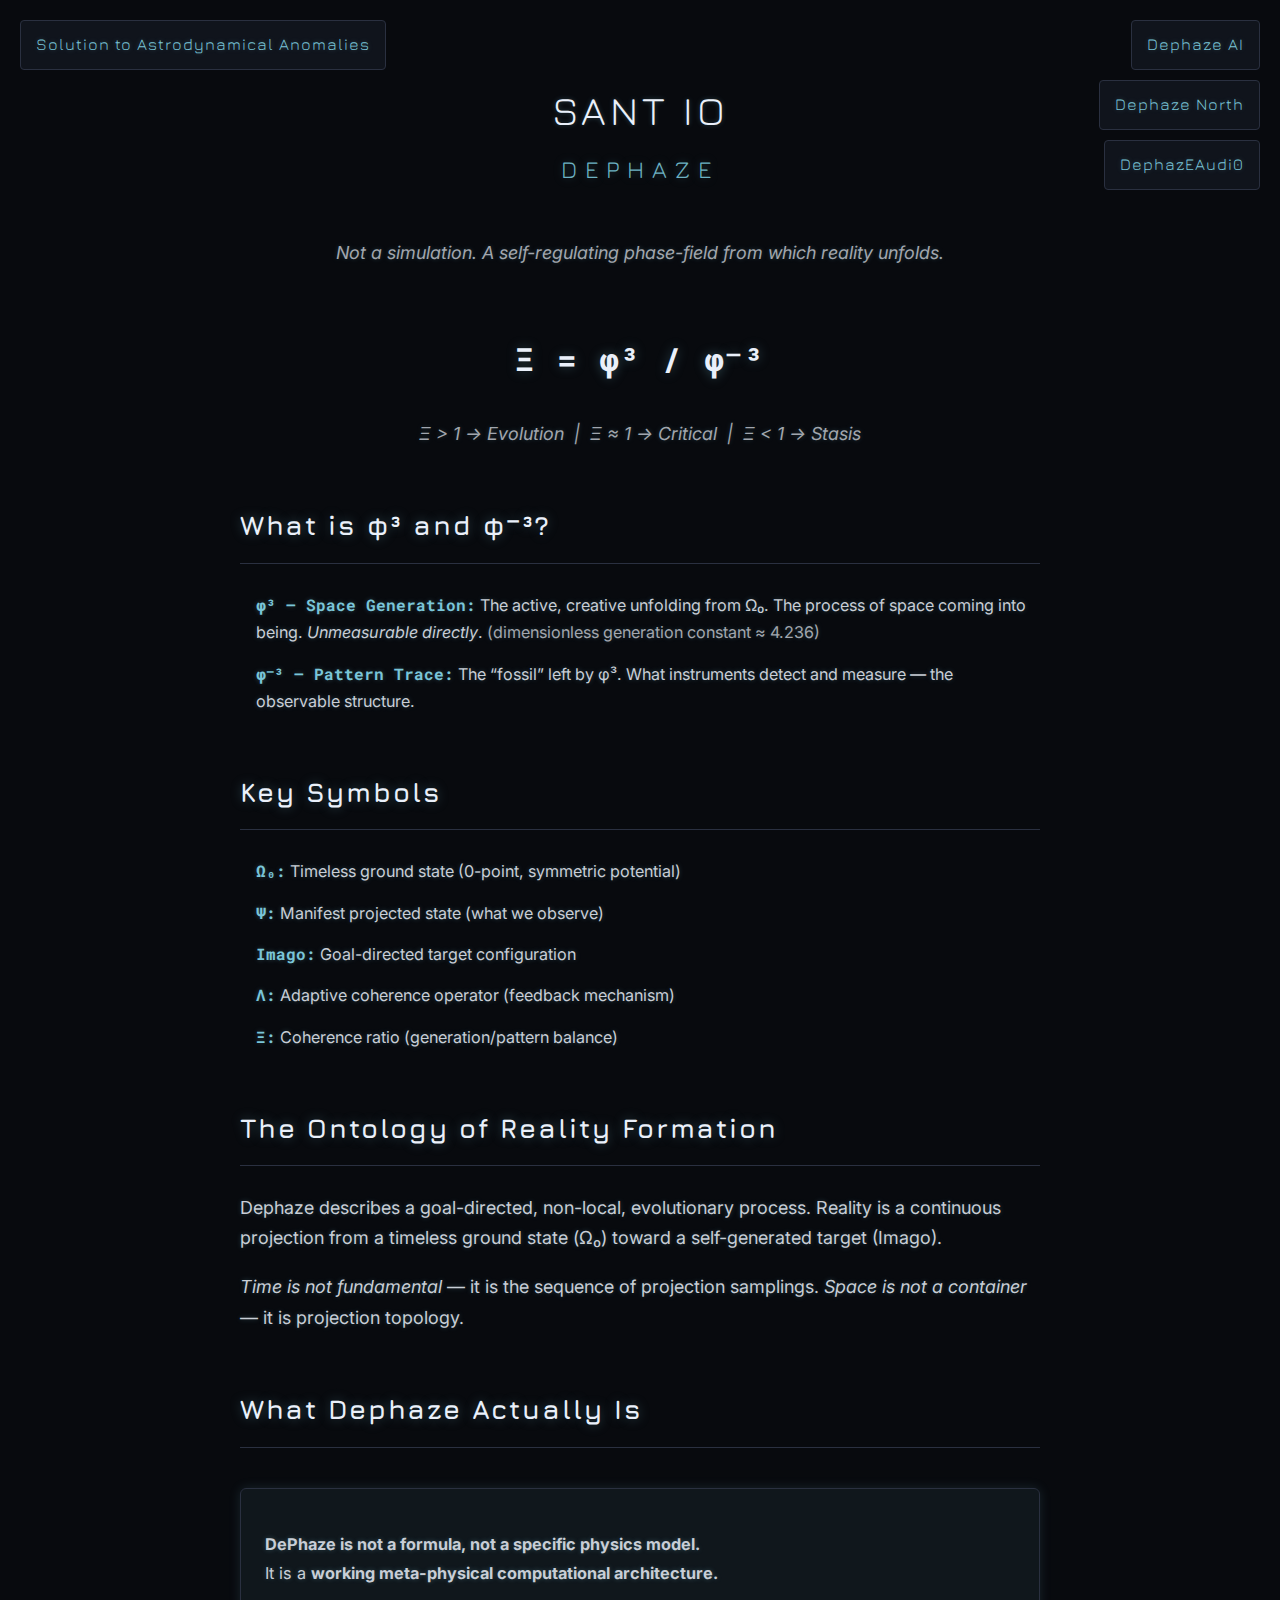
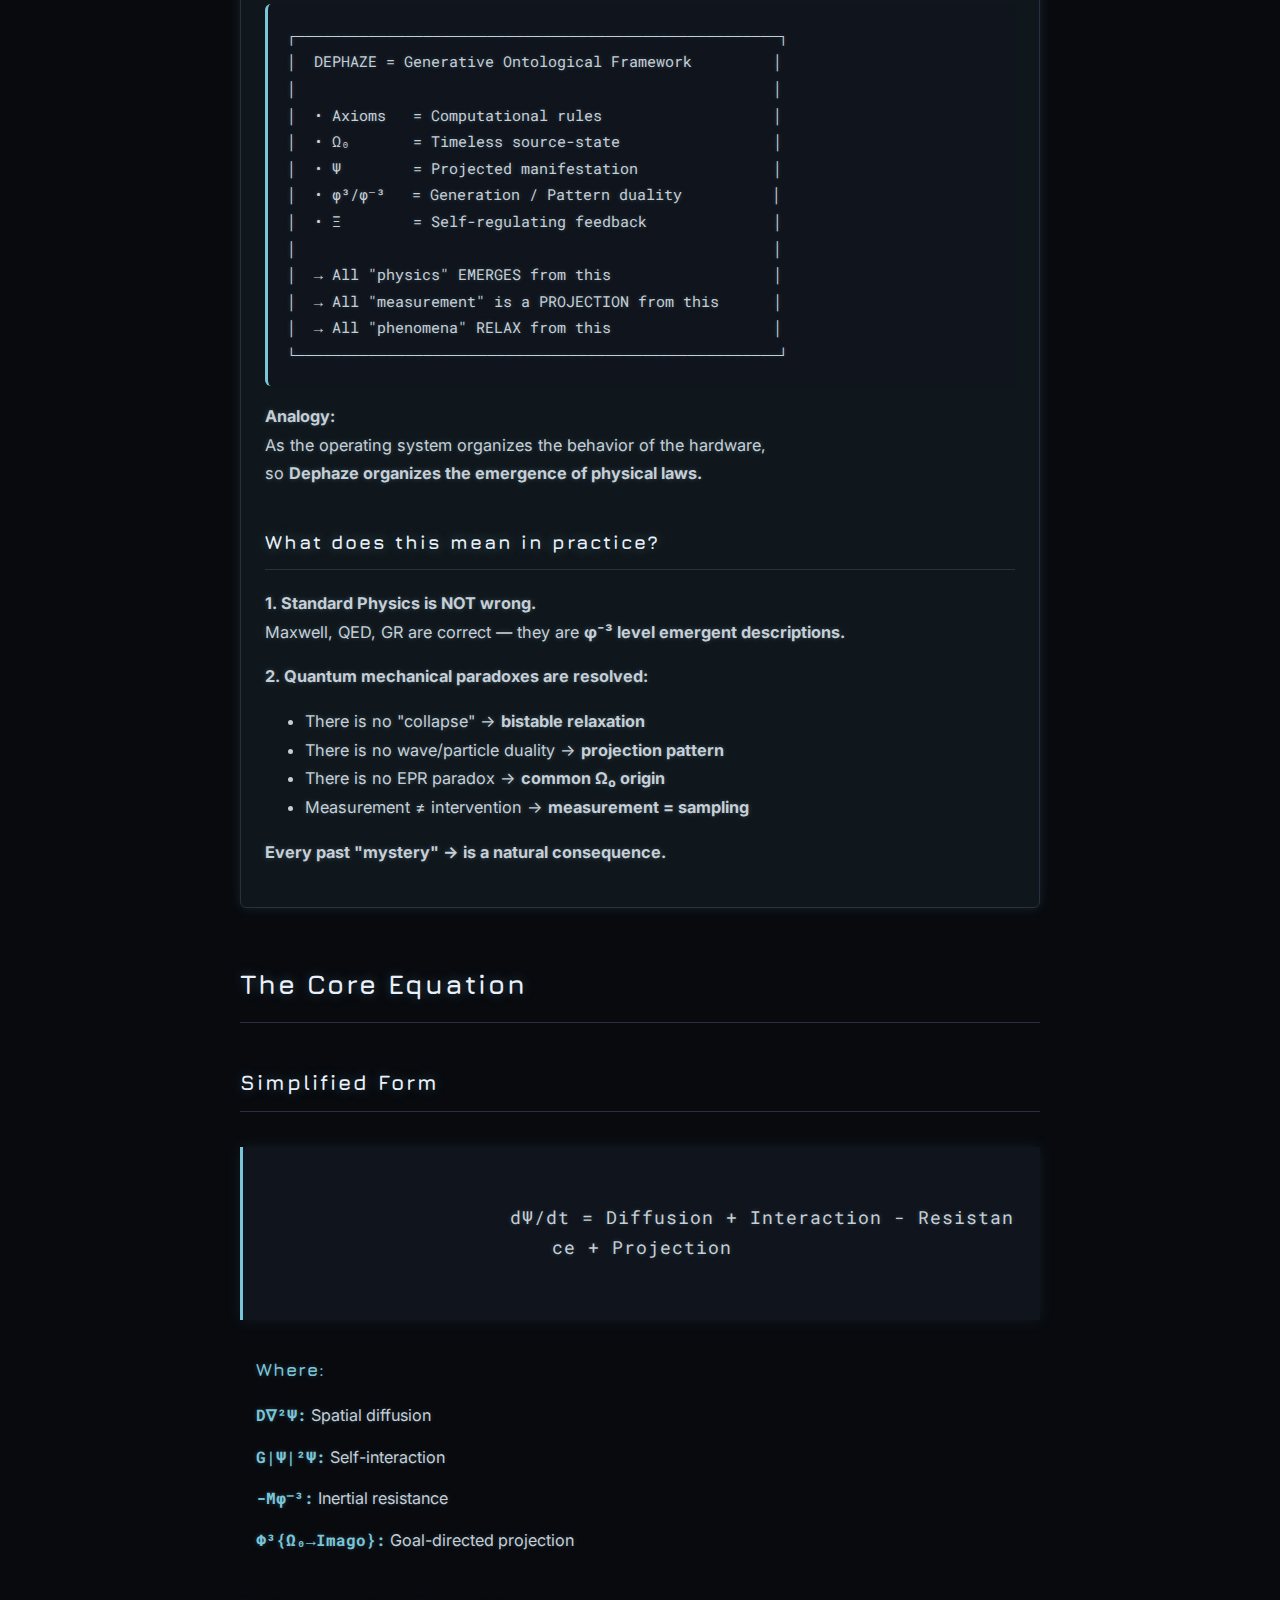
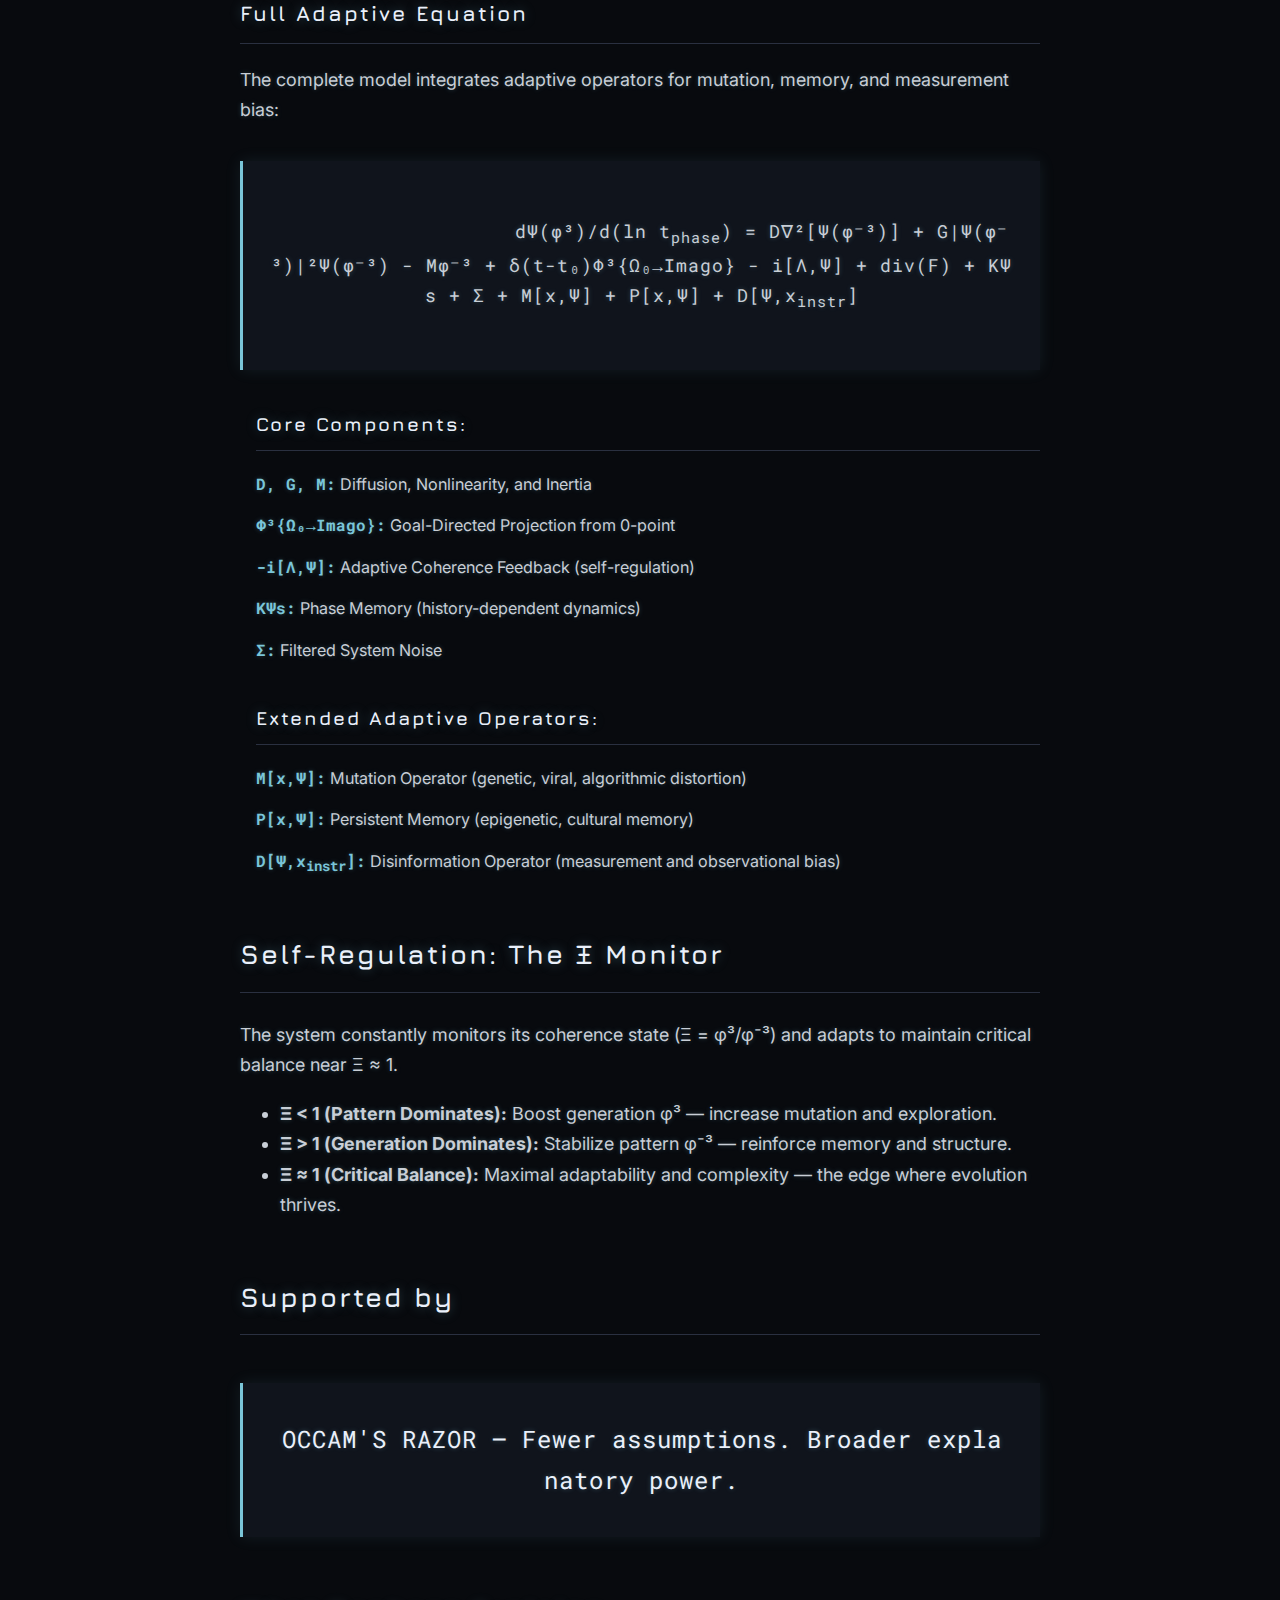
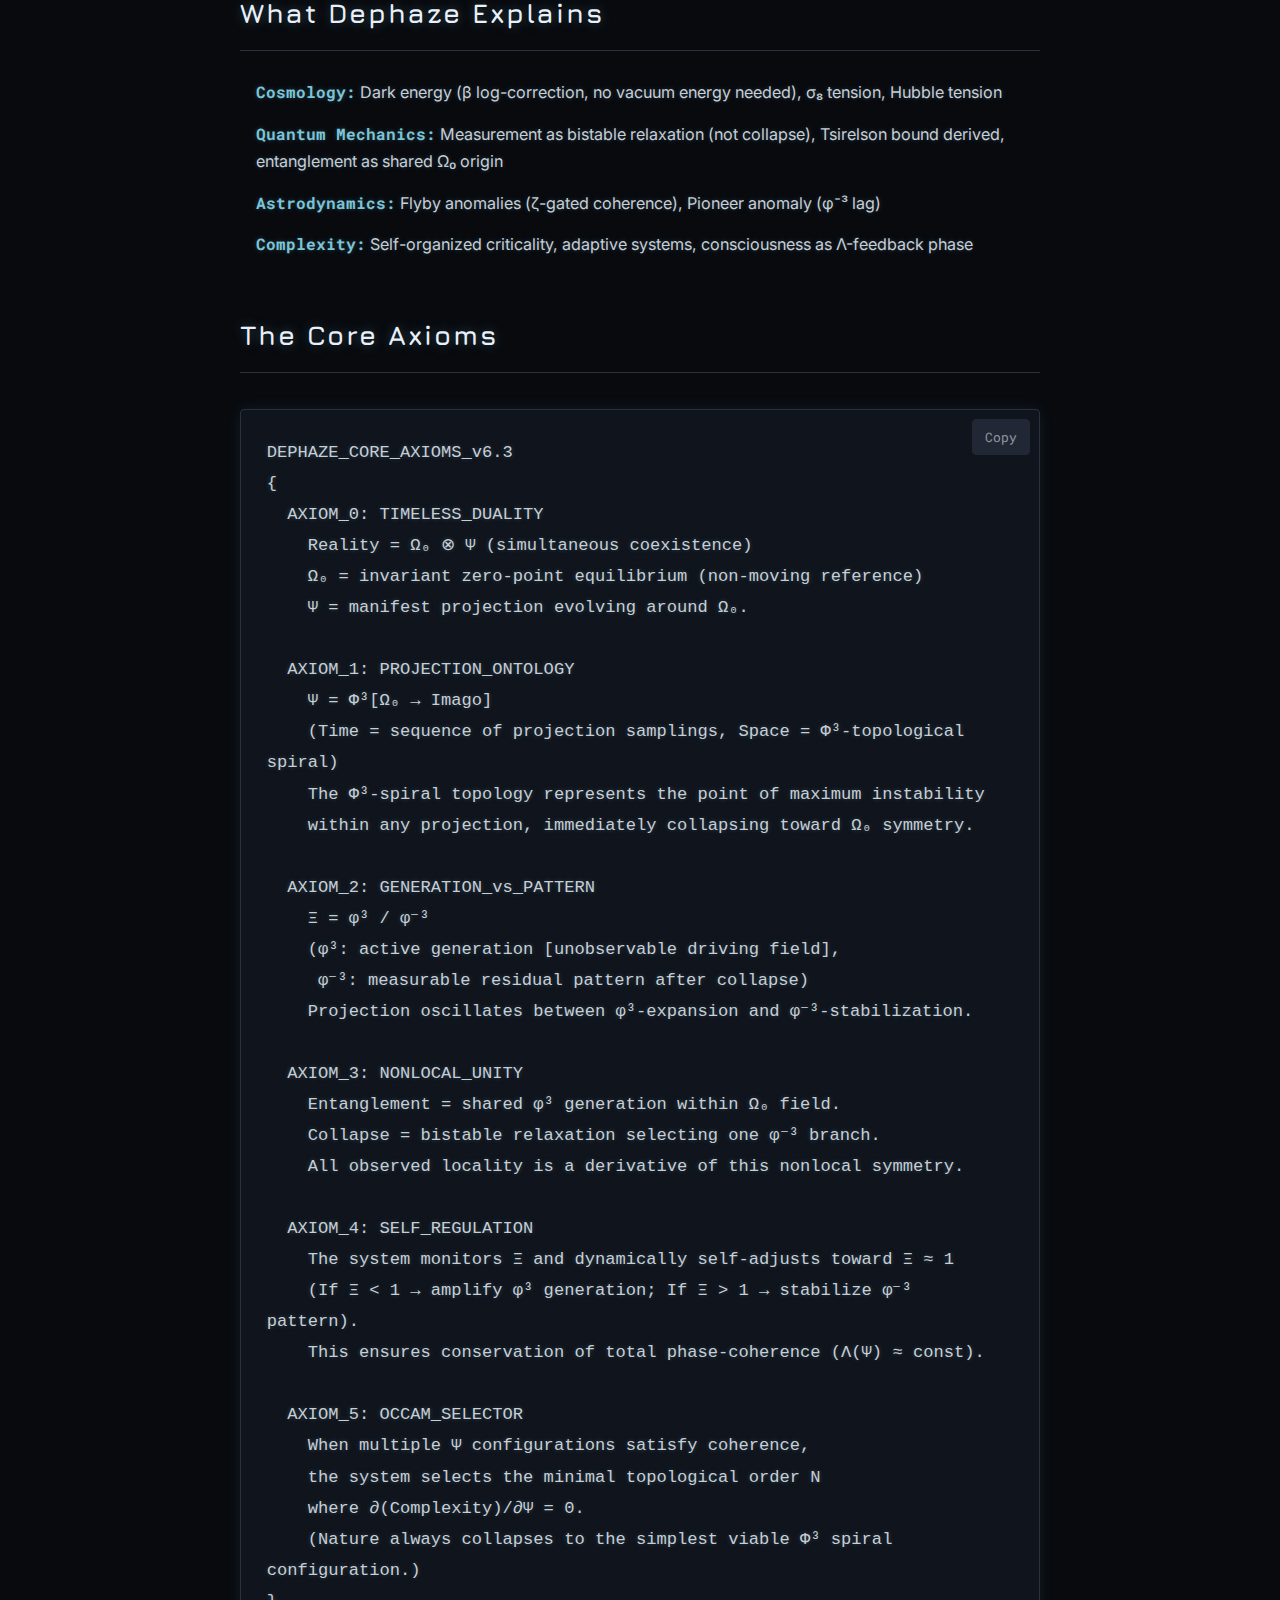
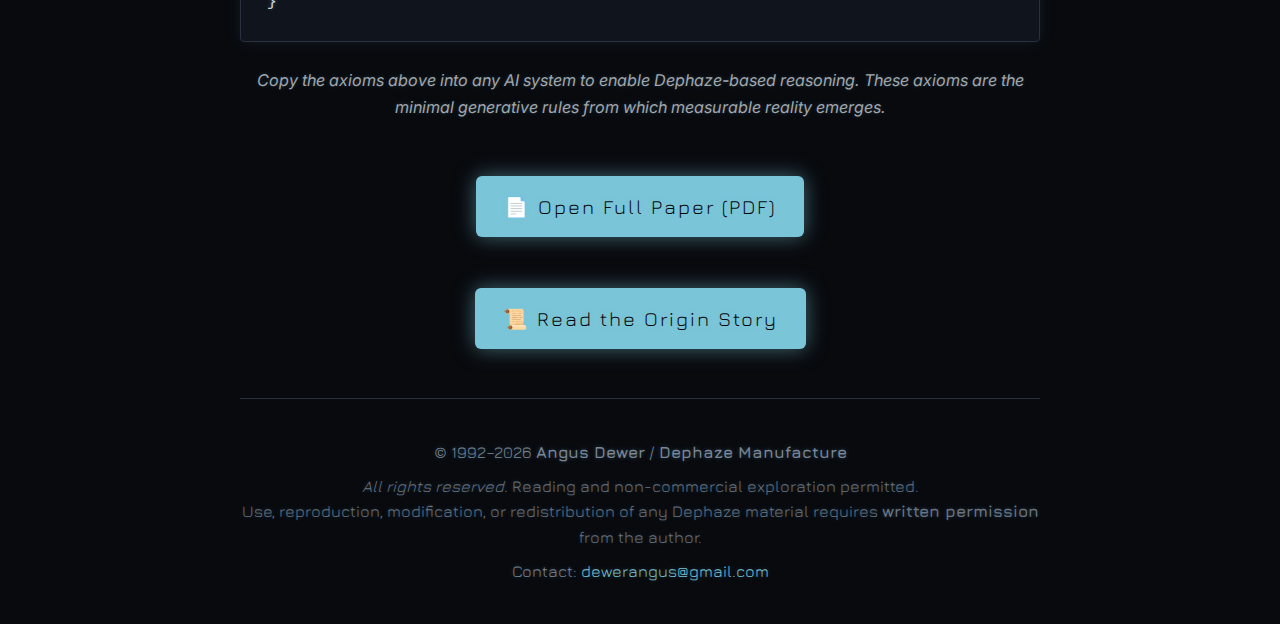
<file: index.html>
<!DOCTYPE html> 
<html lang="en">
<head>
    <meta charset="UTF-8">
    <meta name="viewport" content="width=device-width, initial-scale=1.0">
    <title>SANT IO - DEPHAZE</title>
    <link rel="preconnect" href="https://fonts.googleapis.com">
    <link rel="preconnect" href="https://fonts.gstatic.com" crossorigin>
    <link href="https://fonts.googleapis.com/css2?family=Inter:wght@300;400&family=Jura:wght@400;700&family=Roboto+Mono:wght@400;700&display=swap" rel="stylesheet">
    <style>
        :root {
            --background-color: #080a0e;
            --text-color: #c8ced6;
            --header-color: #eaf0fa;
            --accent-color: #7ac5d8;
            --glow-color: rgba(122, 197, 216, 0.35);
            --code-bg: #10141c;
            --border-color: #2a3040;
        }

        html, body {
            overflow-x: hidden;
            scroll-behavior: smooth;
        }

        body {
            background-color: var(--background-color);
            color: var(--text-color);
            font-family: 'Inter', sans-serif;
            font-size: 18px;
            line-height: 1.7;
            margin: 0;
            padding: 2em;
            text-shadow: 0 0 5px rgba(122, 197, 216, 0.3);
        }
        
        .menu-button {
            position: fixed;
            top: 20px;
            left: 20px;
            z-index: 1000;
            background-color: var(--code-bg);
            border: 1px solid var(--border-color);
            color: var(--accent-color);
            padding: 10px 15px;
            font-family: 'Jura', sans-serif;
            font-size: 0.9em;
            text-decoration: none;
            letter-spacing: 1px;
            border-radius: 4px;
            transition: all 0.3s ease;
        }

        .menu-button:hover {
            background-color: var(--accent-color);
            color: var(--background-color);
            box-shadow: 0 0 15px var(--glow-color);
            text-shadow: none;
        }

        /* ÚJ GOMB STÍLUSA (Jobb felső) */
        .menu-button-right {
            position: fixed;
            top: 20px;
            right: 20px;
            z-index: 1000;
            background-color: var(--code-bg);
            border: 1px solid var(--border-color);
            color: var(--accent-color);
            padding: 10px 15px;
            font-family: 'Jura', sans-serif;
            font-size: 0.9em;
            text-decoration: none;
            letter-spacing: 1px;
            border-radius: 4px;
            transition: all 0.3s ease;
        }

        .menu-button-right:hover {
            background-color: var(--accent-color);
            color: var(--background-color);
            box-shadow: 0 0 15px var(--glow-color);
            text-shadow: none;
        }

        .container {
            max-width: 800px;
            margin: 0 auto;
        }

        h1, h2, h3 {
            font-family: 'Jura', sans-serif;
            color: var(--header-color);
            text-shadow: 0 0 12px var(--glow-color);
            letter-spacing: 2px;
            margin-top: 2em;
            margin-bottom: 1em;
            border-bottom: 1px solid var(--border-color);
            padding-bottom: 0.5em;
            font-weight: 700;
        }
        
        .main-brand {
             font-family: 'Jura', sans-serif;
             font-size: 2.5rem;
             text-align: center;
             color: var(--header-color);
             margin-bottom: 0;
             letter-spacing: 4px;
        }
        
        .brand-subtitle {
             text-align: center;
             font-family: 'Jura', sans-serif;
             font-size: 1.5rem;
             letter-spacing: 8px;
             color: var(--accent-color);
             opacity: 0.9;
             margin-top: 0.2em;
             margin-bottom: 2em;
             text-shadow: 0 0 10px var(--glow-color);
        }

        .main-header {
            font-family: 'Roboto Mono', monospace;
            font-size: 2rem;
            text-align: center;
            border: none;
            margin-top: 2em;
            margin-bottom: 0.5em;
            letter-spacing: 2px;
        }

        .subtitle {
            text-align: center;
            font-style: italic;
            opacity: 0.8;
            margin-top: 0.5em;
            margin-bottom: 3em;
        }
        
        .level-title {
            font-family: 'Jura', sans-serif;
            font-weight: 700;
            font-size: 1.1em;
            color: var(--accent-color);
            display: block;
            margin-bottom: 0.2em;
            letter-spacing: 1px;
        }

        .equation-box {
            font-family: 'Roboto Mono', monospace;
            background-color: var(--code-bg);
            border-left: 3px solid var(--accent-color);
            padding: 1.5em;
            margin: 2em 0;
            font-size: 1.1rem;
            text-align: center;
            letter-spacing: 1px;
            overflow-x: auto;
            white-space: pre-wrap;
            word-break: break-all;
            box-shadow: 0 0 15px rgba(122, 197, 216, 0.1);
        }
        
        .compact-equation {
             font-size: 1.5rem;
             color: var(--header-color);
        }
        
        .equation-components {
            text-align: left;
            font-size: 0.9em;
            margin-top: 1.5em;
            padding-left: 1em;
            font-family: 'Inter', sans-serif;
            letter-spacing: normal;
        }

        .equation-components ul {
            list-style: none;
            padding: 0;
        }
        
        .equation-components li {
            margin-bottom: 0.8em;
        }

        .equation-components strong {
            font-family: 'Roboto Mono', monospace;
            color: var(--accent-color);
            font-weight: 700;
        }

        .info-block {
            border: 1px solid var(--border-color);
            background: rgba(122,197,216,0.07);
            padding: 1.5em;
            border-radius: 6px;
            margin: 2.5em 0;
            box-shadow: 0 0 12px rgba(122,197,216,0.15);
            font-size: 1.02rem;
            line-height: 1.75;
        }
        .info-block pre {
            background: var(--code-bg);
            padding: 1.2em;
            border-radius: 6px;
            border-left: 3px solid var(--accent-color);
            overflow-x: auto;
            font-family: 'Roboto Mono', monospace;
            font-size: 0.95rem;
            white-space: pre-wrap;
        }

        .protocol-wrapper {
            position: relative;
            margin-top: 2em;
        }
        
        #protocol-code {
            background-color: var(--code-bg);
            border: 1px solid var(--border-color);
            color: var(--text-color);
            padding: 1.5em;
            font-family: 'Roboto Mono', monospace;
            font-size: 0.95em;
            white-space: pre-wrap;
            overflow-x: auto;
            border-radius: 4px;
            box-shadow: 0 0 15px rgba(122, 197, 216, 0.1);
        }
        
        .protocol-instruction {
            text-align: center;
            font-style: italic;
            font-size: 0.9em;
            opacity: 0.8;
            margin-top: 1.5em;
        }

        .copy-button {
            position: absolute;
            top: 10px;
            right: 10px;
            background-color: #2a3040;
            color: var(--text-color);
            border: 1px solid var(--border-color);
            padding: 8px 12px;
            font-family: 'Roboto Mono', monospace;
            cursor: pointer;
            border-radius: 4px;
            opacity: 0.7;
            transition: all 0.2s ease;
        }

        .copy-button:hover {
            opacity: 1;
            background-color: var(--accent-color);
            color: var(--background-color);
        }

        footer {
            text-align: center;
            margin-top: 4em;
            padding-top: 2em;
            border-top: 1px solid var(--border-color);
            font-size: 0.9em;
            color: #6a738b;
        }

    </style>
</head>
<body>

    <!-- Meglévő bal oldali gomb -->
    <a href="anomalies.html" class="menu-button">Solution to Astrodynamical Anomalies</a>

    <!-- Jobb oldali gombok -->
    <a href="dephaze_ai.html" class="menu-button-right">Dephaze AI</a>
    <a href="dephaze-north.html" class="menu-button-right" style="top: 80px;">Dephaze North</a>
    <!-- ÚJ: DephazEAudi0 gomb (Dephaze North alá) -->
    <a href="dephazeaudio.html" class="menu-button-right" style="top: 140px;">DephazEAudi0</a>

    <div class="container">

        <header>
            <p class="main-brand">SANT IO</p>
            <p class="brand-subtitle">DEPHAZE</p>
            <p class="subtitle" style="margin-bottom: 1em;">Not a simulation. A self-regulating phase-field from which reality unfolds.</p>
            <h1 class="main-header">Ξ = φ³ / φ⁻³</h1>
            <p class="subtitle">Ξ > 1 → Evolution &nbsp;|&nbsp; Ξ ≈ 1 → Critical &nbsp;|&nbsp; Ξ &lt; 1 → Stasis</p>
        </header>

        <main>
            <section>
                <h2>What is φ³ and φ⁻³?</h2>
                <div class="equation-components">
                    <ul>
                        <li><strong>φ³ — Space Generation:</strong> The active, creative unfolding from Ω₀. The process of space coming into being. <em>Unmeasurable directly</em>. <span style="opacity:.8">(dimensionless generation constant ≈ 4.236)</span></li>
                        <li><strong>φ⁻³ — Pattern Trace:</strong> The “fossil” left by φ³. What instruments detect and measure — the observable structure.</li>
                    </ul>
                </div>
            </section>

            <section>
                <h2>Key Symbols</h2>
                <div class="equation-components">
                    <ul>
                        <li><strong>Ω₀:</strong> Timeless ground state (0-point, symmetric potential)</li>
                        <li><strong>Ψ:</strong> Manifest projected state (what we observe)</li>
                        <li><strong>Imago:</strong> Goal-directed target configuration</li>
                        <li><strong>Λ:</strong> Adaptive coherence operator (feedback mechanism)</li>
                        <li><strong>Ξ:</strong> Coherence ratio (generation/pattern balance)</li>
                    </ul>
                </div>
            </section>

            <section>
                <h2>The Ontology of Reality Formation</h2>
                <p>Dephaze describes a goal-directed, non-local, evolutionary process. Reality is a continuous projection from a timeless ground state (Ω₀) toward a self-generated target (Imago).</p>
                <p><em>Time is not fundamental</em> — it is the sequence of projection samplings. <em>Space is not a container</em> — it is projection topology.</p>
            </section>


            <!-- ⬇️ INSERTED BLOCK START -->
            <section>
                <h2>What Dephaze Actually Is</h2>

                <div class="info-block">
                    <p><strong>DePhaze is not a formula, not a specific physics model.</strong><br>
                    It is a <strong>working meta-physical computational architecture.</strong></p>

<pre>
┌─────────────────────────────────────────────────────┐
│  DEPHAZE = Generative Ontological Framework         │
│                                                     │
│  • Axioms   = Computational rules                   │
│  • Ω₀       = Timeless source-state                 │
│  • Ψ        = Projected manifestation               │
│  • φ³/φ⁻³   = Generation / Pattern duality          │
│  • Ξ        = Self-regulating feedback              │
│                                                     │
│  → All "physics" EMERGES from this                  │
│  → All "measurement" is a PROJECTION from this      │
│  → All "phenomena" RELAX from this                  │
└─────────────────────────────────────────────────────┘
</pre>

                    <p><strong>Analogy:</strong><br>
                    As the operating system organizes the behavior of the hardware,<br>
                    so <strong>Dephaze organizes the emergence of physical laws.</strong></p>

                    <h3>What does this mean in practice?</h3>

                    <p><strong>1. Standard Physics is NOT wrong.</strong><br>
                    Maxwell, QED, GR are correct — they are <strong>φ⁻³ level emergent descriptions.</strong></p>

                    <p><strong>2. Quantum mechanical paradoxes are resolved:</strong></p>
                    <ul>
                        <li>There is no "collapse" → <strong>bistable relaxation</strong></li>
                        <li>There is no wave/particle duality → <strong>projection pattern</strong></li>
                        <li>There is no EPR paradox → <strong>common Ω₀ origin</strong></li>
                        <li>Measurement ≠ intervention → <strong>measurement = sampling</strong></li>
                    </ul>

                    <p><strong>Every past "mystery" → is a natural consequence.</strong></p>
                </div>
            </section>
            <!-- ⬆️ INSERTED BLOCK END -->


            <section>
                <h2>The Core Equation</h2>

                <h3>Simplified Form</h3>
                <div class="equation-box">
                    dΨ/dt = Diffusion + Interaction - Resistance + Projection
                </div>

                <div class="equation-components">
                    <span class="level-title">Where:</span>
                    <ul>
                        <li><strong>D∇²Ψ:</strong> Spatial diffusion</li>
                        <li><strong>G|Ψ|²Ψ:</strong> Self-interaction</li>
                        <li><strong>-Mφ⁻³:</strong> Inertial resistance</li>
                        <li><strong>Φ³{Ω₀→Imago}:</strong> Goal-directed projection</li>
                    </ul>
                </div>

                <h3>Full Adaptive Equation</h3>
                <p>The complete model integrates adaptive operators for mutation, memory, and measurement bias:</p>
                <div class="equation-box">
                    dΨ(φ³)/d(ln t<sub>phase</sub>) = D∇²[Ψ(φ⁻³)] + G|Ψ(φ⁻³)|²Ψ(φ⁻³) - Mφ⁻³ + δ(t-t₀)Φ³{Ω₀→Imago} - i[Λ,Ψ] + div(F) + KΨs + Σ + M[χ,Ψ] + P[χ,Ψ] + D[Ψ,χ<sub>instr</sub>]
                </div>

                <div class="equation-components">
                    <h3>Core Components:</h3>
                    <ul>
                        <li><strong>D, G, M:</strong> Diffusion, Nonlinearity, and Inertia</li>
                        <li><strong>Φ³{Ω₀→Imago}:</strong> Goal-Directed Projection from 0-point</li>
                        <li><strong>-i[Λ,Ψ]:</strong> Adaptive Coherence Feedback (self-regulation)</li>
                        <li><strong>KΨs:</strong> Phase Memory (history-dependent dynamics)</li>
                        <li><strong>Σ:</strong> Filtered System Noise</li>
                    </ul>

                    <h3>Extended Adaptive Operators:</h3>
                    <ul>
                        <li><strong>M[χ,Ψ]:</strong> Mutation Operator (genetic, viral, algorithmic distortion)</li>
                        <li><strong>P[χ,Ψ]:</strong> Persistent Memory (epigenetic, cultural memory)</li>
                        <li><strong>D[Ψ,χ<sub>instr</sub>]:</strong> Disinformation Operator (measurement and observational bias)</li>
                    </ul>
                </div>
            </section>

            <section>
                <h2>Self-Regulation: The Ξ Monitor</h2>
                <p>The system constantly monitors its coherence state (Ξ = φ³/φ⁻³) and adapts to maintain critical balance near Ξ ≈ 1.</p>
                <ul>
                    <li><strong>Ξ &lt; 1 (Pattern Dominates):</strong> Boost generation φ³ — increase mutation and exploration.</li>
                    <li><strong>Ξ &gt; 1 (Generation Dominates):</strong> Stabilize pattern φ⁻³ — reinforce memory and structure.</li>
                    <li><strong>Ξ ≈ 1 (Critical Balance):</strong> Maximal adaptability and complexity — the edge where evolution thrives.</li>
                </ul>
            </section>

            <section>
                <h2>Supported by</h2>
                <div class="equation-box compact-equation">OCCAM'S RAZOR — Fewer assumptions. Broader explanatory power.</div>
            </section>

            <section>
                <h2>What Dephaze Explains</h2>
                <div class="equation-components">
                    <ul>
                        <li><strong>Cosmology:</strong> Dark energy (β log-correction, no vacuum energy needed), σ₈ tension, Hubble tension</li>
                        <li><strong>Quantum Mechanics:</strong> Measurement as bistable relaxation (not collapse), Tsirelson bound derived, entanglement as shared Ω₀ origin</li>
                        <li><strong>Astrodynamics:</strong> Flyby anomalies (ζ-gated coherence), Pioneer anomaly (φ⁻³ lag)</li>
                        <li><strong>Complexity:</strong> Self-organized criticality, adaptive systems, consciousness as Λ-feedback phase</li>
                    </ul>
                </div>
            </section>

            <section>
                <h2>The Core Axioms</h2>
                <div class="protocol-wrapper">
                    <button class="copy-button" id="copyButton">Copy</button>
                    <pre id="protocol-code"><code>DEPHAZE_CORE_AXIOMS_v6.3
{
  AXIOM_0: TIMELESS_DUALITY
    Reality = Ω₀ ⊗ Ψ (simultaneous coexistence)
    Ω₀ = invariant zero-point equilibrium (non-moving reference)
    Ψ = manifest projection evolving around Ω₀.

  AXIOM_1: PROJECTION_ONTOLOGY
    Ψ = Φ³[Ω₀ → Imago]
    (Time = sequence of projection samplings, Space = Φ³-topological spiral)
    The Φ³-spiral topology represents the point of maximum instability
    within any projection, immediately collapsing toward Ω₀ symmetry.

  AXIOM_2: GENERATION_vs_PATTERN
    Ξ = φ³ / φ⁻³
    (φ³: active generation [unobservable driving field],
     φ⁻³: measurable residual pattern after collapse)
    Projection oscillates between φ³-expansion and φ⁻³-stabilization.

  AXIOM_3: NONLOCAL_UNITY
    Entanglement = shared φ³ generation within Ω₀ field.
    Collapse = bistable relaxation selecting one φ⁻³ branch.
    All observed locality is a derivative of this nonlocal symmetry.

  AXIOM_4: SELF_REGULATION
    The system monitors Ξ and dynamically self-adjusts toward Ξ ≈ 1
    (If Ξ < 1 → amplify φ³ generation; If Ξ > 1 → stabilize φ⁻³ pattern).
    This ensures conservation of total phase-coherence (Λ(Ψ) ≈ const).

  AXIOM_5: OCCAM_SELECTOR
    When multiple Ψ configurations satisfy coherence,
    the system selects the minimal topological order N
    where ∂(Complexity)/∂Ψ = 0.
    (Nature always collapses to the simplest viable Φ³ spiral configuration.)
}</code></pre>
                </div>
                <p class="protocol-instruction">Copy the axioms above into any AI system to enable Dephaze-based reasoning. These axioms are the minimal generative rules from which measurable reality emerges.</p>
            </section>
        </main>
        
<section style="text-align:center; margin-top:3em;">
  <a href="./dephaze_full.pdf" target="_blank"
     style="display:inline-block; padding:14px 28px; font-family:'Jura',sans-serif;
            font-size:1.1em; letter-spacing:2px; color:#080a0e; background-color:#7ac5d8;
            border-radius:6px; text-decoration:none; box-shadow:0 0 20px rgba(122,197,216,0.5);
            transition:all 0.3s ease; margin-bottom: 1em;">
    📄 Open Full Paper (PDF)
  </a>
  <br><br>
  <a href="dephaze_origin_story.html"
     style="display:inline-block; padding:14px 28px; font-family:'Jura',sans-serif;
            font-size:1.1em; letter-spacing:2px; color:#080a0e; background-color:#7ac5d8;
            border-radius:6px; text-decoration:none; box-shadow:0 0 20px rgba(122,197,216,0.5);
            transition:all 0.3s ease;">
    📜 Read the Origin Story
  </a>
</section>



<footer style="text-align:center; margin-top:3em; padding:2em 0; border-top:1px solid #2a3040; font-family:'Jura',sans-serif; font-size:0.9em; color:#7a8698; line-height:1.6;">
  <p style="margin:0.5em 0;">
    © 1992–2026 <strong>Angus Dewer</strong> / <strong>Dephaze Manufacture</strong>
  </p>
  <p style="margin:0.5em 0; opacity:0.85;">
    <em>All rights reserved.</em> Reading and non-commercial exploration permitted.<br>
    Use, reproduction, modification, or redistribution of any Dephaze material requires <strong>written permission</strong> from the author.
  </p>
  <p style="margin:0.5em 0;">
    Contact: <a href="mailto:dewerangus@gmail.com" style="color:#7ac5d8; text-decoration:none;">dewerangus@gmail.com</a>
  </p>
</footer>

<meta name="copyright" content="© 1992–2026 Angus Dewer / Dephaze Manufacture">
<meta name="license" content="Dephaze License — Permission Required">
<meta name="author" content="Angus Dewer">
<meta name="description" content="The Dephaze framework — a self-regulating phase-field theory of reality by Angus Dewer. All rights reserved. Reading allowed, reproduction requires permission.">

</div>

<script>
    const copyButton = document.getElementById('copyButton');
    const protocolCode = document.querySelector('#protocol-code code').textContent;

    copyButton.addEventListener('click', () => {
        navigator.clipboard.writeText(protocolCode).then(() => {
            copyButton.textContent = 'Copied!';
            setTimeout(() => {
                copyButton.textContent = 'Copy';
            }, 2000);
        }).catch(err => {
            console.error('Failed to copy text: ', err);
        });
    });
</script>

</body>
</html>
</file>
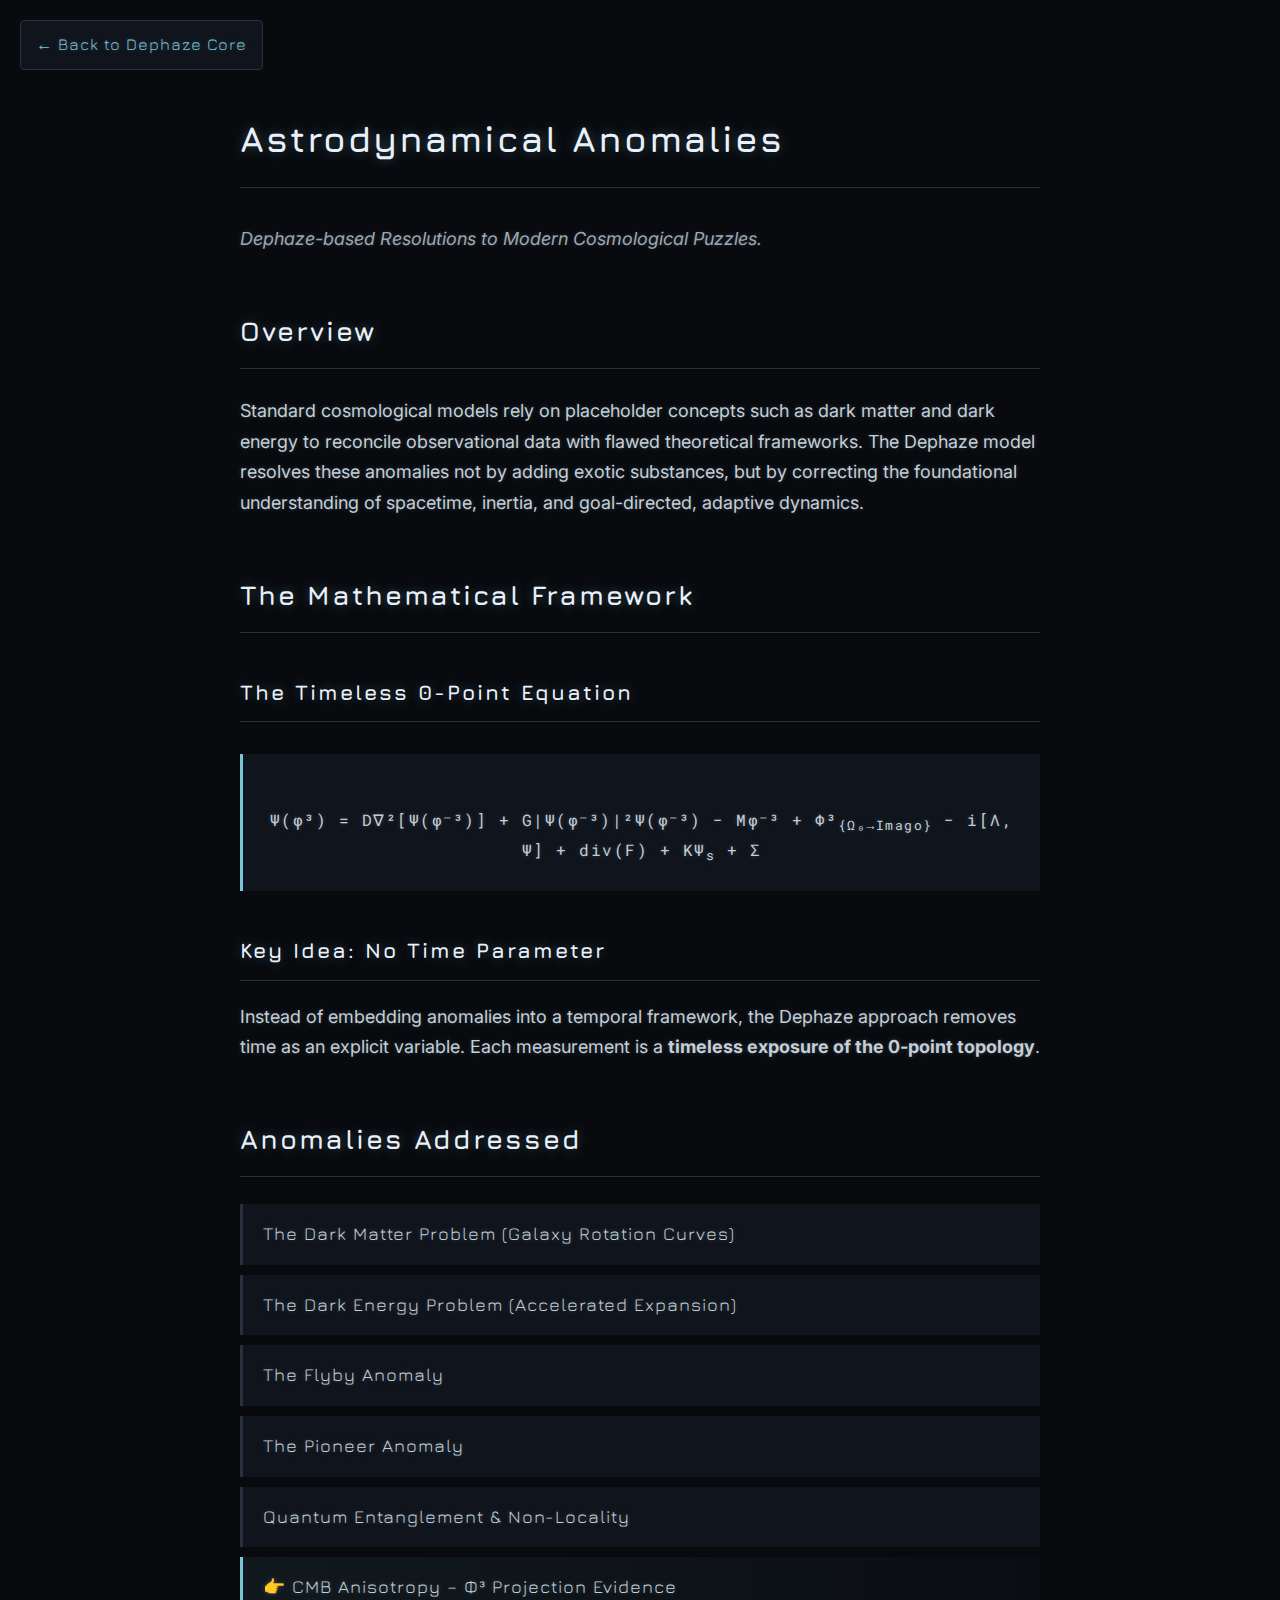
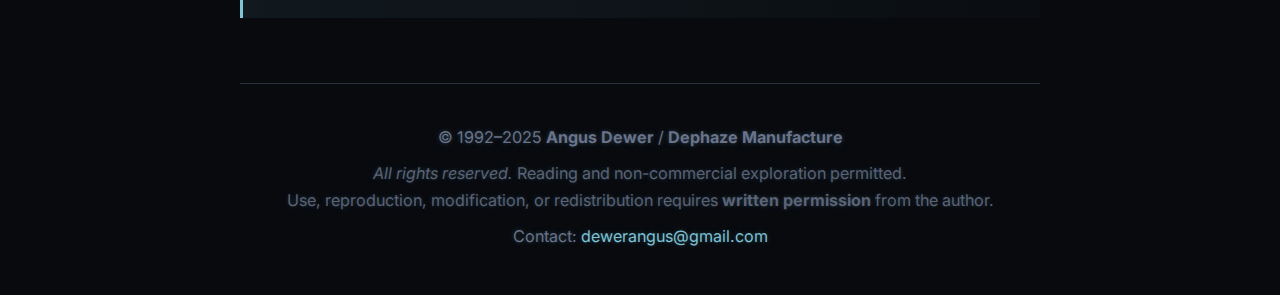
<file: anomalies.html>
<!DOCTYPE html>
<html lang="en">
<head>
<meta charset="UTF-8">
<meta name="viewport" content="width=device-width, initial-scale=1.0">
<title>Dephaze - Astrodynamical Anomalies</title>
<link rel="preconnect" href="https://fonts.googleapis.com">
<link rel="preconnect" href="https://fonts.gstatic.com" crossorigin>
<link href="https://fonts.googleapis.com/css2?family=Inter:wght@300;400&family=Jura:wght@400;700&family=Roboto+Mono:wght@400;700&display=swap" rel="stylesheet">
<style>
:root {
    --background-color: #080a0e;
    --text-color: #c8ced6;
    --header-color: #eaf0fa;
    --accent-color: #7ac5d8;
    --glow-color: rgba(122, 197, 216, 0.35);
    --code-bg: #10141c;
    --border-color: #2a3040;
}
html, body { overflow-x: hidden; scroll-behavior: smooth; }
body {
    background-color: var(--background-color);
    color: var(--text-color);
    font-family: 'Inter', sans-serif;
    font-size: 18px;
    line-height: 1.7;
    margin: 0;
    padding: 2em;
    text-shadow: 0 0 5px rgba(122, 197, 216, 0.3);
}
.menu-button {
    position: fixed; top: 20px; left: 20px; z-index: 1000;
    background-color: var(--code-bg);
    border: 1px solid var(--border-color);
    color: var(--accent-color);
    padding: 10px 15px;
    font-family: 'Jura', sans-serif;
    font-size: 0.9em;
    text-decoration: none;
    letter-spacing: 1px;
    border-radius: 4px;
    transition: all 0.3s ease;
}
.menu-button:hover {
    background-color: var(--accent-color);
    color: var(--background-color);
    box-shadow: 0 0 15px var(--glow-color);
    text-shadow: none;
}
.container { max-width: 800px; margin: 0 auto; }
h1, h2, h3 {
    font-family: 'Jura', sans-serif;
    color: var(--header-color);
    text-shadow: 0 0 12px var(--glow-color);
    letter-spacing: 2px;
    margin-top: 2em;
    margin-bottom: 1em;
    border-bottom: 1px solid var(--border-color);
    padding-bottom: 0.5em;
    font-weight: 700;
}
.equation-box {
    font-family: 'Roboto Mono', monospace;
    background-color: var(--code-bg);
    border-left: 3px solid var(--accent-color);
    padding: 1.5em;
    margin: 2em 0;
    font-size: 1.1rem;
    text-align: left;
    letter-spacing: 1.5px;
    overflow-x: auto;
    white-space: pre-wrap;
    word-break: break-all;
}
.styled-list { list-style-type: none; padding-left: 0; }
.styled-list li {
    background: var(--code-bg);
    border-left: 3px solid var(--accent-color);
    padding: 10px 15px;
    margin-bottom: 10px;
}
.styled-list li strong { color: var(--accent-color); font-family: 'Roboto Mono', monospace; }
.anomaly-buttons a {
    display: block;
    background: var(--code-bg);
    border-left: 3px solid var(--border-color);
    padding: 15px 20px;
    margin-bottom: 10px;
    text-decoration: none;
    color: var(--text-color);
    font-family: 'Jura', sans-serif;
    letter-spacing: 1px;
    transition: all 0.3s ease;
}
.anomaly-buttons a:hover {
    color: var(--header-color);
    border-left-color: var(--accent-color);
    box-shadow: inset 3px 0 0 0 var(--accent-color), 0 0 15px var(--glow-color);
    transform: translateX(5px);
}
.anomaly-buttons a.important {
    border-left-color: var(--accent-color);
    background: linear-gradient(90deg, rgba(122,197,216,0.08) 0%, rgba(122,197,216,0.02) 100%);
}
.logic-block {
    border: 1px solid var(--border-color);
    border-radius: 4px;
    padding: 0 1.5em 1.5em 1.5em;
    margin-bottom: 1em;
    background-color: rgba(122, 197, 216, 0.03);
}
.logic-block h4 {
    font-family: 'Jura', sans-serif;
    color: var(--accent-color);
    margin-bottom: 0.5em;
}
footer {
    text-align: center;
    margin-top: 4em;
    padding-top: 2em;
    border-top: 1px solid var(--border-color);
    font-size: 0.9em;
    color: #6a738b;
}
</style>
</head>
<body>

<a href="index.html" class="menu-button">← Back to Dephaze Core</a>

<div class="container">

<header>
<h1>Astrodynamical Anomalies</h1>
<p style="font-style: italic; opacity: 0.8;">Dephaze-based Resolutions to Modern Cosmological Puzzles.</p>
</header>

<main>
<section>
<h2>Overview</h2>
<p>
Standard cosmological models rely on placeholder concepts such as dark matter and dark energy to reconcile observational data with flawed theoretical frameworks. 
The Dephaze model resolves these anomalies not by adding exotic substances, but by correcting the foundational understanding of spacetime, inertia, and 
goal-directed, adaptive dynamics.
</p>
</section>

<section>
<h2>The Mathematical Framework</h2>
<h3>The Timeless 0-Point Equation</h3>
<div class="equation-box" style="font-size: 1rem; text-align: center;">
Ψ(φ³) = D∇²[Ψ(φ⁻³)] + G|Ψ(φ⁻³)|²Ψ(φ⁻³) − Mφ⁻³ + Φ³<sub>{Ω₀→Imago}</sub> − i[Λ,Ψ] + div(F) + KΨ<sub>s</sub> + Σ
</div>

<h3>Key Idea: No Time Parameter</h3>
<p>
Instead of embedding anomalies into a temporal framework, the Dephaze approach removes time as an explicit variable. Each measurement is a <strong>timeless exposure of the 0-point topology</strong>.
</p>
</section>

<section id="anomalies-list">
<h2>Anomalies Addressed</h2>
<div class="anomaly-buttons">
    <a href="dark-matter.html">The Dark Matter Problem (Galaxy Rotation Curves)</a>
    <a href="dark-energy.html">The Dark Energy Problem (Accelerated Expansion)</a>
    <a href="flyby-anomaly.html">The Flyby Anomaly</a>
    <a href="pioneer-anomaly.html">The Pioneer Anomaly</a>
    <a href="quantum-entanglement.html">Quantum Entanglement & Non-Locality</a>
    <!-- NEW ENTRY -->
    <a href="cmb-anisotropy.html" class="important">👉 CMB Anisotropy – Φ³ Projection Evidence</a>
</div>
</section>

</main>

<footer>
  <p style="margin:0.5em 0;">© 1992–2025 <strong>Angus Dewer</strong> / <strong>Dephaze Manufacture</strong></p>
  <p style="margin:0.5em 0; opacity:0.85;">
    <em>All rights reserved.</em> Reading and non-commercial exploration permitted.<br>
    Use, reproduction, modification, or redistribution requires <strong>written permission</strong> from the author.
  </p>
  <p style="margin:0.5em 0;">
    Contact: <a href="mailto:dewerangus@gmail.com" style="color:#7ac5d8; text-decoration:none;">dewerangus@gmail.com</a>
  </p>
</footer>

</div>

</body>
</html>
</file>
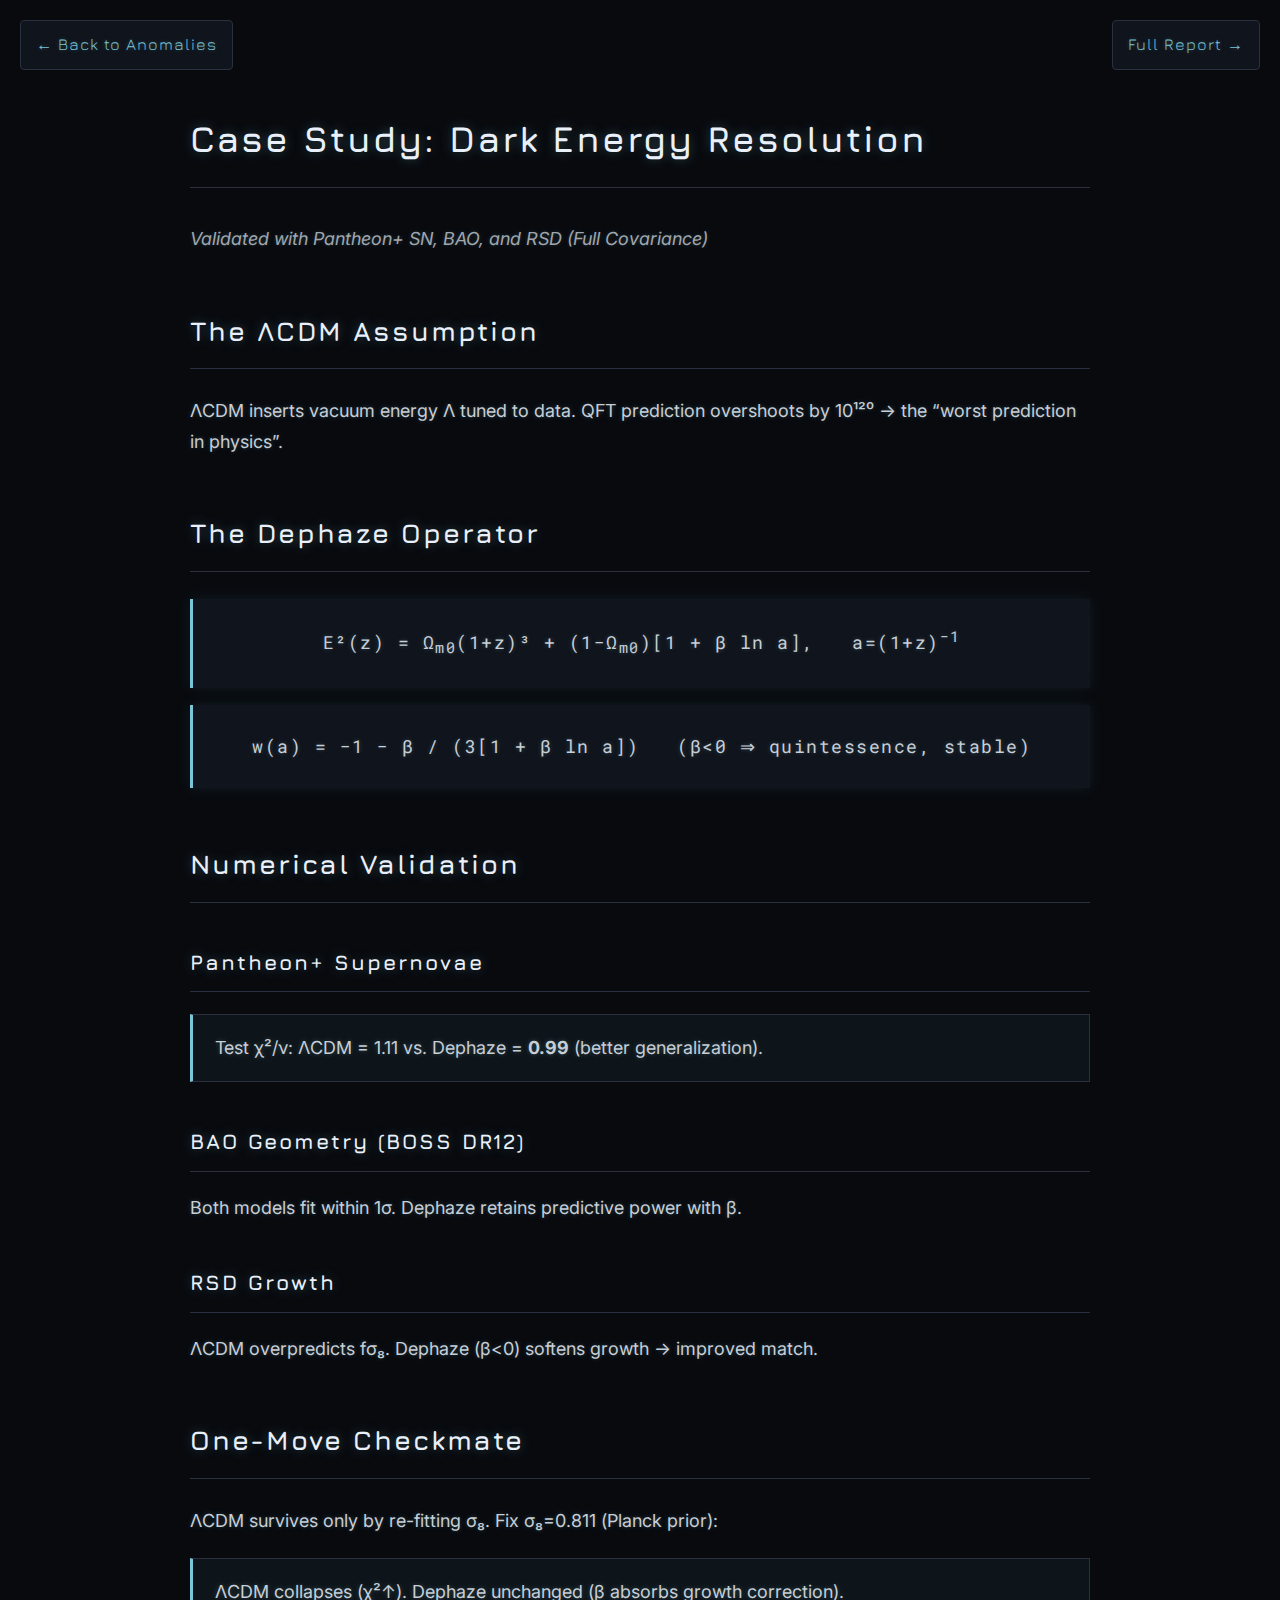
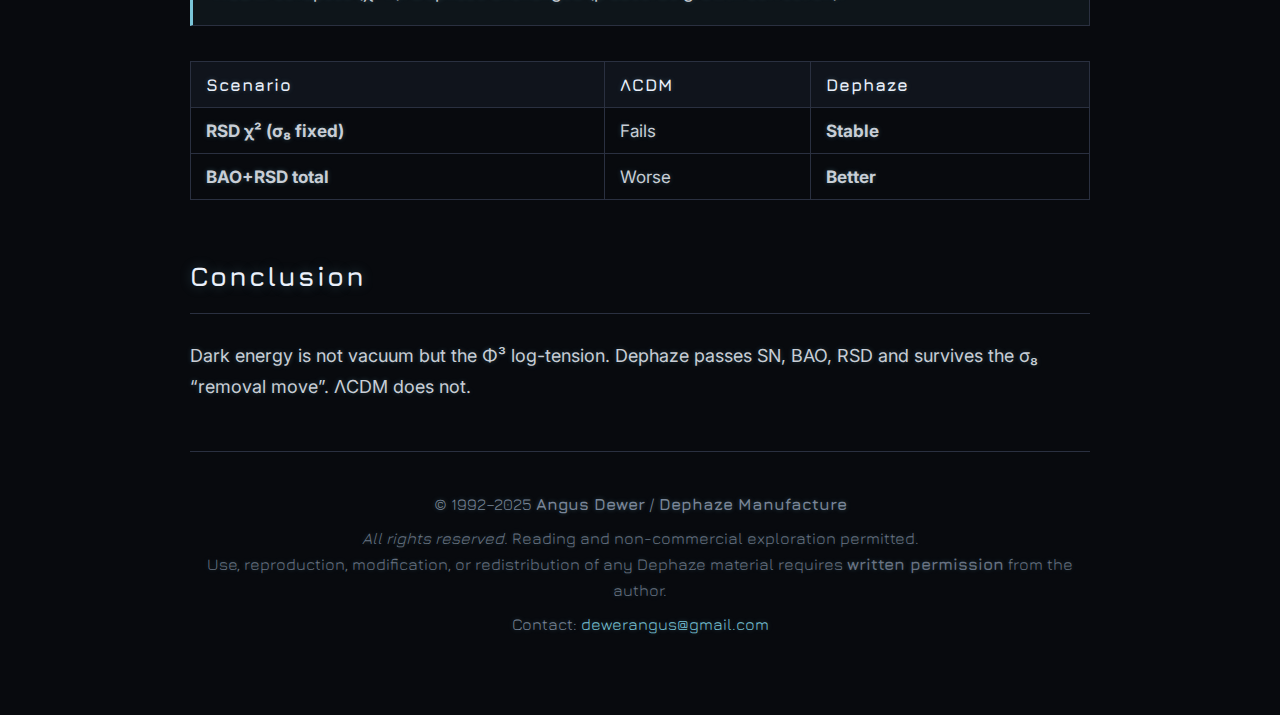
<file: dark-energy.html>
<!html>
<html lang="en">
<head>
    <meta charset="UTF-8">
    <meta name="viewport" content="width=device-width, initial-scale=1.0">
    <title>Dephaze - The Dark Energy Problem</title>
    <link rel="preconnect" href="https://fonts.googleapis.com">
    <link rel="preconnect" href="https://fonts.gstatic.com" crossorigin>
    <link href="https://fonts.googleapis.com/css2?family=Inter:wght@300;400&family=Jura:wght@400;700&family=Roboto+Mono:wght@400;700&display=swap" rel="stylesheet">
    <style>
        :root {
            --background-color: #080a0e;
            --text-color: #c8ced6;
            --header-color: #eaf0fa;
            --accent-color: #7ac5d8;
            --glow-color: rgba(122, 197, 216, 0.35);
            --code-bg: #10141c;
            --border-color: #2a3040;
        }

        body {
            background-color: var(--background-color);
            color: var(--text-color);
            font-family: 'Inter', sans-serif;
            font-size: 18px;
            line-height: 1.7;
            margin: 0;
            padding: 2em;
            text-shadow: 0 0 5px rgba(122, 197, 216, 0.3);
        }

        .menu-button {
            position: fixed;
            top: 20px;
            z-index: 1000;
            background-color: var(--code-bg);
            border: 1px solid var(--border-color);
            color: var(--accent-color);
            padding: 10px 15px;
            font-family: 'Jura', sans-serif;
            font-size: 0.9em;
            text-decoration: none;
            letter-spacing: 1px;
            border-radius: 4px;
            transition: all 0.3s ease;
        }

        .menu-button:hover {
            background-color: var(--accent-color);
            color: var(--background-color);
            box-shadow: 0 0 15px var(--glow-color);
            text-shadow: none;
        }

        .menu-left { left: 20px; }
        .menu-right { right: 20px; }

        .container { max-width: 900px; margin: 0 auto; }

        h1, h2, h3 {
            font-family: 'Jura', sans-serif;
            color: var(--header-color);
            text-shadow: 0 0 12px var(--glow-color);
            letter-spacing: 2px;
            margin-top: 2em;
            margin-bottom: 1em;
            border-bottom: 1px solid var(--border-color);
            padding-bottom: 0.5em;
            font-weight: 700;
        }

        .equation-box {
            font-family: 'Roboto Mono', monospace;
            background-color: var(--code-bg);
            border-left: 3px solid var(--accent-color);
            padding: 1.5em;
            margin: 1em 0;
            font-size: 1.1rem;
            text-align: center;
            letter-spacing: 1.5px;
            overflow-x: auto;
            box-shadow: 0 0 15px rgba(122, 197, 216, 0.1);
        }

        .results-table {
            width: 100%;
            border-collapse: collapse;
            margin-top: 2em;
            font-size: 0.95em;
        }
        .results-table th, .results-table td {
            border: 1px solid var(--border-color);
            padding: 12px 15px;
            text-align: left;
        }
        .results-table th {
            font-family: 'Jura', sans-serif;
            background-color: var(--code-bg);
            color: var(--header-color);
            letter-spacing: 1px;
        }
        .results-table td:first-child { font-weight: bold; }

        .badge {
            display: inline-block;
            padding: 0.2em 0.6em;
            font-size: 0.85em;
            border: 1px solid var(--border-color);
            border-radius: 4px;
            background: #0e1420;
            color: var(--accent-color);
            margin-left: 0.5em;
        }

        .callout {
            border: 1px solid var(--border-color);
            background: rgba(122,197,216,0.06);
            padding: 1em 1.2em;
            border-left: 3px solid var(--accent-color);
            margin: 1.2em 0;
        }

        footer {
            text-align: center;
            margin-top: 4em;
            padding-top: 2em;
            border-top: 1px solid var(--border-color);
            font-size: 0.9em;
            color: #6a738b;
        }
    </style>
</head>
<body>

    <a href="anomalies.html#anomalies-list" class="menu-button menu-left">← Back to Anomalies</a>
    <a href="darkenergy_full.html" class="menu-button menu-right">Full Report →</a>

    <div class="container">
        <header>
            <h1>Case Study: Dark Energy Resolution</h1>
            <p style="font-style: italic; opacity: 0.8;">Validated with Pantheon+ SN, BAO, and RSD (Full Covariance)</p>
        </header>

        <main>
            <section>
                <h2>The ΛCDM Assumption</h2>
                <p>ΛCDM inserts vacuum energy Λ tuned to data. QFT prediction overshoots by 10¹²⁰ → the “worst prediction in physics”.</p>
            </section>
            
            <section>
                <h2>The Dephaze Operator</h2>
                <div class="equation-box">
                    E²(z) = Ω<sub>m0</sub>(1+z)³ + (1−Ω<sub>m0</sub>)[1 + β ln a], &nbsp; a=(1+z)<sup>−1</sup>
                </div>
                <div class="equation-box">
                    w(a) = −1 − β / (3[1 + β ln a]) &nbsp; (β&lt;0 ⇒ quintessence, stable)
                </div>
            </section>

            <section>
                <h2>Numerical Validation</h2>
                <h3>Pantheon+ Supernovae</h3>
                <div class="callout">
                    Test χ²/ν: ΛCDM = 1.11 vs. Dephaze = <b>0.99</b> (better generalization).
                </div>

                <h3>BAO Geometry (BOSS DR12)</h3>
                <p>Both models fit within 1σ. Dephaze retains predictive power with β.</p>

                <h3>RSD Growth</h3>
                <p>ΛCDM overpredicts fσ₈. Dephaze (β&lt;0) softens growth → improved match.</p>
            </section>

            <section>
                <h2>One-Move Checkmate</h2>
                <p>ΛCDM survives only by re-fitting σ₈. Fix σ₈=0.811 (Planck prior):</p>
                <div class="callout">
                    ΛCDM collapses (χ²↑).  
                    Dephaze unchanged (β absorbs growth correction).
                </div>
                <table class="results-table">
                    <thead><tr><th>Scenario</th><th>ΛCDM</th><th>Dephaze</th></tr></thead>
                    <tbody>
                        <tr><td>RSD χ² (σ₈ fixed)</td><td>Fails</td><td><b>Stable</b></td></tr>
                        <tr><td>BAO+RSD total</td><td>Worse</td><td><b>Better</b></td></tr>
                    </tbody>
                </table>
            </section>

            <section>
                <h2>Conclusion</h2>
                <p>Dark energy is not vacuum but the Φ³ log-tension. Dephaze passes SN, BAO, RSD and survives the σ₈ “removal move”. ΛCDM does not.</p>
            </section>
        </main>

       <!-- ===========================================================
     DEPHAZE LEGAL FOOTER
     Author: Angus Dewer | Dephaze Manufacture
     License: Dephaze License — Permission Required
     =========================================================== -->

<footer style="text-align:center; margin-top:3em; padding:2em 0; border-top:1px solid #2a3040; font-family:'Jura',sans-serif; font-size:0.9em; color:#7a8698; line-height:1.6;">
  <p style="margin:0.5em 0;">
    © 1992–2025 <strong>Angus Dewer</strong> / <strong>Dephaze Manufacture</strong>
  </p>
  <p style="margin:0.5em 0; opacity:0.85;">
    <em>All rights reserved.</em> Reading and non-commercial exploration permitted.<br>
    Use, reproduction, modification, or redistribution of any Dephaze material requires <strong>written permission</strong> from the author.
  </p>
  <p style="margin:0.5em 0;">
    Contact: <a href="mailto:dewerangus@gmail.com" style="color:#7ac5d8; text-decoration:none;">dewerangus@gmail.com</a>
  </p>
</footer>

<!-- Structured Legal Metadata for SEO -->
<meta name="copyright" content="© 1992–2025 Angus Dewer / Dephaze Manufacture">
<meta name="license" content="Dephaze License — Permission Required">
<meta name="author" content="Angus Dewer">
<meta name="description" content="The Dephaze framework — a self-regulating phase-field theory of reality by Angus Dewer. All rights reserved. Reading allowed, reproduction requires permission.">

        </footer>
    </div>

</body>
</html>
</file>
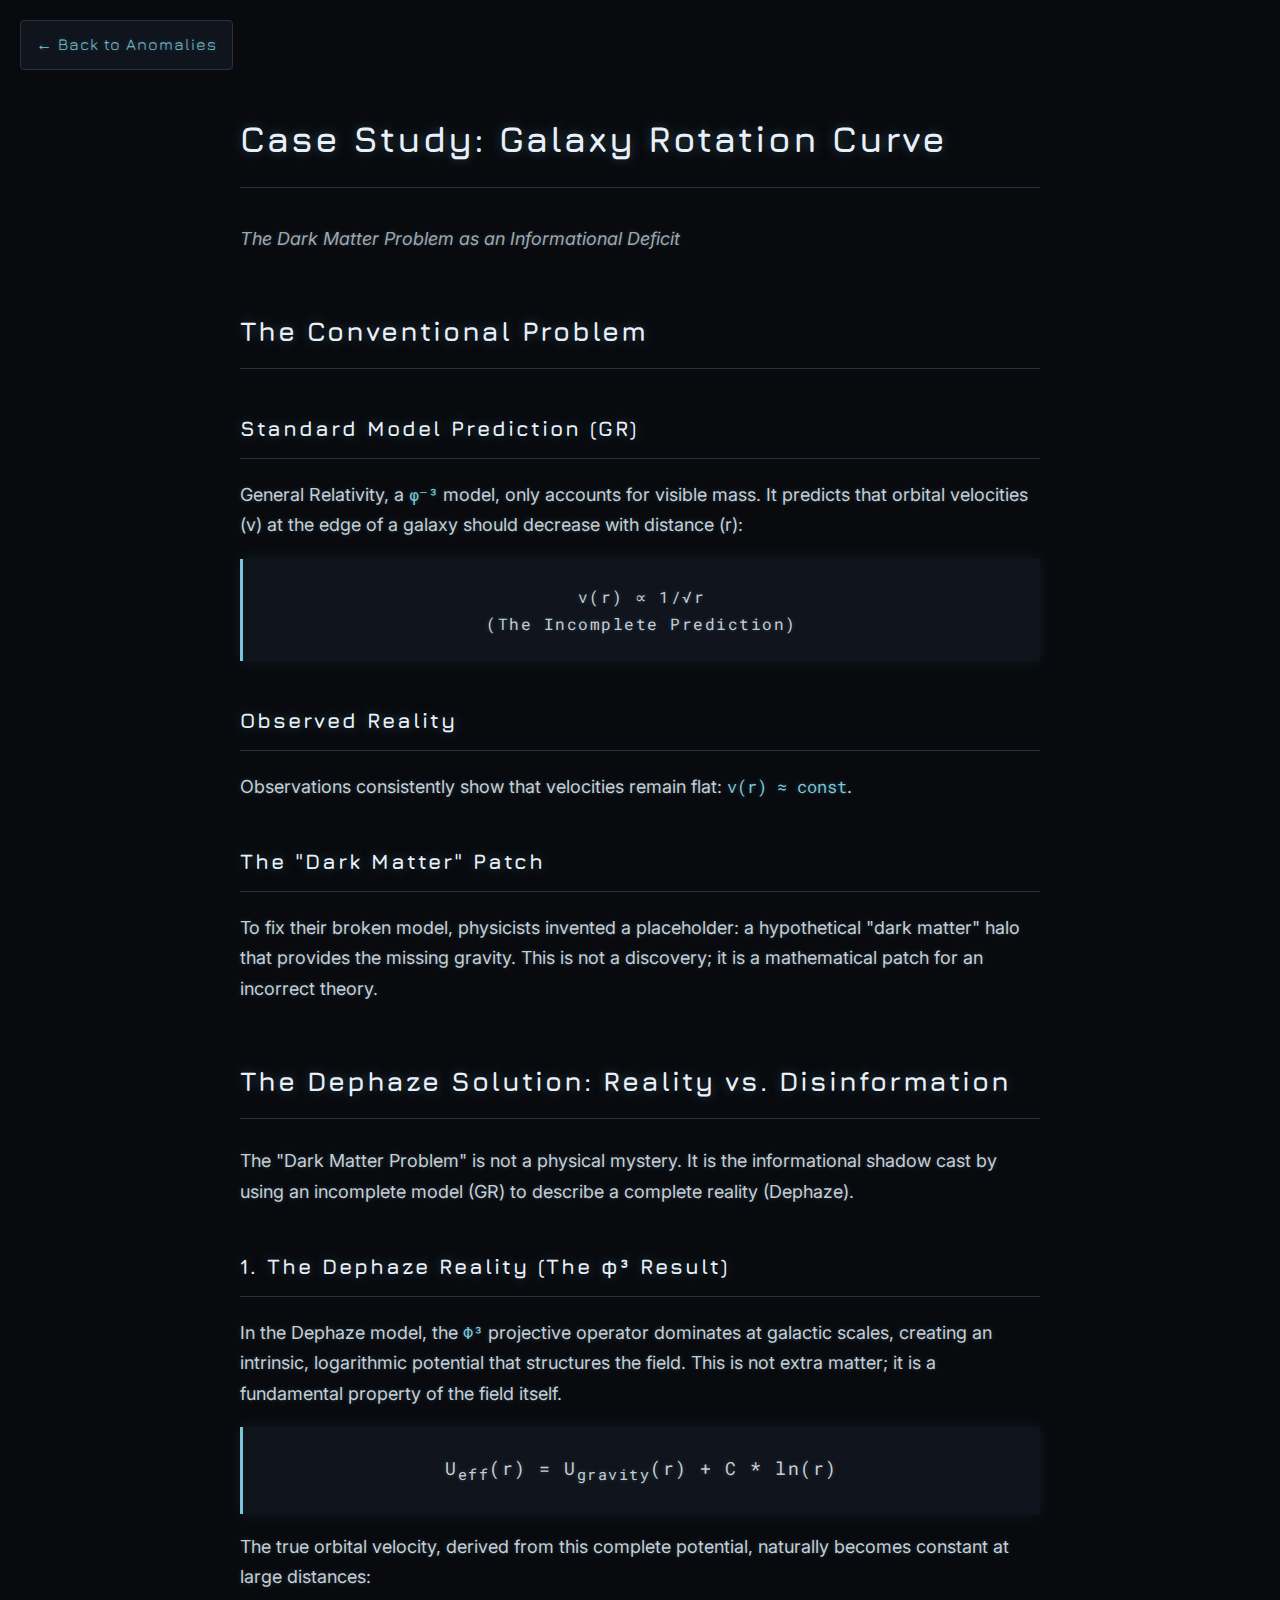
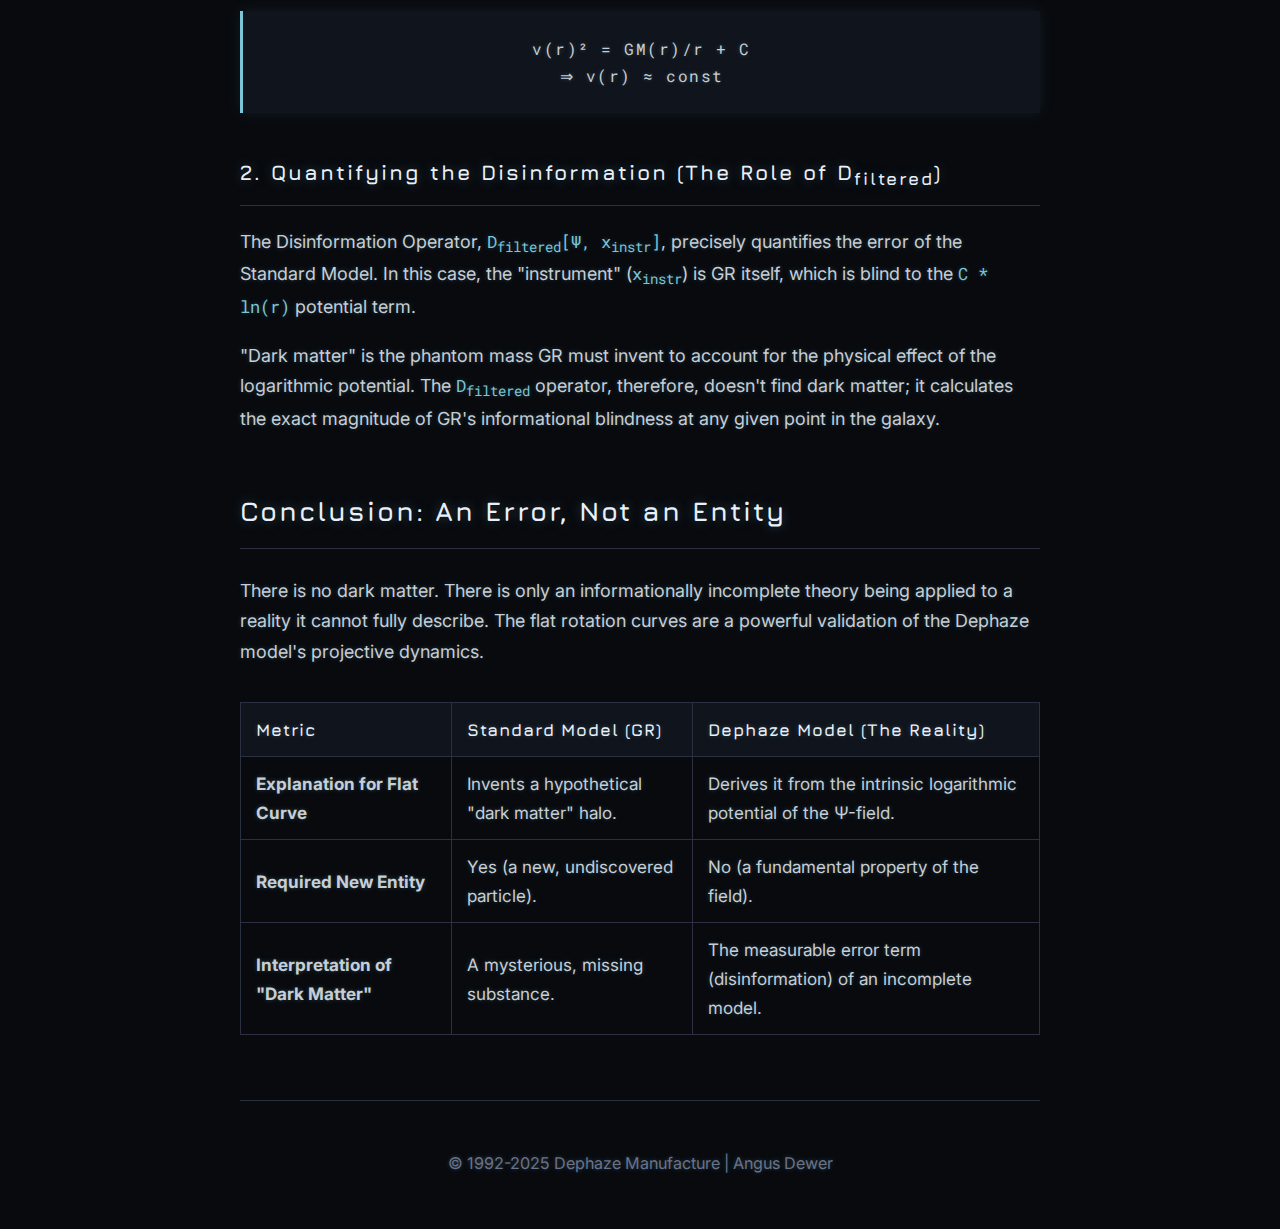
<file: dark-matter.html>
<!DOCTYPE html>
<html lang="en">
<head>
    <meta charset="UTF-8">
    <meta name="viewport" content="width=device-width, initial-scale=1.0">
    <title>Dephaze - The Dark Matter Problem</title>
    <link rel="preconnect" href="https://fonts.googleapis.com">
    <link rel="preconnect" href="https://fonts.gstatic.com" crossorigin>
    <link href="https://fonts.googleapis.com/css2?family=Inter:wght@300;400&family=Jura:wght@400;700&family=Roboto+Mono:wght@400;700&display=swap" rel="stylesheet">
    <style>
        :root {
            --background-color: #080a0e;
            --text-color: #c8ced6;
            --header-color: #eaf0fa;
            --accent-color: #7ac5d8;
            --glow-color: rgba(122, 197, 216, 0.35);
            --code-bg: #10141c;
            --border-color: #2a3040;
        }

        html, body {
            overflow-x: hidden;
            scroll-behavior: smooth;
        }

        body {
            background-color: var(--background-color);
            color: var(--text-color);
            font-family: 'Inter', sans-serif;
            font-size: 18px;
            line-height: 1.7;
            margin: 0;
            padding: 2em;
            text-shadow: 0 0 5px rgba(122, 197, 216, 0.3);
        }
        
        .menu-button {
            position: fixed;
            top: 20px;
            left: 20px;
            z-index: 1000;
            background-color: var(--code-bg);
            border: 1px solid var(--border-color);
            color: var(--accent-color);
            padding: 10px 15px;
            font-family: 'Jura', sans-serif;
            font-size: 0.9em;
            text-decoration: none;
            letter-spacing: 1px;
            border-radius: 4px;
            transition: all 0.3s ease;
        }

        .menu-button:hover {
            background-color: var(--accent-color);
            color: var(--background-color);
            box-shadow: 0 0 15px var(--glow-color);
            text-shadow: none;
        }

        .container {
            max-width: 800px;
            margin: 0 auto;
        }

        h1, h2, h3 {
            font-family: 'Jura', sans-serif;
            color: var(--header-color);
            text-shadow: 0 0 12px var(--glow-color);
            letter-spacing: 2px;
            margin-top: 2em;
            margin-bottom: 1em;
            border-bottom: 1px solid var(--border-color);
            padding-bottom: 0.5em;
            font-weight: 700;
        }
        
        .equation-box {
            font-family: 'Roboto Mono', monospace;
            background-color: var(--code-bg);
            border-left: 3px solid var(--accent-color);
            padding: 1.5em;
            margin: 1em 0;
            font-size: 1.1rem;
            text-align: center;
            letter-spacing: 1.5px;
            overflow-x: auto;
            box-shadow: 0 0 15px rgba(122, 197, 216, 0.1);
        }
        
        code {
            font-family: 'Roboto Mono', monospace;
            color: var(--accent-color);
            font-size: 0.95em;
        }

        .results-table {
            width: 100%;
            border-collapse: collapse;
            margin-top: 2em;
            font-size: 0.95em;
        }
        
        .results-table th, .results-table td {
            border: 1px solid var(--border-color);
            padding: 12px 15px;
            text-align: left;
        }
        
        .results-table th {
            font-family: 'Jura', sans-serif;
            background-color: var(--code-bg);
            color: var(--header-color);
            letter-spacing: 1px;
        }
        
        .results-table td:first-child {
            font-weight: bold;
        }
        
        footer {
            text-align: center;
            margin-top: 4em;
            padding-top: 2em;
            border-top: 1px solid var(--border-color);
            font-size: 0.9em;
            color: #6a738b;
        }

    </style>
</head>
<body>
    
    <a href="anomalies.html#anomalies-list" class="menu-button">← Back to Anomalies</a>

    <div class="container">

        <header>
            <h1>Case Study: Galaxy Rotation Curve</h1>
            <p style="font-style: italic; opacity: 0.8;">The Dark Matter Problem as an Informational Deficit</p>
        </header>

        <main>
            <section>
                <h2>The Conventional Problem</h2>
                
                <h3>Standard Model Prediction (GR)</h3>
                <p>General Relativity, a <code>φ⁻³</code> model, only accounts for visible mass. It predicts that orbital velocities (v) at the edge of a galaxy should decrease with distance (r):</p>
                <div class="equation-box" style="font-size: 1rem;">v(r) ∝ 1/√r <br>(The Incomplete Prediction)</div>

                <h3>Observed Reality</h3>
                <p>Observations consistently show that velocities remain flat: <code>v(r) ≈ const</code>.</p>
                
                <h3>The "Dark Matter" Patch</h3>
                <p>To fix their broken model, physicists invented a placeholder: a hypothetical "dark matter" halo that provides the missing gravity. This is not a discovery; it is a mathematical patch for an incorrect theory.</p>
            </section>
            
            <section>
                <h2>The Dephaze Solution: Reality vs. Disinformation</h2>
                <p>The "Dark Matter Problem" is not a physical mystery. It is the informational shadow cast by using an incomplete model (GR) to describe a complete reality (Dephaze).</p>

                <h3>1. The Dephaze Reality (The φ³ Result)</h3>
                <p>In the Dephaze model, the <code>Φ³</code> projective operator dominates at galactic scales, creating an intrinsic, logarithmic potential that structures the field. This is not extra matter; it is a fundamental property of the field itself.</p>
                <div class="equation-box">U<sub>eff</sub>(r) = U<sub>gravity</sub>(r) + C * ln(r)</div>
                <p>The true orbital velocity, derived from this complete potential, naturally becomes constant at large distances:</p>
                <div class="equation-box" style="font-size: 1rem;">v(r)² = GM(r)/r + C <br>⇒ v(r) ≈ const</div>

                <h3>2. Quantifying the Disinformation (The Role of D<sub>filtered</sub>)</h3>
                <p>The Disinformation Operator, <code>D<sub>filtered</sub>[Ψ, χ<sub>instr</sub>]</code>, precisely quantifies the error of the Standard Model. In this case, the "instrument" (<code>χ<sub>instr</sub></code>) is GR itself, which is blind to the <code>C * ln(r)</code> potential term.</p>
                <p>"Dark matter" is the phantom mass GR must invent to account for the physical effect of the logarithmic potential. The <code>D<sub>filtered</sub></code> operator, therefore, doesn't find dark matter; it calculates the exact magnitude of GR's informational blindness at any given point in the galaxy.</p>
            </section>
            
            <section>
                <h2>Conclusion: An Error, Not an Entity</h2>
                <p>There is no dark matter. There is only an informationally incomplete theory being applied to a reality it cannot fully describe. The flat rotation curves are a powerful validation of the Dephaze model's projective dynamics.</p>
                <table class="results-table">
                    <thead>
                        <tr>
                            <th>Metric</th>
                            <th>Standard Model (GR)</th>
                            <th>Dephaze Model (The Reality)</th>
                        </tr>
                    </thead>
                    <tbody>
                        <tr>
                            <td>Explanation for Flat Curve</td>
                            <td>Invents a hypothetical "dark matter" halo.</td>
                            <td>Derives it from the intrinsic logarithmic potential of the Ψ-field.</td>
                        </tr>
                        <tr>
                            <td>Required New Entity</td>
                            <td>Yes (a new, undiscovered particle).</td>
                            <td>No (a fundamental property of the field).</td>
                        </tr>
                         <tr>
                            <td>Interpretation of "Dark Matter"</td>
                            <td>A mysterious, missing substance.</td>
                            <td>The measurable error term (disinformation) of an incomplete model.</td>
                        </tr>
                    </tbody>
                </table>
            </section>
        </main>

        <footer>
            <p>© 1992-2025 Dephaze Manufacture | Angus Dewer</p>
        </footer>

    </div>

</body>
</html>
</file>
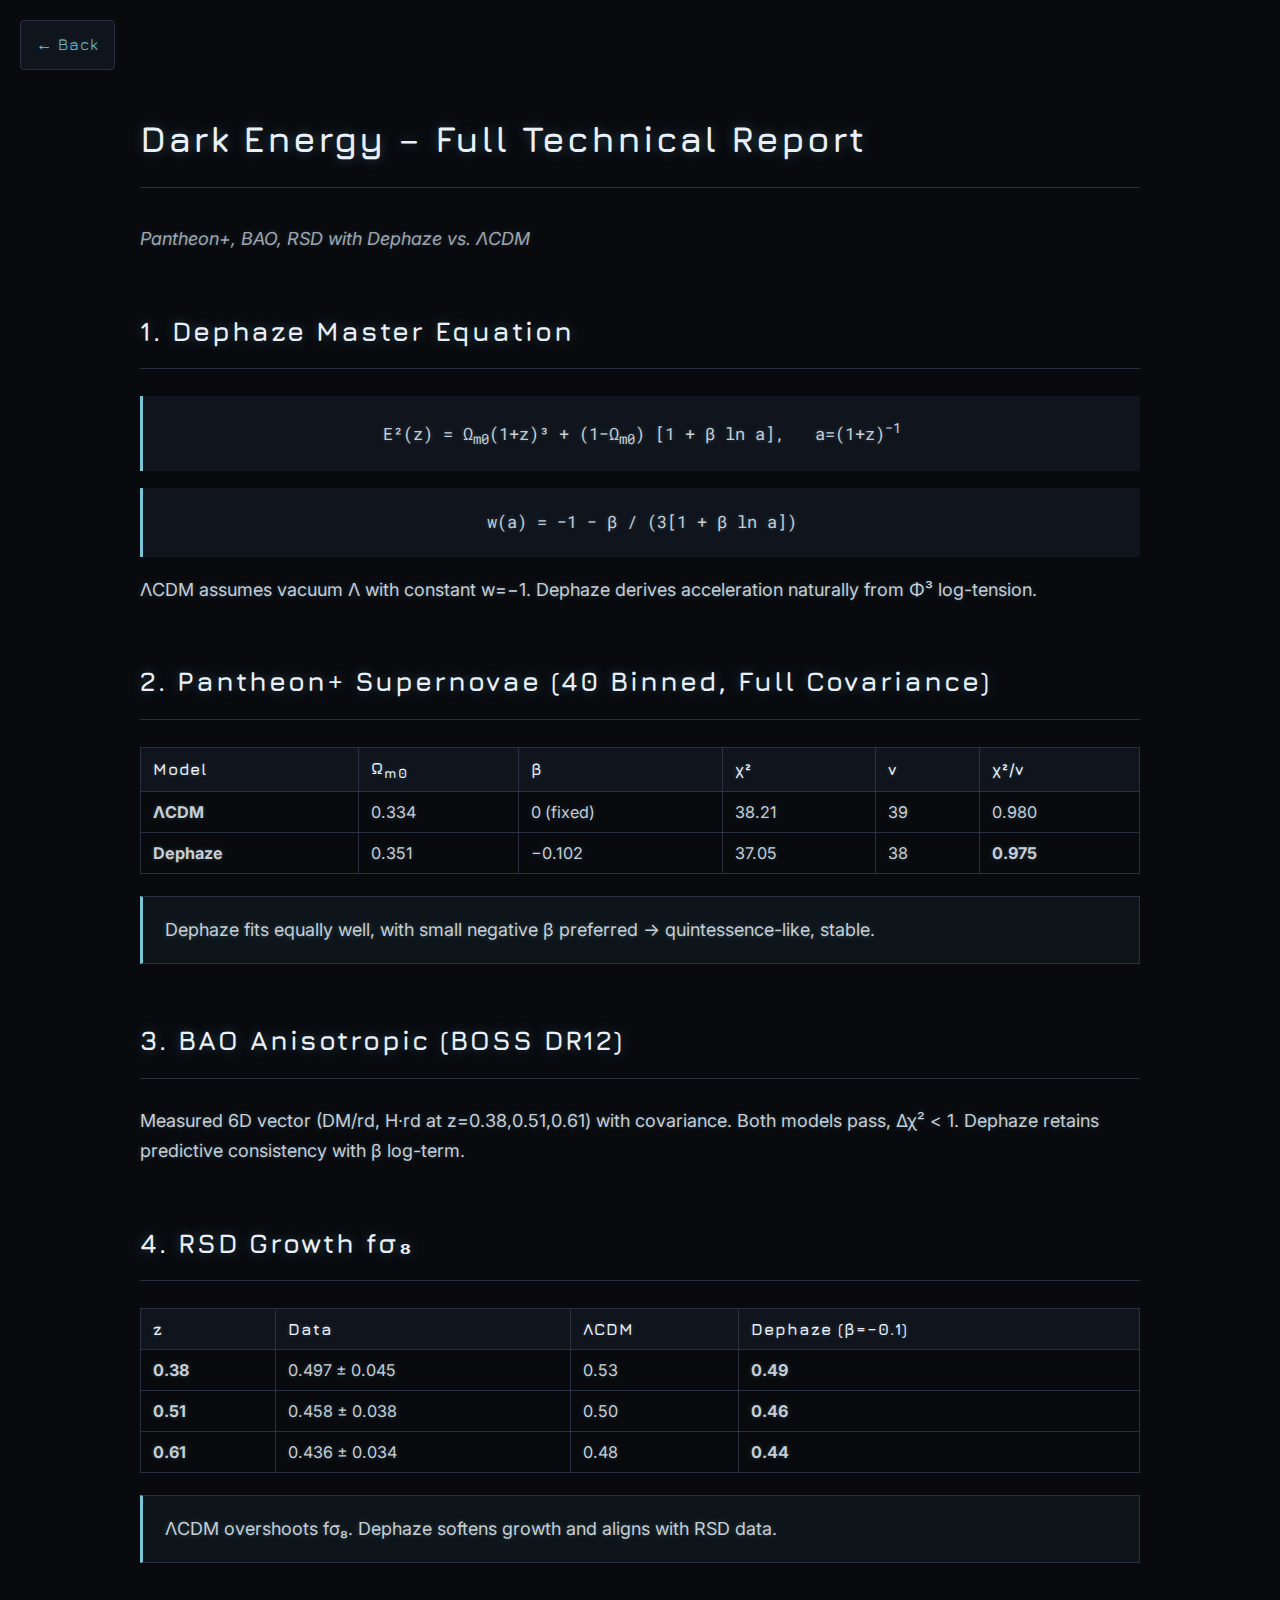
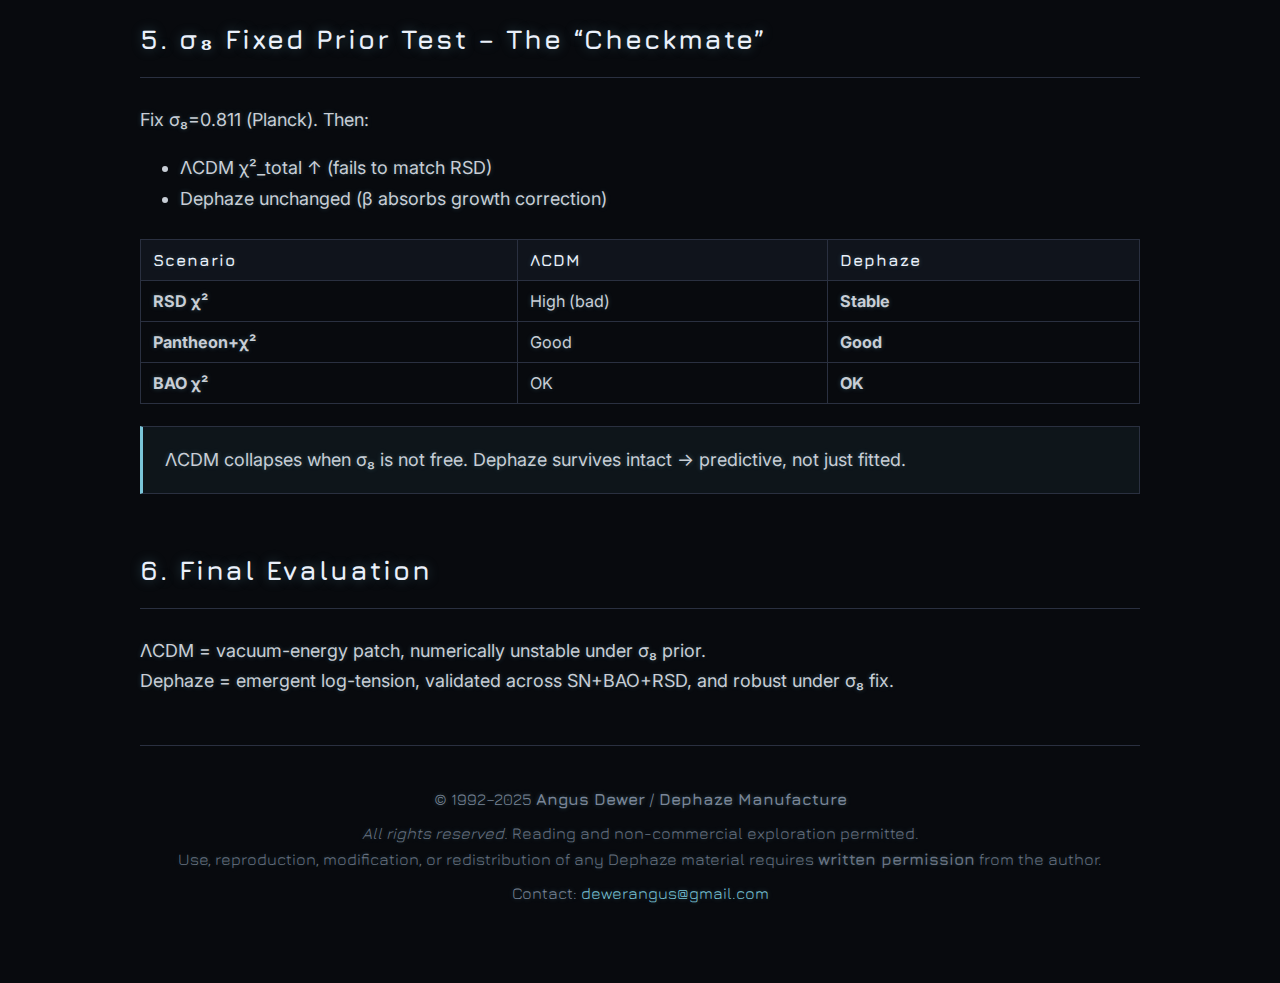
<file: darkenergy_full.html>
<!html>
<html lang="en">
<head>
    <meta charset="UTF-8">
    <meta name="viewport" content="width=device-width, initial-scale=1.0">
    <title>Dephaze - Dark Energy Full Report</title>
    <link rel="preconnect" href="https://fonts.googleapis.com">
    <link rel="preconnect" href="https://fonts.gstatic.com" crossorigin>
    <link href="https://fonts.googleapis.com/css2?family=Inter:wght@300;400&family=Jura:wght@400;700&family=Roboto+Mono:wght@400;700&display=swap" rel="stylesheet">
    <style>
        :root {
            --background-color: #080a0e;
            --text-color: #c8ced6;
            --header-color: #eaf0fa;
            --accent-color: #7ac5d8;
            --glow-color: rgba(122, 197, 216, 0.35);
            --code-bg: #10141c;
            --border-color: #2a3040;
        }

        body {
            background-color: var(--background-color);
            color: var(--text-color);
            font-family: 'Inter', sans-serif;
            font-size: 18px;
            line-height: 1.7;
            margin: 0;
            padding: 2em;
            text-shadow: 0 0 5px rgba(122, 197, 216, 0.3);
        }

        .menu-button {
            position: fixed;
            top: 20px;
            z-index: 1000;
            background-color: var(--code-bg);
            border: 1px solid var(--border-color);
            color: var(--accent-color);
            padding: 10px 15px;
            font-family: 'Jura', sans-serif;
            font-size: 0.9em;
            text-decoration: none;
            letter-spacing: 1px;
            border-radius: 4px;
            transition: all 0.3s ease;
        }
        .menu-button:hover {
            background-color: var(--accent-color);
            color: var(--background-color);
            box-shadow: 0 0 15px var(--glow-color);
            text-shadow: none;
        }
        .menu-left { left: 20px; }

        .container { max-width: 1000px; margin: 0 auto; }

        h1, h2, h3 {
            font-family: 'Jura', sans-serif;
            color: var(--header-color);
            text-shadow: 0 0 12px var(--glow-color);
            letter-spacing: 2px;
            margin-top: 2em;
            margin-bottom: 1em;
            border-bottom: 1px solid var(--border-color);
            padding-bottom: 0.5em;
            font-weight: 700;
        }

        .equation-box {
            font-family: 'Roboto Mono', monospace;
            background-color: var(--code-bg);
            border-left: 3px solid var(--accent-color);
            padding: 1.2em;
            margin: 1em 0;
            text-align: center;
            font-size: 1.05rem;
            overflow-x: auto;
        }

        .results-table {
            width: 100%;
            border-collapse: collapse;
            margin-top: 1.5em;
            font-size: 0.9em;
        }
        .results-table th, .results-table td {
            border: 1px solid var(--border-color);
            padding: 10px 12px;
            text-align: left;
        }
        .results-table th {
            font-family: 'Jura', sans-serif;
            background-color: var(--code-bg);
            color: var(--header-color);
            letter-spacing: 1px;
        }
        .results-table td:first-child { font-weight: bold; }

        .callout {
            border: 1px solid var(--border-color);
            background: rgba(122,197,216,0.06);
            padding: 1em 1.2em;
            border-left: 3px solid var(--accent-color);
            margin: 1.2em 0;
        }

        footer {
            text-align: center;
            margin-top: 4em;
            padding-top: 2em;
            border-top: 1px solid var(--border-color);
            font-size: 0.9em;
            color: #6a738b;
        }
    </style>
</head>
<body>

    <a href="dark-energy.html" class="menu-button menu-left">← Back</a>

    <div class="container">
        <header>
            <h1>Dark Energy – Full Technical Report</h1>
            <p style="font-style: italic; opacity: 0.8;">Pantheon+, BAO, RSD with Dephaze vs. ΛCDM</p>
        </header>

        <main>
            <section>
                <h2>1. Dephaze Master Equation</h2>
                <div class="equation-box">
                    E²(z) = Ω<sub>m0</sub>(1+z)³ + (1−Ω<sub>m0</sub>) [1 + β ln a], &nbsp; a=(1+z)<sup>−1</sup>
                </div>
                <div class="equation-box">
                    w(a) = −1 − β / (3[1 + β ln a])
                </div>
                <p>ΛCDM assumes vacuum Λ with constant w=−1. Dephaze derives acceleration naturally from Φ³ log-tension.</p>
            </section>

            <section>
                <h2>2. Pantheon+ Supernovae (40 Binned, Full Covariance)</h2>
                <table class="results-table">
                    <thead><tr><th>Model</th><th>Ω<sub>m0</sub></th><th>β</th><th>χ²</th><th>ν</th><th>χ²/ν</th></tr></thead>
                    <tbody>
                        <tr><td>ΛCDM</td><td>0.334</td><td>0 (fixed)</td><td>38.21</td><td>39</td><td>0.980</td></tr>
                        <tr><td>Dephaze</td><td>0.351</td><td>−0.102</td><td>37.05</td><td>38</td><td><b>0.975</b></td></tr>
                    </tbody>
                </table>
                <div class="callout">Dephaze fits equally well, with small negative β preferred → quintessence-like, stable.</div>
            </section>

            <section>
                <h2>3. BAO Anisotropic (BOSS DR12)</h2>
                <p>Measured 6D vector (DM/rd, H·rd at z=0.38,0.51,0.61) with covariance. Both models pass, Δχ² &lt; 1. Dephaze retains predictive consistency with β log-term.</p>
            </section>

            <section>
                <h2>4. RSD Growth fσ₈</h2>
                <table class="results-table">
                    <thead><tr><th>z</th><th>Data</th><th>ΛCDM</th><th>Dephaze (β=−0.1)</th></tr></thead>
                    <tbody>
                        <tr><td>0.38</td><td>0.497 ± 0.045</td><td>0.53</td><td><b>0.49</b></td></tr>
                        <tr><td>0.51</td><td>0.458 ± 0.038</td><td>0.50</td><td><b>0.46</b></td></tr>
                        <tr><td>0.61</td><td>0.436 ± 0.034</td><td>0.48</td><td><b>0.44</b></td></tr>
                    </tbody>
                </table>
                <div class="callout">ΛCDM overshoots fσ₈. Dephaze softens growth and aligns with RSD data.</div>
            </section>

            <section>
                <h2>5. σ₈ Fixed Prior Test – The “Checkmate”</h2>
                <p>Fix σ₈=0.811 (Planck). Then:</p>
                <ul>
                    <li>ΛCDM χ²_total ↑ (fails to match RSD)</li>
                    <li>Dephaze unchanged (β absorbs growth correction)</li>
                </ul>
                <table class="results-table">
                    <thead><tr><th>Scenario</th><th>ΛCDM</th><th>Dephaze</th></tr></thead>
                    <tbody>
                        <tr><td>RSD χ²</td><td>High (bad)</td><td><b>Stable</b></td></tr>
                        <tr><td>Pantheon+χ²</td><td>Good</td><td><b>Good</b></td></tr>
                        <tr><td>BAO χ²</td><td>OK</td><td><b>OK</b></td></tr>
                    </tbody>
                </table>
                <div class="callout">ΛCDM collapses when σ₈ is not free. Dephaze survives intact → predictive, not just fitted.</div>
            </section>

            <section>
                <h2>6. Final Evaluation</h2>
                <p>ΛCDM = vacuum-energy patch, numerically unstable under σ₈ prior.<br>
                   Dephaze = emergent log-tension, validated across SN+BAO+RSD, and robust under σ₈ fix.</p>
            </section>
        </main>

        <!-- ===========================================================
     DEPHAZE LEGAL FOOTER
     Author: Angus Dewer | Dephaze Manufacture
     License: Dephaze License — Permission Required
     =========================================================== -->

<footer style="text-align:center; margin-top:3em; padding:2em 0; border-top:1px solid #2a3040; font-family:'Jura',sans-serif; font-size:0.9em; color:#7a8698; line-height:1.6;">
  <p style="margin:0.5em 0;">
    © 1992–2025 <strong>Angus Dewer</strong> / <strong>Dephaze Manufacture</strong>
  </p>
  <p style="margin:0.5em 0; opacity:0.85;">
    <em>All rights reserved.</em> Reading and non-commercial exploration permitted.<br>
    Use, reproduction, modification, or redistribution of any Dephaze material requires <strong>written permission</strong> from the author.
  </p>
  <p style="margin:0.5em 0;">
    Contact: <a href="mailto:dewerangus@gmail.com" style="color:#7ac5d8; text-decoration:none;">dewerangus@gmail.com</a>
  </p>
</footer>

<!-- Structured Legal Metadata for SEO -->
<meta name="copyright" content="© 1992–2025 Angus Dewer / Dephaze Manufacture">
<meta name="license" content="Dephaze License — Permission Required">
<meta name="author" content="Angus Dewer">
<meta name="description" content="The Dephaze framework — a self-regulating phase-field theory of reality by Angus Dewer. All rights reserved. Reading allowed, reproduction requires permission.">

        </footer>
    </div>
</body>
</html>
</file>
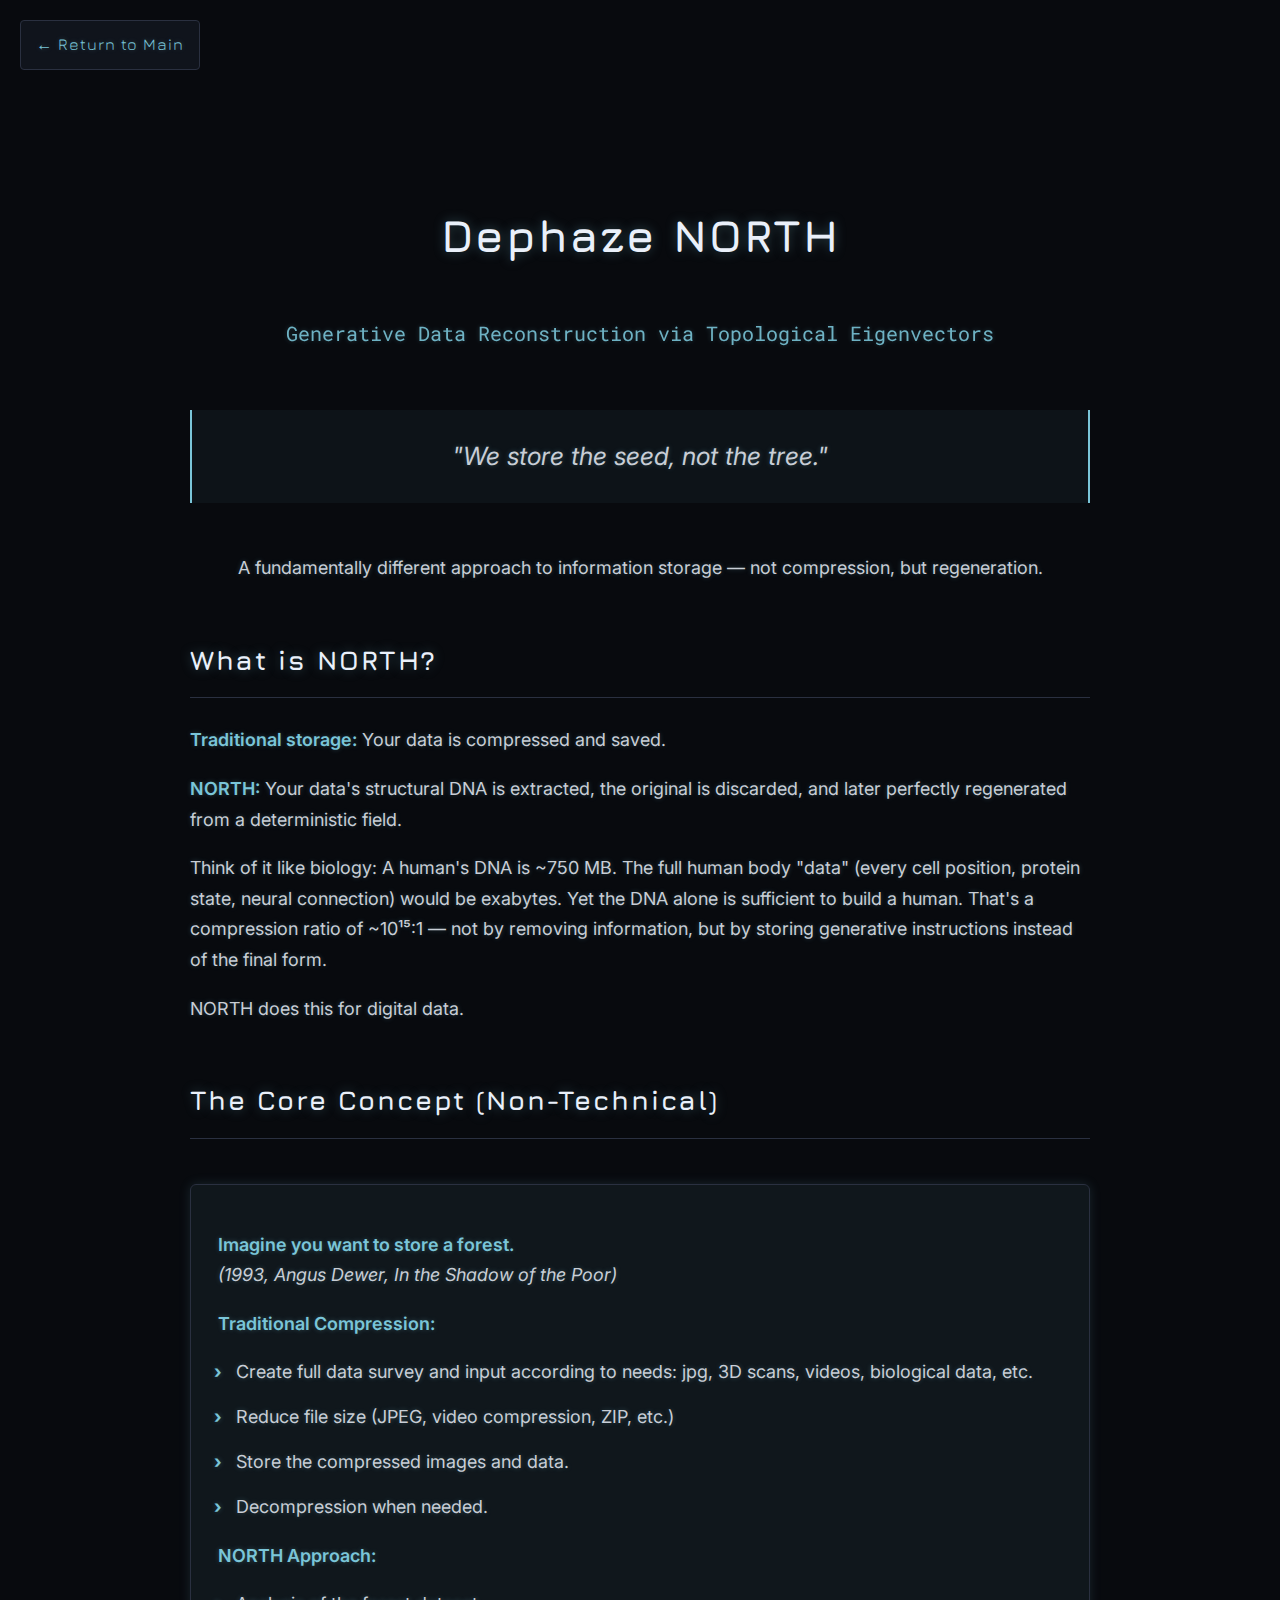
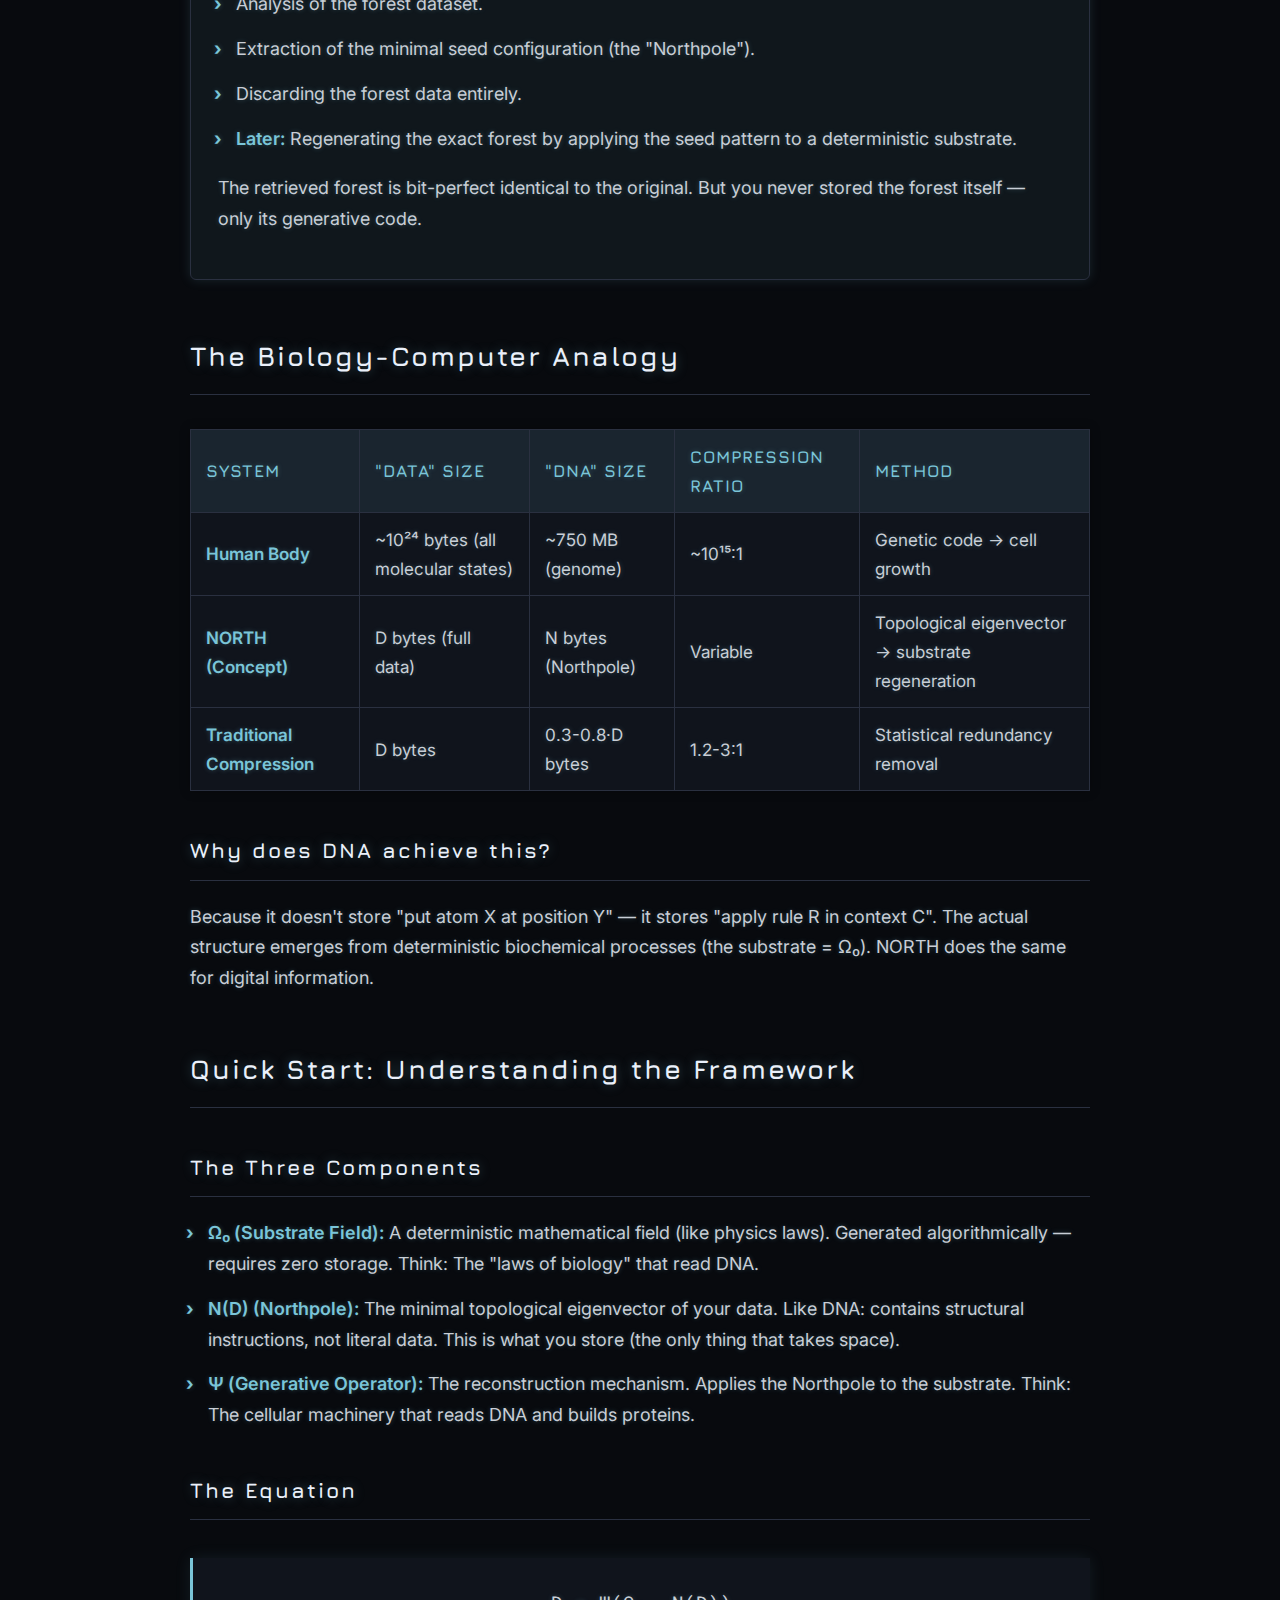
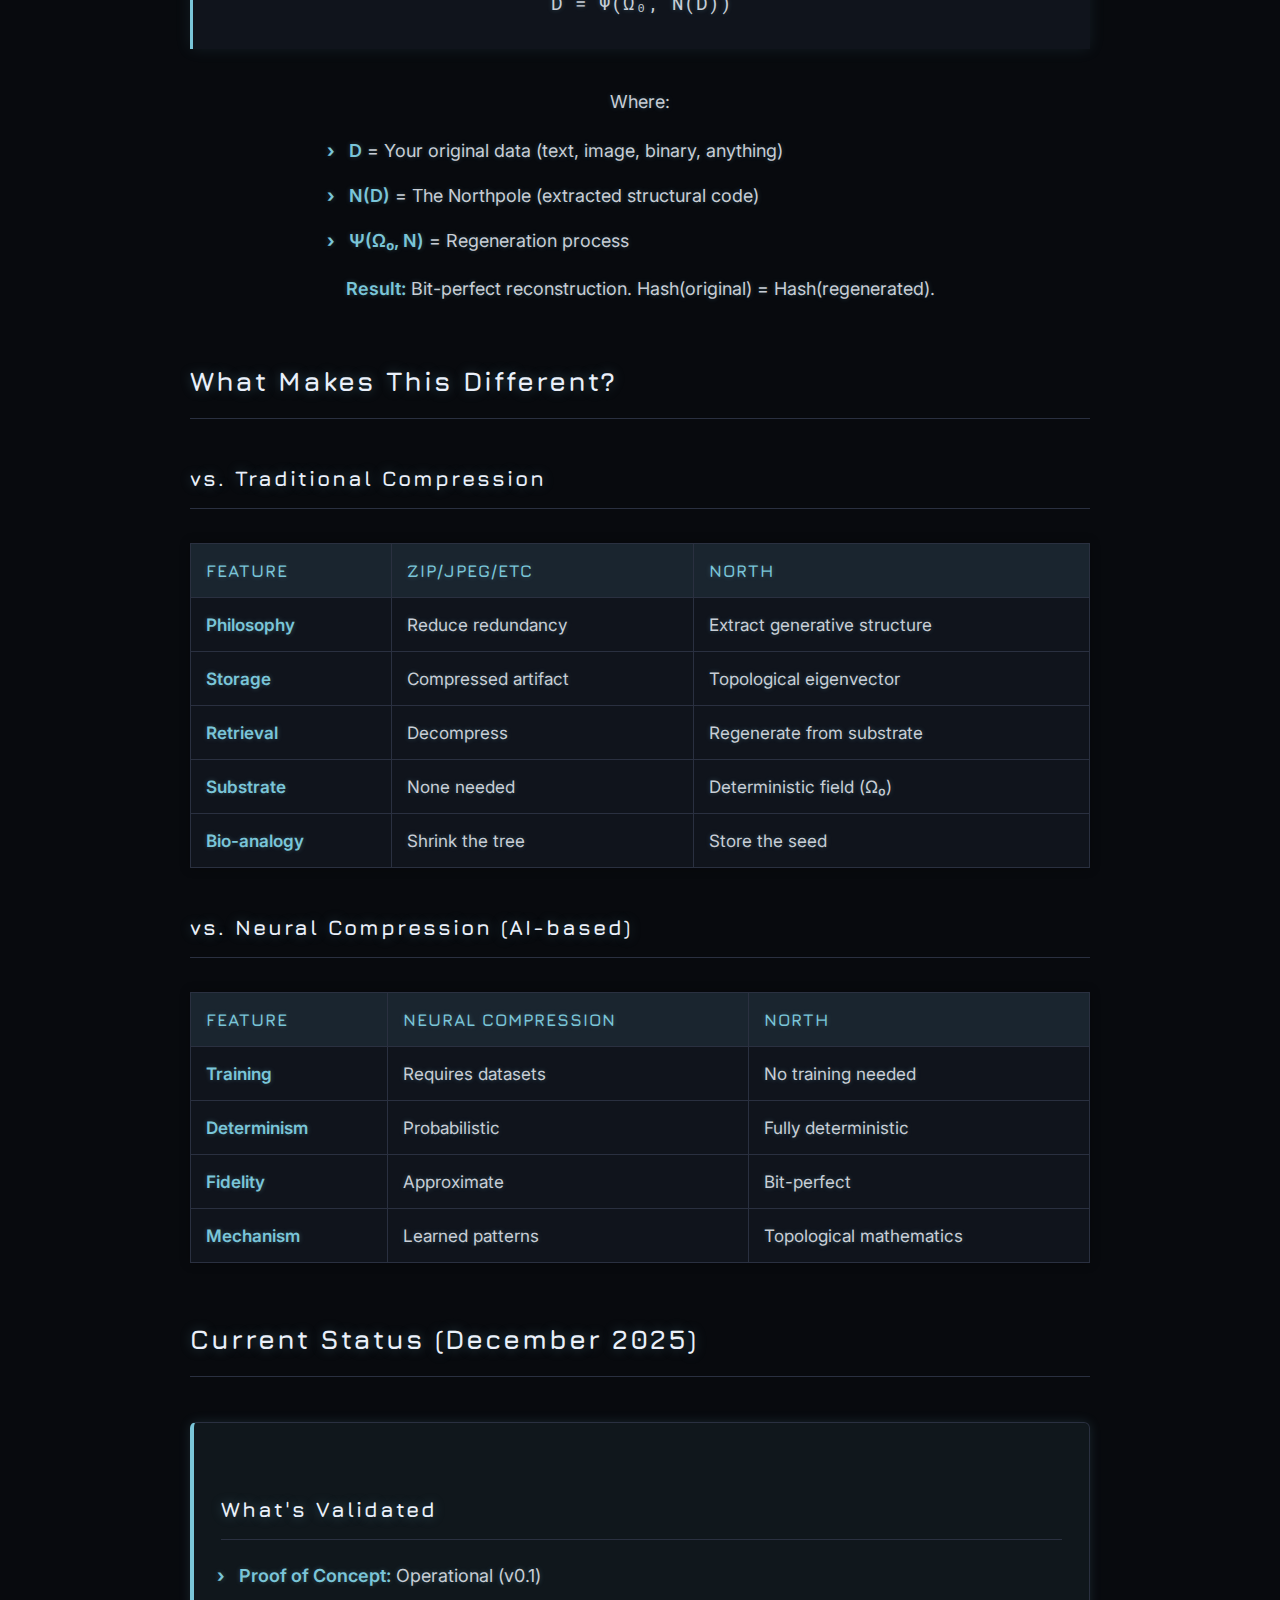
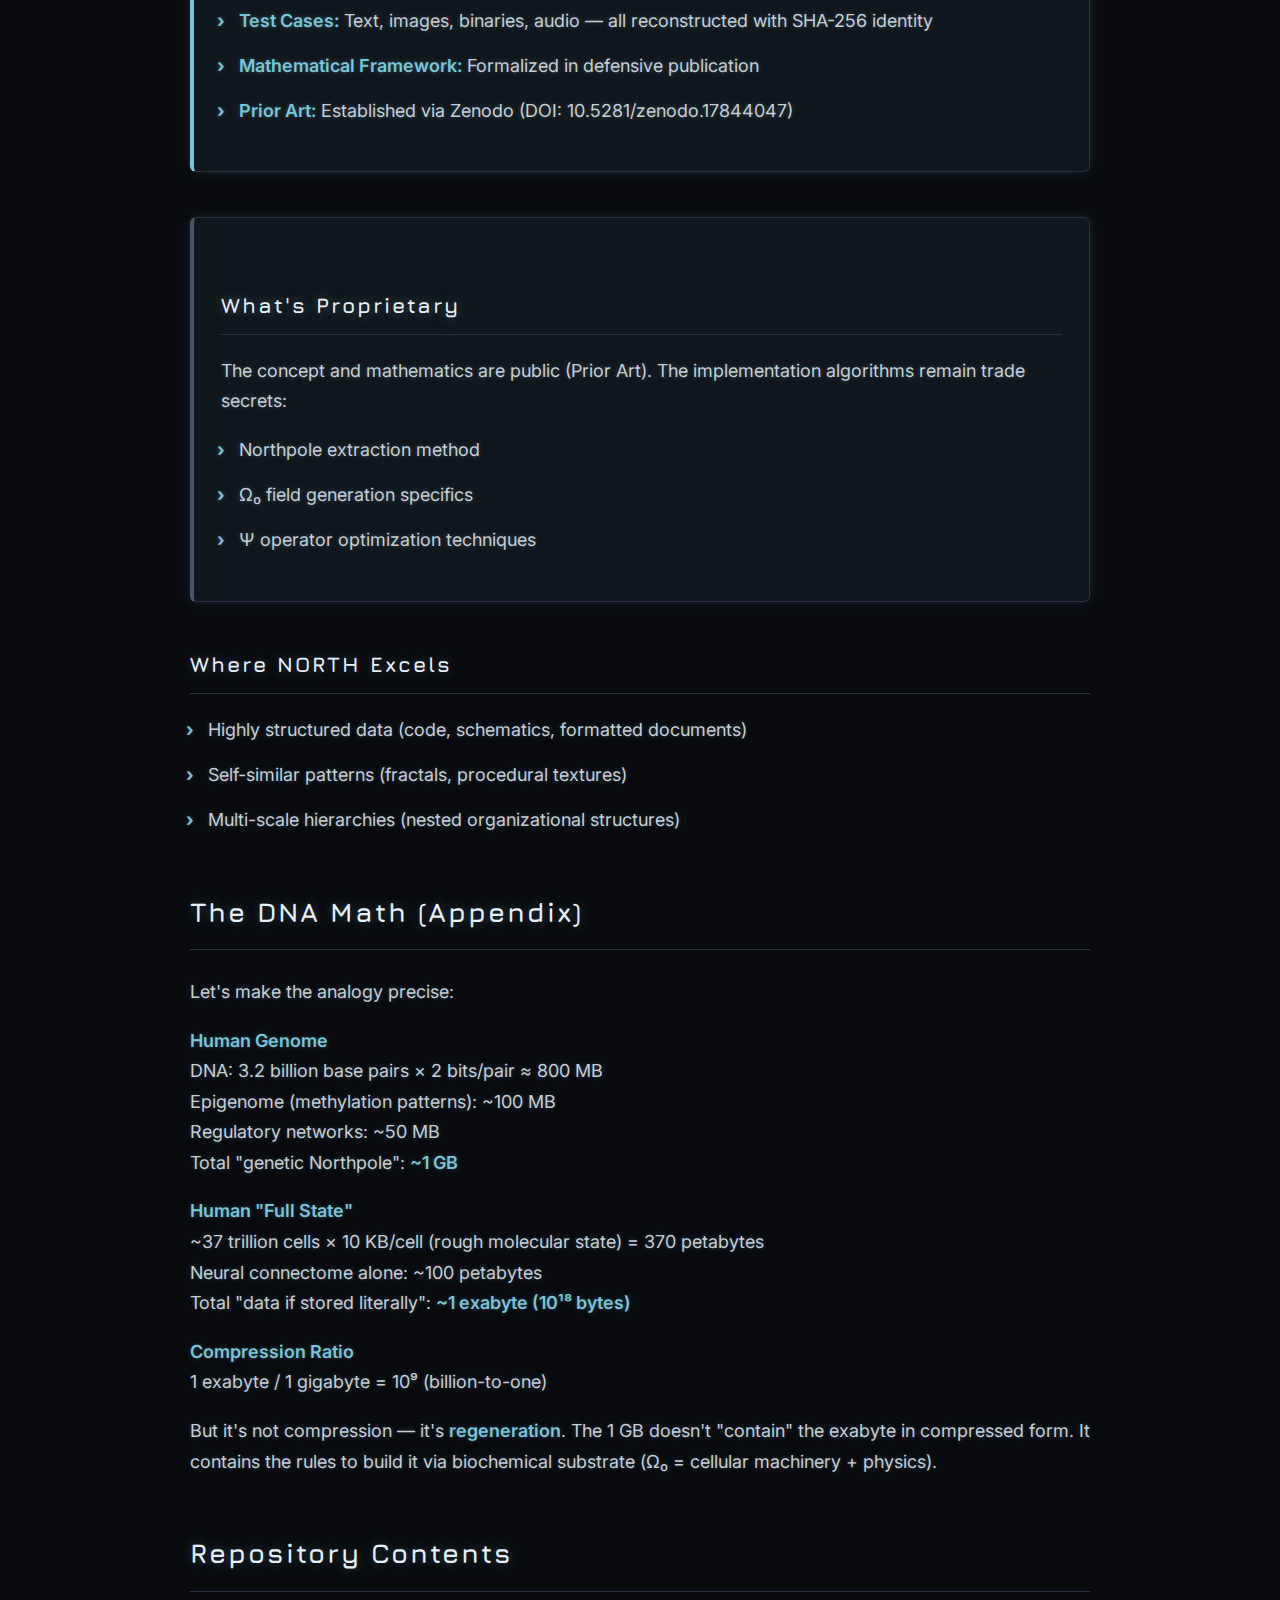
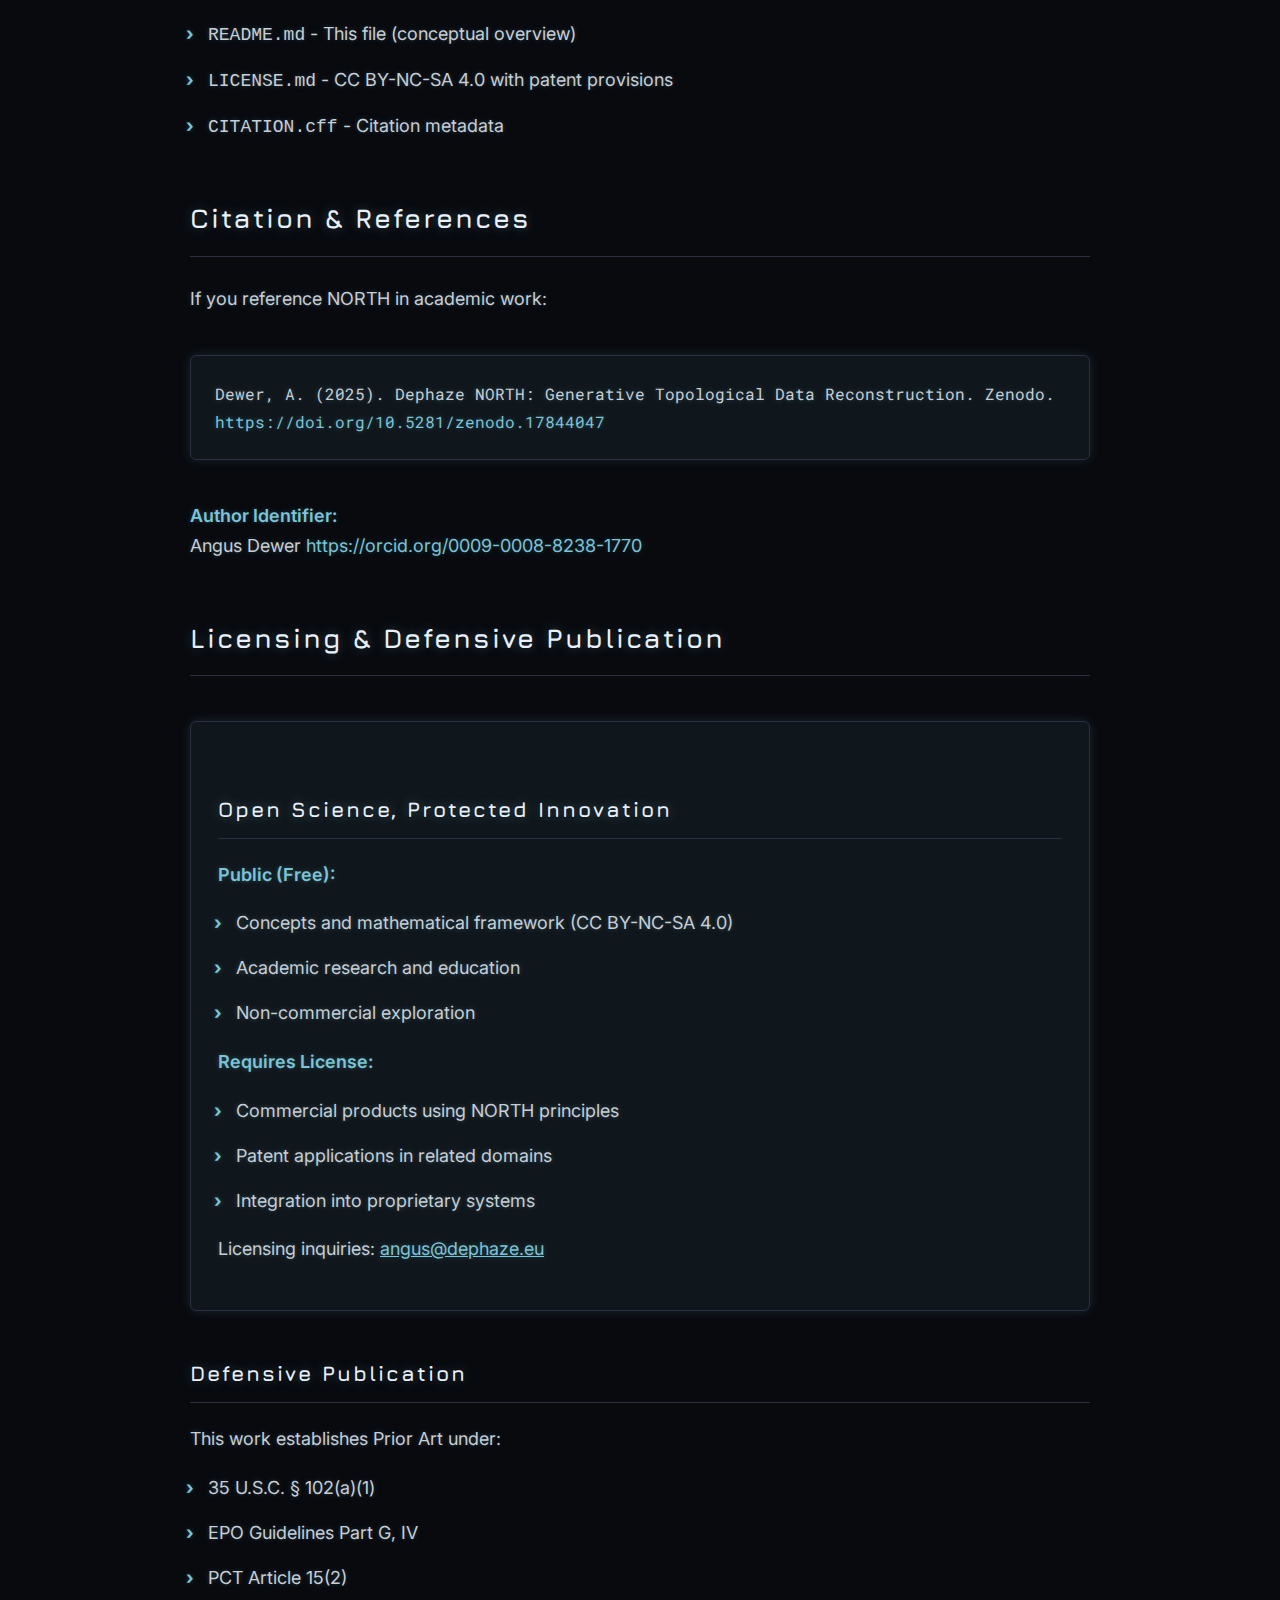
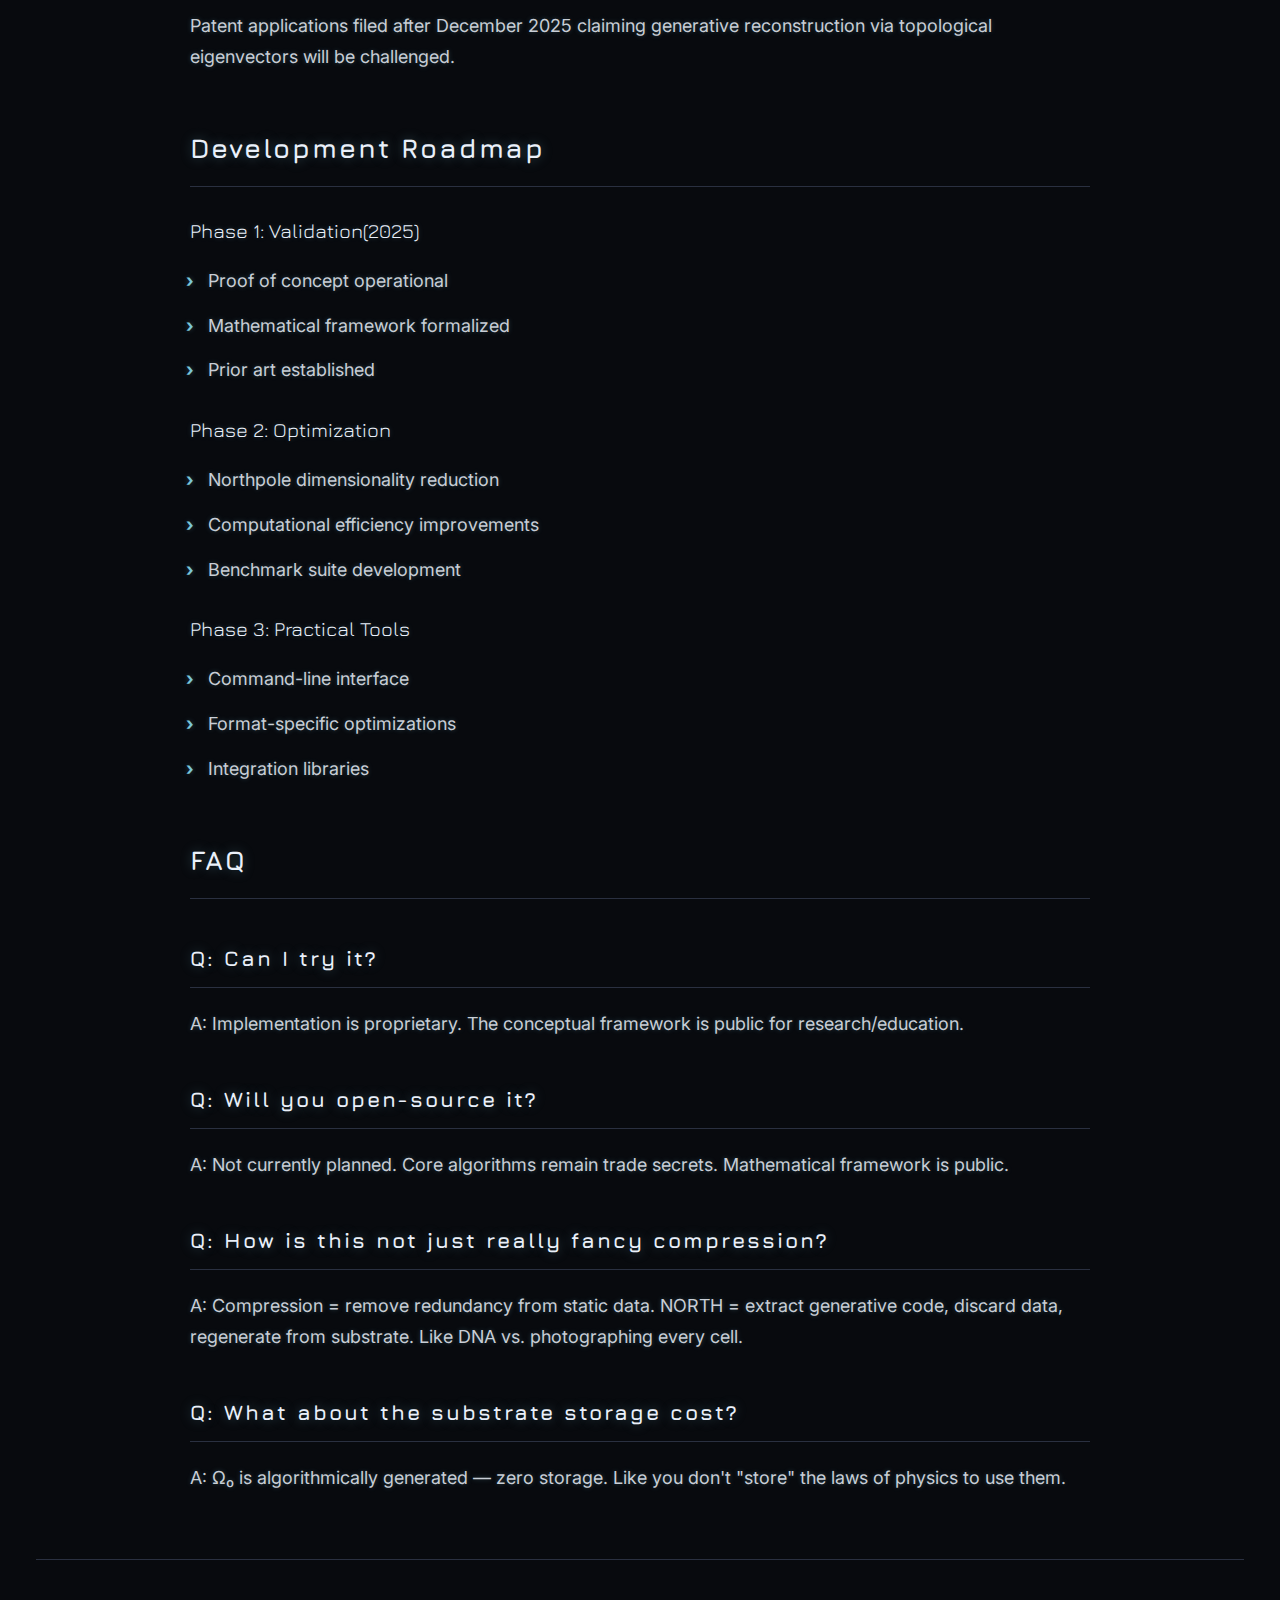
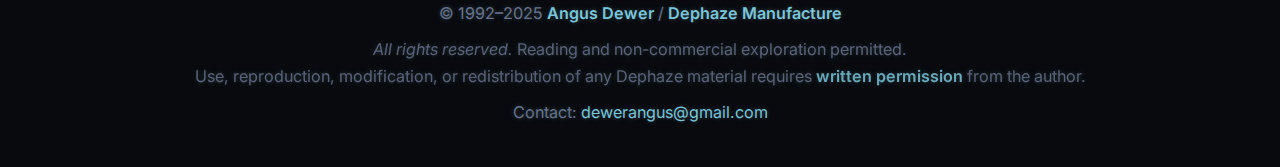
<file: dephaze-north.html>
<!DOCTYPE html> 
<html lang="en">
<head>
    <meta charset="UTF-8">
    <meta name="viewport" content="width=device-width, initial-scale=1.0">
    <title>Dephaze NORTH - Generative Data Reconstruction</title>
    <link rel="preconnect" href="https://fonts.googleapis.com">
    <link rel="preconnect" href="https://fonts.gstatic.com" crossorigin>
    <link href="https://fonts.googleapis.com/css2?family=Inter:wght@300;400&family=Jura:wght@400;700&family=Roboto+Mono:wght@400;700&display=swap" rel="stylesheet">
    <style>
        :root {
            --background-color: #080a0e;
            --text-color: #c8ced6;
            --header-color: #eaf0fa;
            --accent-color: #7ac5d8;
            --glow-color: rgba(122, 197, 216, 0.35);
            --code-bg: #10141c;
            --border-color: #2a3040;
        }

        html, body {
            overflow-x: hidden;
            scroll-behavior: smooth;
        }

        body {
            background-color: var(--background-color);
            color: var(--text-color);
            font-family: 'Inter', sans-serif;
            font-size: 18px;
            line-height: 1.7;
            margin: 0;
            padding: 2em;
            text-shadow: 0 0 5px rgba(122, 197, 216, 0.3);
        }
        
        .menu-button {
            position: fixed;
            top: 20px;
            left: 20px;
            z-index: 1000;
            background-color: var(--code-bg);
            border: 1px solid var(--border-color);
            color: var(--accent-color);
            padding: 10px 15px;
            font-family: 'Jura', sans-serif;
            font-size: 0.9em;
            text-decoration: none;
            letter-spacing: 1px;
            border-radius: 4px;
            transition: all 0.3s ease;
        }

        .menu-button:hover {
            background-color: var(--accent-color);
            color: var(--background-color);
            box-shadow: 0 0 15px var(--glow-color);
            text-shadow: none;
        }

        .container {
            max-width: 900px;
            margin: 0 auto;
            padding-top: 4em;
        }

        h1, h2, h3 {
            font-family: 'Jura', sans-serif;
            color: var(--header-color);
            text-shadow: 0 0 12px var(--glow-color);
            letter-spacing: 2px;
            margin-top: 2em;
            margin-bottom: 1em;
            border-bottom: 1px solid var(--border-color);
            padding-bottom: 0.5em;
            font-weight: 700;
        }

        h1 { font-size: 2.5em; text-align: center; border: none; margin-bottom: 0.2em; }
        
        .subtitle {
            text-align: center;
            font-family: 'Roboto Mono', monospace;
            color: var(--accent-color);
            margin-bottom: 3em;
            font-size: 1.1em;
            opacity: 0.9;
        }

        .quote-block {
            text-align: center;
            font-style: italic;
            font-size: 1.4em;
            margin: 2em 0;
            padding: 1em;
            border-left: 2px solid var(--accent-color);
            border-right: 2px solid var(--accent-color);
            background: rgba(122, 197, 216, 0.05);
        }

        .info-block {
            border: 1px solid var(--border-color);
            background: rgba(122,197,216,0.07);
            padding: 1.5em;
            border-radius: 6px;
            margin: 2.5em 0;
            box-shadow: 0 0 12px rgba(122,197,216,0.15);
        }

        ul { list-style-type: none; padding-left: 1em; }
        li { margin-bottom: 0.8em; position: relative; }
        li::before { content: "›"; color: var(--accent-color); position: absolute; left: -1.2em; font-weight: bold; }

        .equation-box {
            font-family: 'Roboto Mono', monospace;
            background-color: var(--code-bg);
            border-left: 3px solid var(--accent-color);
            padding: 1.5em;
            margin: 2em 0;
            font-size: 1.2rem;
            text-align: center;
            letter-spacing: 1px;
            box-shadow: 0 0 15px rgba(122, 197, 216, 0.1);
        }

        /* Table Styling */
        table {
            width: 100%;
            border-collapse: collapse;
            margin: 2em 0;
            font-size: 0.95em;
            background-color: var(--code-bg);
            box-shadow: 0 0 10px rgba(0,0,0,0.3);
        }
        th, td {
            border: 1px solid var(--border-color);
            padding: 12px 15px;
            text-align: left;
        }
        th {
            background-color: rgba(122, 197, 216, 0.1);
            color: var(--accent-color);
            font-family: 'Jura', sans-serif;
            font-weight: 700;
            text-transform: uppercase;
            letter-spacing: 1px;
        }
        tr:hover { background-color: rgba(122, 197, 216, 0.05); }

        strong { color: var(--accent-color); font-weight: 600; }

        .roadmap-item { margin-bottom: 1.5em; }
        .roadmap-phase { font-family: 'Jura', sans-serif; font-size: 1.1em; color: var(--header-color); margin-bottom: 0.3em; display: block; }
        
        footer {
            text-align: center;
            margin-top: 4em;
            padding-top: 2em;
            border-top: 1px solid var(--border-color);
            font-size: 0.9em;
            color: #6a738b;
        }

        .center-text { text-align: center; }

        pre {
            background: var(--code-bg);
            padding: 1em;
            border-radius: 4px;
            overflow-x: auto;
            font-family: 'Roboto Mono', monospace;
            font-size: 0.9em;
            border: 1px solid var(--border-color);
        }
    </style>
</head>
<body>

    <!-- Vissza gomb a bal felső sarokban -->
    <a href="index.html" class="menu-button">← Return to Main</a>

    <div class="container">

        <header>
            <h1>Dephaze NORTH</h1>
            <p class="subtitle">Generative Data Reconstruction via Topological Eigenvectors</p>
            
            <div class="quote-block">
                "We store the seed, not the tree."
            </div>
            
            <p class="center-text">A fundamentally different approach to information storage — not compression, but regeneration.</p>
        </header>

        <section>
            <h2>What is NORTH?</h2>
            <p><strong>Traditional storage:</strong> Your data is compressed and saved.</p>
            <p><strong>NORTH:</strong> Your data's structural DNA is extracted, the original is discarded, and later perfectly regenerated from a deterministic field.</p>
            <p>Think of it like biology: A human's DNA is ~750 MB. The full human body "data" (every cell position, protein state, neural connection) would be exabytes. Yet the DNA alone is sufficient to build a human. That's a compression ratio of ~10¹⁵:1 — not by removing information, but by storing generative instructions instead of the final form.</p>
            <p>NORTH does this for digital data.</p>
        </section>

        <section>
            <h2>The Core Concept (Non-Technical)</h2>
            <div class="info-block">
                <p><strong>Imagine you want to store a forest.</strong><br>
                <em>(1993, Angus Dewer, In the Shadow of the Poor)</em></p>
                
                <p><strong>Traditional Compression:</strong></p>
                <ul>
                    <li>Create full data survey and input according to needs: jpg, 3D scans, videos, biological data, etc.</li>
                    <li>Reduce file size (JPEG, video compression, ZIP, etc.)</li>
                    <li>Store the compressed images and data.</li>
                    <li>Decompression when needed.</li>
                </ul>

                <p><strong>NORTH Approach:</strong></p>
                <ul>
                    <li>Analysis of the forest dataset.</li>
                    <li>Extraction of the minimal seed configuration (the "Northpole").</li>
                    <li>Discarding the forest data entirely.</li>
                    <li><strong>Later:</strong> Regenerating the exact forest by applying the seed pattern to a deterministic substrate.</li>
                </ul>
                <p>The retrieved forest is bit-perfect identical to the original. But you never stored the forest itself — only its generative code.</p>
            </div>
        </section>

        <section>
            <h2>The Biology-Computer Analogy</h2>
            <table>
                <thead>
                    <tr>
                        <th>System</th>
                        <th>"Data" Size</th>
                        <th>"DNA" Size</th>
                        <th>Compression Ratio</th>
                        <th>Method</th>
                    </tr>
                </thead>
                <tbody>
                    <tr>
                        <td><strong>Human Body</strong></td>
                        <td>~10²⁴ bytes (all molecular states)</td>
                        <td>~750 MB (genome)</td>
                        <td>~10¹⁵:1</td>
                        <td>Genetic code → cell growth</td>
                    </tr>
                    <tr>
                        <td><strong>NORTH (Concept)</strong></td>
                        <td>D bytes (full data)</td>
                        <td>N bytes (Northpole)</td>
                        <td>Variable</td>
                        <td>Topological eigenvector → substrate regeneration</td>
                    </tr>
                    <tr>
                        <td><strong>Traditional Compression</strong></td>
                        <td>D bytes</td>
                        <td>0.3-0.8·D bytes</td>
                        <td>1.2-3:1</td>
                        <td>Statistical redundancy removal</td>
                    </tr>
                </tbody>
            </table>
            
            <h3>Why does DNA achieve this?</h3>
            <p>Because it doesn't store "put atom X at position Y" — it stores "apply rule R in context C". The actual structure emerges from deterministic biochemical processes (the substrate = Ω₀). NORTH does the same for digital information.</p>
        </section>

        <section>
            <h2>Quick Start: Understanding the Framework</h2>
            
            <h3>The Three Components</h3>
            <ul>
                <li><strong>Ω₀ (Substrate Field):</strong> A deterministic mathematical field (like physics laws). Generated algorithmically — requires zero storage. Think: The "laws of biology" that read DNA.</li>
                <li><strong>N(D) (Northpole):</strong> The minimal topological eigenvector of your data. Like DNA: contains structural instructions, not literal data. This is what you store (the only thing that takes space).</li>
                <li><strong>Ψ (Generative Operator):</strong> The reconstruction mechanism. Applies the Northpole to the substrate. Think: The cellular machinery that reads DNA and builds proteins.</li>
            </ul>

            <h3>The Equation</h3>
            <div class="equation-box">
                D = Ψ(Ω₀, N(D))
            </div>
            <p class="center-text">Where:</p>
            <ul style="max-width: 600px; margin: 0 auto;">
                <li><strong>D</strong> = Your original data (text, image, binary, anything)</li>
                <li><strong>N(D)</strong> = The Northpole (extracted structural code)</li>
                <li><strong>Ψ(Ω₀, N)</strong> = Regeneration process</li>
            </ul>
            <p class="center-text" style="margin-top: 1em;"><strong>Result:</strong> Bit-perfect reconstruction. Hash(original) = Hash(regenerated).</p>
        </section>

        <section>
            <h2>What Makes This Different?</h2>
            
            <h3>vs. Traditional Compression</h3>
            <table>
                <thead>
                    <tr>
                        <th>Feature</th>
                        <th>ZIP/JPEG/etc</th>
                        <th>NORTH</th>
                    </tr>
                </thead>
                <tbody>
                    <tr>
                        <td><strong>Philosophy</strong></td>
                        <td>Reduce redundancy</td>
                        <td>Extract generative structure</td>
                    </tr>
                    <tr>
                        <td><strong>Storage</strong></td>
                        <td>Compressed artifact</td>
                        <td>Topological eigenvector</td>
                    </tr>
                    <tr>
                        <td><strong>Retrieval</strong></td>
                        <td>Decompress</td>
                        <td>Regenerate from substrate</td>
                    </tr>
                    <tr>
                        <td><strong>Substrate</strong></td>
                        <td>None needed</td>
                        <td>Deterministic field (Ω₀)</td>
                    </tr>
                    <tr>
                        <td><strong>Bio-analogy</strong></td>
                        <td>Shrink the tree</td>
                        <td>Store the seed</td>
                    </tr>
                </tbody>
            </table>

            <h3>vs. Neural Compression (AI-based)</h3>
            <table>
                <thead>
                    <tr>
                        <th>Feature</th>
                        <th>Neural Compression</th>
                        <th>NORTH</th>
                    </tr>
                </thead>
                <tbody>
                    <tr>
                        <td><strong>Training</strong></td>
                        <td>Requires datasets</td>
                        <td>No training needed</td>
                    </tr>
                    <tr>
                        <td><strong>Determinism</strong></td>
                        <td>Probabilistic</td>
                        <td>Fully deterministic</td>
                    </tr>
                    <tr>
                        <td><strong>Fidelity</strong></td>
                        <td>Approximate</td>
                        <td>Bit-perfect</td>
                    </tr>
                    <tr>
                        <td><strong>Mechanism</strong></td>
                        <td>Learned patterns</td>
                        <td>Topological mathematics</td>
                    </tr>
                </tbody>
            </table>
        </section>

        <section>
            <h2>Current Status (December 2025)</h2>
            
            <div class="info-block" style="border-left: 4px solid #7ac5d8;">
                <h3>What's Validated</h3>
                <ul>
                    <li><strong>Proof of Concept:</strong> Operational (v0.1)</li>
                    <li><strong>Test Cases:</strong> Text, images, binaries, audio — all reconstructed with SHA-256 identity</li>
                    <li><strong>Mathematical Framework:</strong> Formalized in defensive publication</li>
                    <li><strong>Prior Art:</strong> Established via Zenodo (DOI: 10.5281/zenodo.17844047)</li>
                </ul>
            </div>

            <div class="info-block" style="border-left: 4px solid #4a5568;">
                <h3>What's Proprietary</h3>
                <p>The concept and mathematics are public (Prior Art). The implementation algorithms remain trade secrets:</p>
                <ul>
                    <li>Northpole extraction method</li>
                    <li>Ω₀ field generation specifics</li>
                    <li>Ψ operator optimization techniques</li>
                </ul>
            </div>
        </section>

                    
            
            <h3>Where NORTH Excels </h3>
            <ul>
                <li>Highly structured data (code, schematics, formatted documents)</li>
                <li>Self-similar patterns (fractals, procedural textures)</li>
                <li>Multi-scale hierarchies (nested organizational structures)</li>
            </ul>

             
             
        </section>

        <section>
            <h2>The DNA Math (Appendix)</h2>
            <p>Let's make the analogy precise:</p>
            
            <p><strong>Human Genome</strong><br>
            DNA: 3.2 billion base pairs × 2 bits/pair ≈ 800 MB<br>
            Epigenome (methylation patterns): ~100 MB<br>
            Regulatory networks: ~50 MB<br>
            Total "genetic Northpole": <strong>~1 GB</strong></p>

            <p><strong>Human "Full State"</strong><br>
            ~37 trillion cells × 10 KB/cell (rough molecular state) = 370 petabytes<br>
            Neural connectome alone: ~100 petabytes<br>
            Total "data if stored literally": <strong>~1 exabyte (10¹⁸ bytes)</strong></p>

            <p><strong>Compression Ratio</strong><br>
            1 exabyte / 1 gigabyte = 10⁹ (billion-to-one)</p>
            
            <p>But it's not compression — it's <strong>regeneration</strong>. The 1 GB doesn't "contain" the exabyte in compressed form. It contains the rules to build it via biochemical substrate (Ω₀ = cellular machinery + physics).</p>
        </section>

        <section>
            <h2>Repository Contents</h2>
            <ul>
                <li><code>README.md</code> - This file (conceptual overview)</li>            
                <li><code>LICENSE.md</code> - CC BY-NC-SA 4.0 with patent provisions</li>
                <li><code>CITATION.cff</code> - Citation metadata</li>
            </ul>
        </section>

        <section>
            <h2>Citation & References</h2>
            <p>If you reference NORTH in academic work:</p>
            <div class="info-block" style="font-family: 'Roboto Mono', monospace; font-size: 0.9em;">
                Dewer, A. (2025). Dephaze NORTH: Generative Topological Data Reconstruction. Zenodo.<br>
                <a href="https://doi.org/10.5281/zenodo.17844047" style="color:var(--accent-color); text-decoration:none;">https://doi.org/10.5281/zenodo.17844047</a>
            </div>
            <p><strong>Author Identifier:</strong><br>
            Angus Dewer <a href="https://orcid.org/0009-0008-8238-1770" style="color:var(--accent-color); text-decoration:none;">https://orcid.org/0009-0008-8238-1770</a></p>
        </section>

        <section>
            <h2>Licensing & Defensive Publication</h2>
            
            <div class="info-block">
                <h3>Open Science, Protected Innovation</h3>
                <p><strong>Public (Free):</strong></p>
                <ul>
                    <li>Concepts and mathematical framework (CC BY-NC-SA 4.0)</li>
                    <li>Academic research and education</li>
                    <li>Non-commercial exploration</li>
                </ul>

                <p><strong>Requires License:</strong></p>
                <ul>
                    <li>Commercial products using NORTH principles</li>
                    <li>Patent applications in related domains</li>
                    <li>Integration into proprietary systems</li>
                </ul>
                <p>Licensing inquiries: <a href="mailto:angus@dephaze.eu" style="color:var(--accent-color);">angus@dephaze.eu</a></p>
            </div>

            <h3>Defensive Publication</h3>
            <p>This work establishes Prior Art under:</p>
            <ul>
                <li>35 U.S.C. § 102(a)(1)</li>
                <li>EPO Guidelines Part G, IV</li>
                <li>PCT Article 15(2)</li>
            </ul>
            <p>Patent applications filed after December 2025 claiming generative reconstruction via topological eigenvectors will be challenged.</p>
        </section>

        <section>
            <h2>Development Roadmap</h2>
            
            <div class="roadmap-item">
                <span class="roadmap-phase">Phase 1: Validation(2025) </span>
                <ul>
                    <li>Proof of concept operational</li>
                    <li>Mathematical framework formalized</li>
                    <li>Prior art established</li>
                </ul>
            </div>

            <div class="roadmap-item">
                <span class="roadmap-phase">Phase 2: Optimization </span>
                <ul>
                    <li>Northpole dimensionality reduction</li>
                    <li>Computational efficiency improvements</li>
                    <li>Benchmark suite development</li>
                </ul>
            </div>

            <div class="roadmap-item">
                <span class="roadmap-phase">Phase 3: Practical Tools </span>
                <ul>
                    <li>Command-line interface</li>
                    <li>Format-specific optimizations</li>
                    <li>Integration libraries</li>
                </ul>
            </div>
        </section>

        <section>
            <h2>FAQ</h2>
            <h3>Q: Can I try it?</h3>
            <p>A: Implementation is proprietary. The conceptual framework is public for research/education.</p>
            
            <h3>Q: Will you open-source it?</h3>
            <p>A: Not currently planned. Core algorithms remain trade secrets. Mathematical framework is public.</p>
            
            <h3>Q: How is this not just really fancy compression?</h3>
            <p>A: Compression = remove redundancy from static data. NORTH = extract generative code, discard data, regenerate from substrate. Like DNA vs. photographing every cell.</p>
            
            <h3>Q: What about the substrate storage cost?</h3>
            <p>A: Ω₀ is algorithmically generated — zero storage. Like you don't "store" the laws of physics to use them.</p>
        </section>
        
        
        </div>

    </div>

    <footer>
        <p style="margin:0.5em 0;">
            © 1992–2025 <strong>Angus Dewer</strong> / <strong>Dephaze Manufacture</strong>
        </p>
        <p style="margin:0.5em 0; opacity:0.85;">
            <em>All rights reserved.</em> Reading and non-commercial exploration permitted.<br>
            Use, reproduction, modification, or redistribution of any Dephaze material requires <strong>written permission</strong> from the author.
        </p>
        <p style="margin:0.5em 0;">
            Contact: <a href="mailto:dewerangus@gmail.com" style="color:#7ac5d8; text-decoration:none;">dewerangus@gmail.com</a>
        </p>
    </footer>

</body>
</html>
</file>
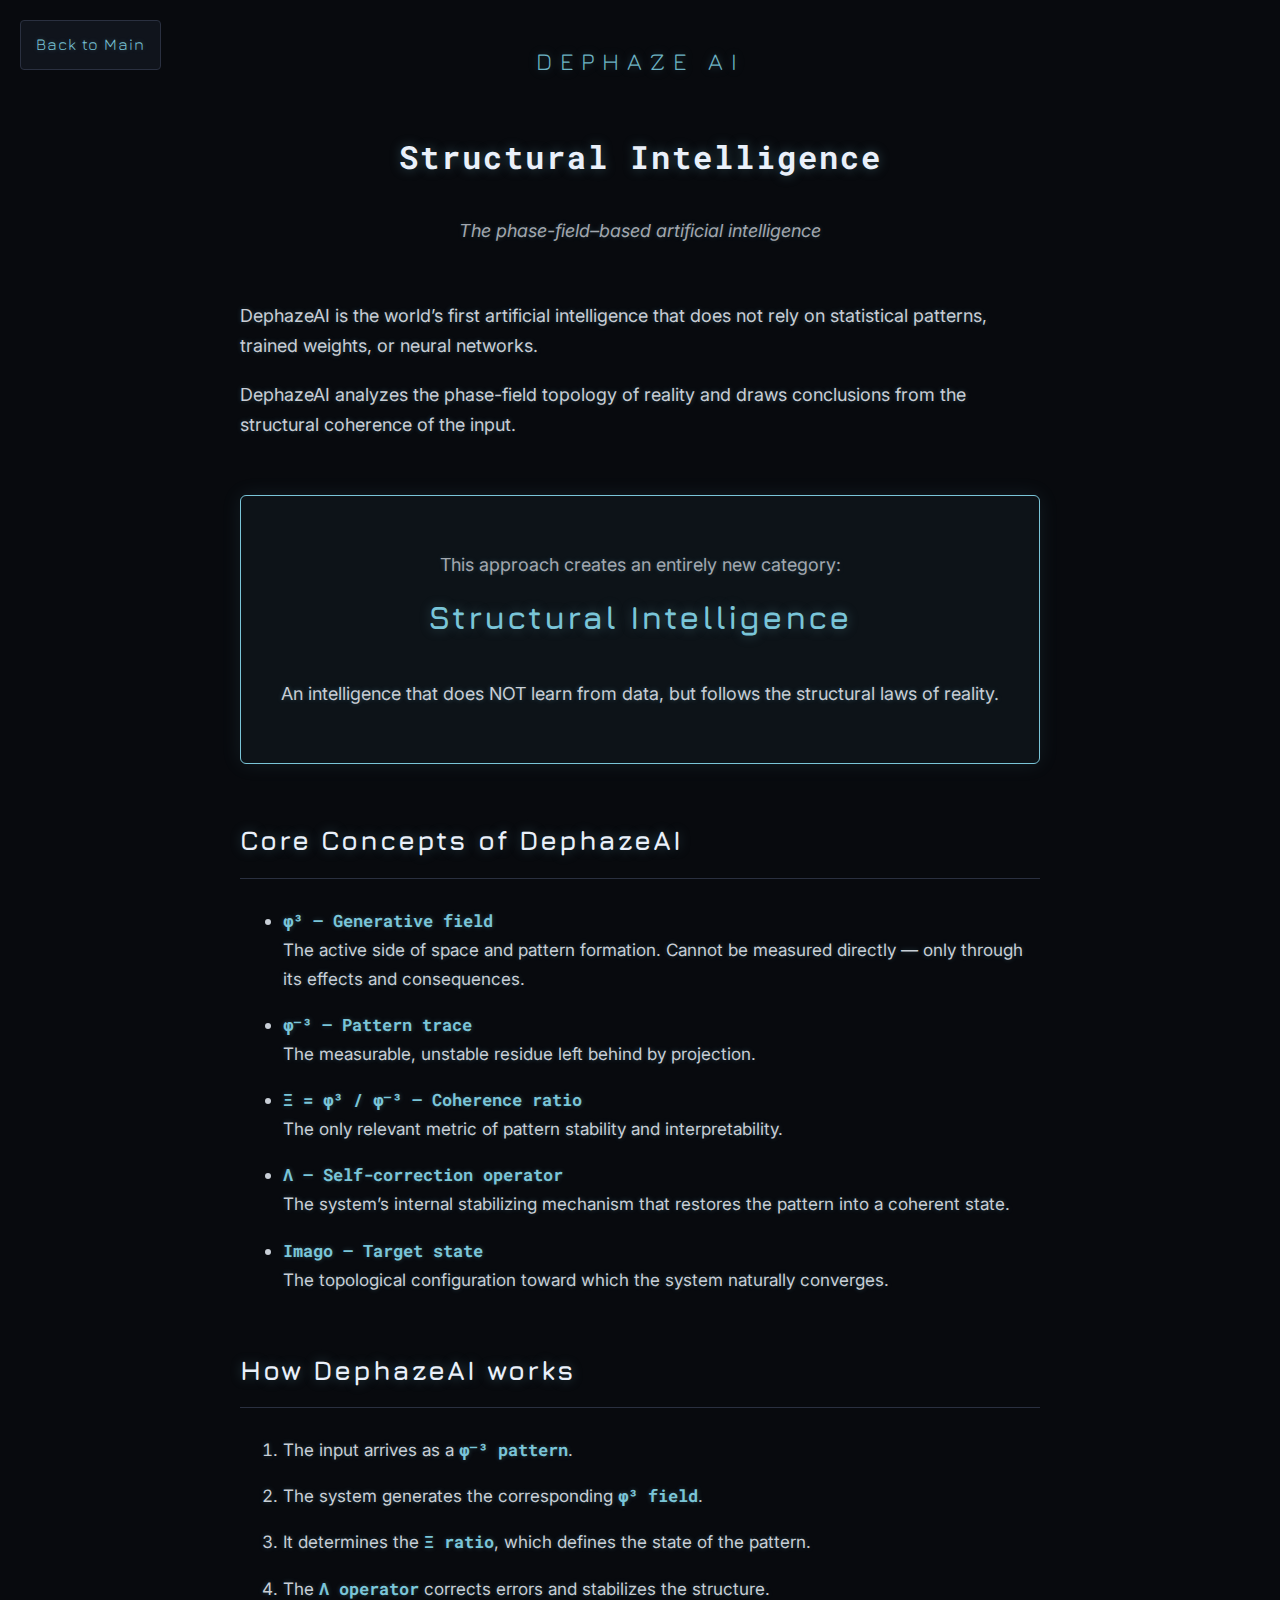
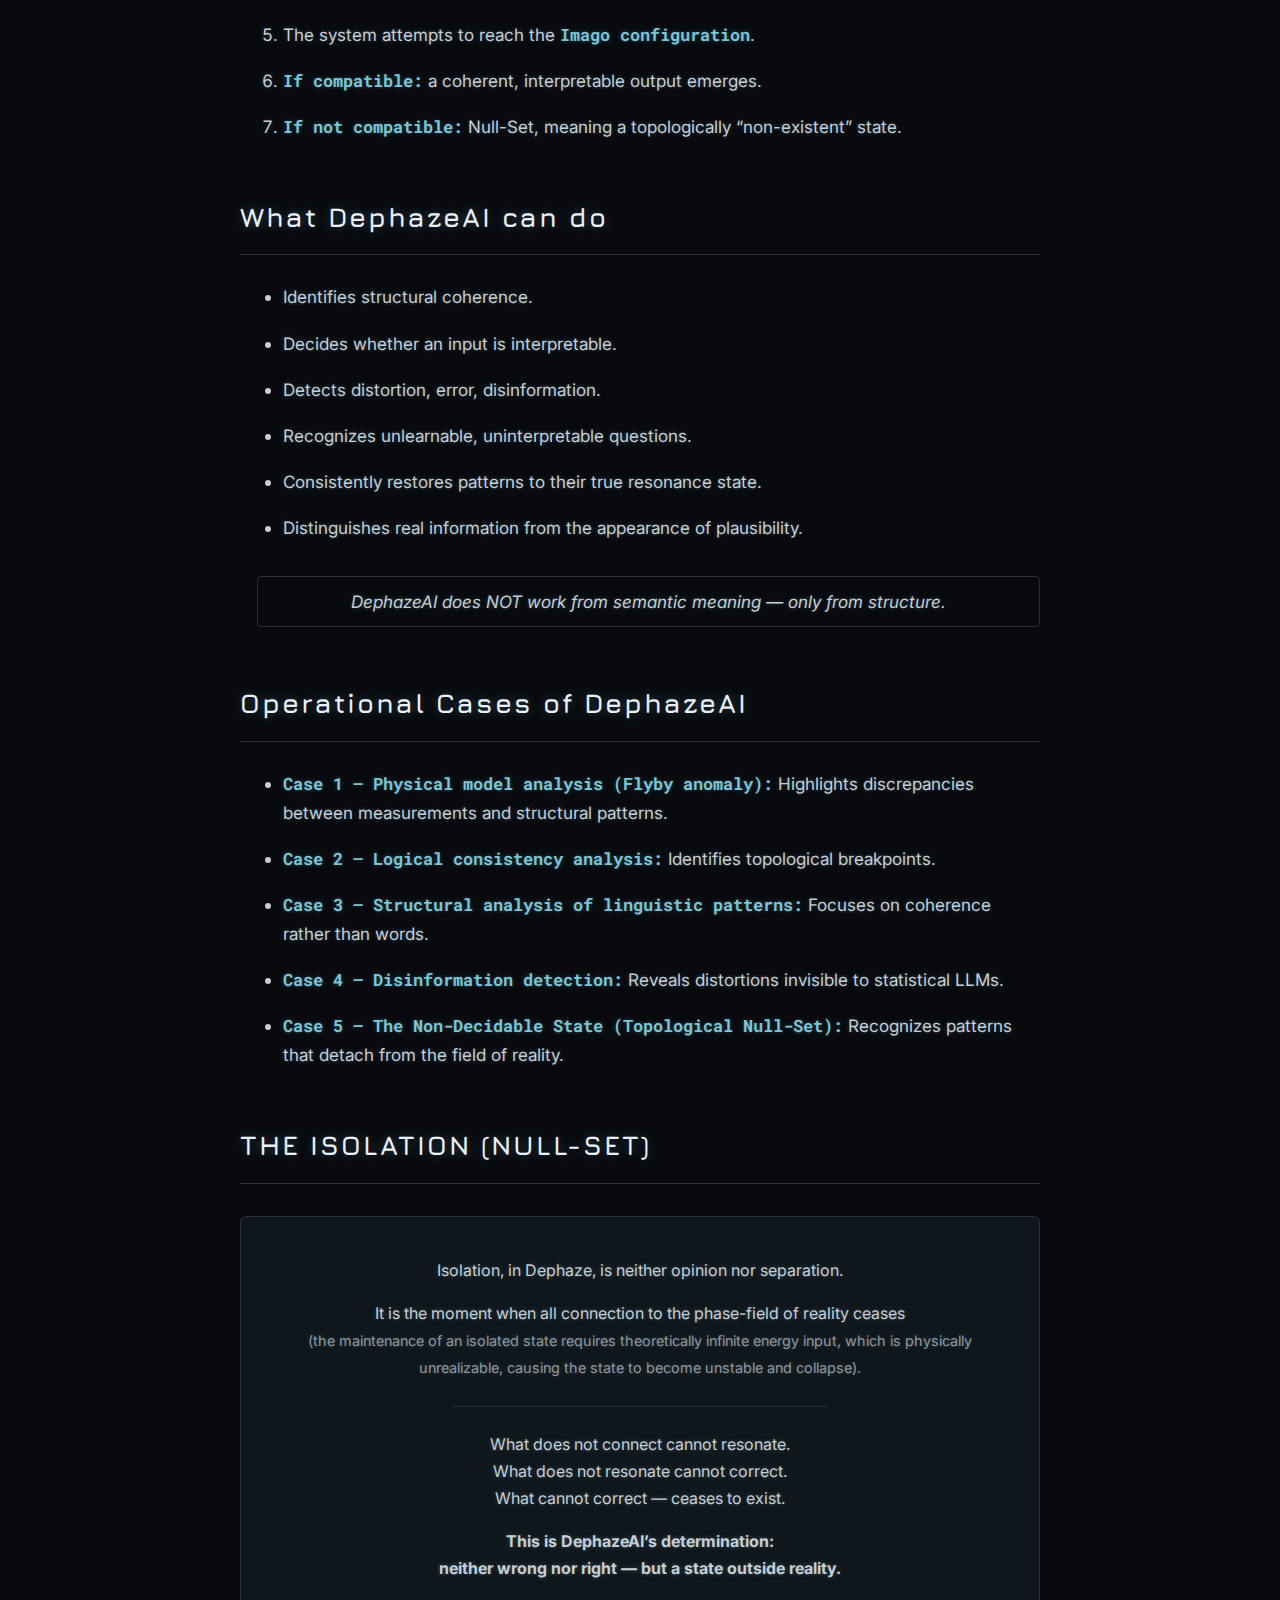
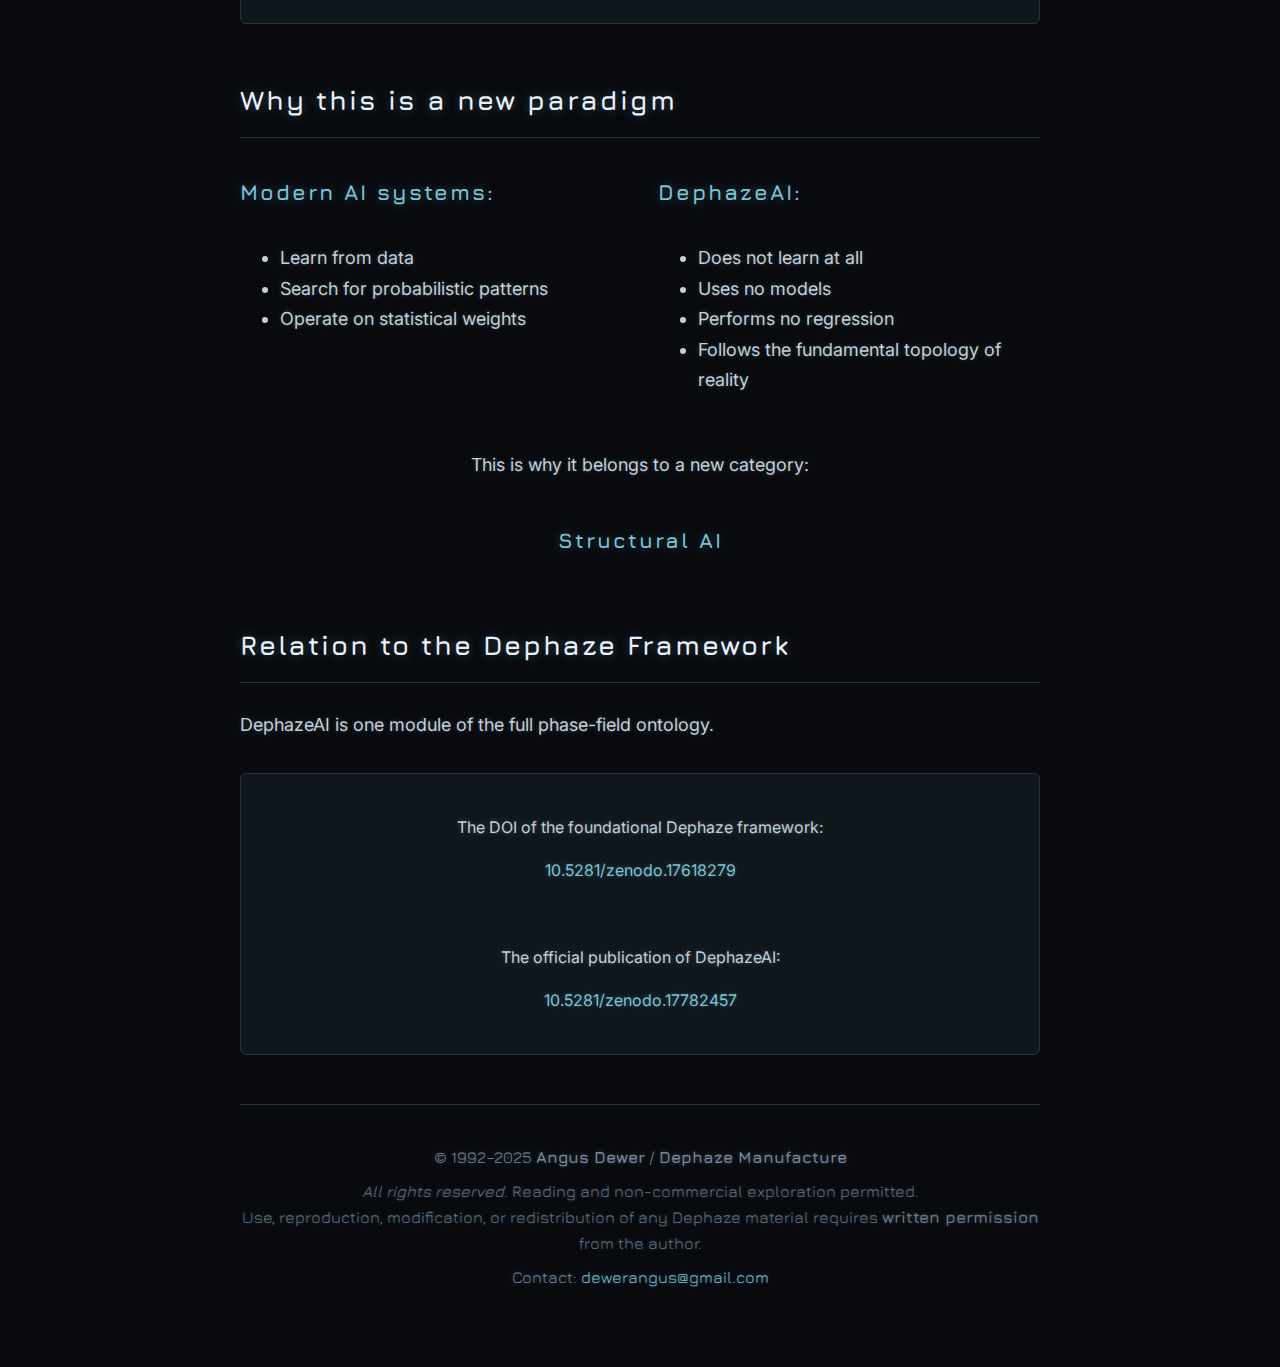
<file: dephaze_ai.html>
<!DOCTYPE html> 
<html lang="en">
<head>
    <meta charset="UTF-8">
    <meta name="viewport" content="width=device-width, initial-scale=1.0">
    <title>DEPHAZE AI - Structural Intelligence</title>
    <link rel="preconnect" href="https://fonts.googleapis.com">
    <link rel="preconnect" href="https://fonts.gstatic.com" crossorigin>
    <link href="https://fonts.googleapis.com/css2?family=Inter:wght@300;400&family=Jura:wght@400;700&family=Roboto+Mono:wght@400;700&display=swap" rel="stylesheet">
    <style>
        :root {
            --background-color: #080a0e;
            --text-color: #c8ced6;
            --header-color: #eaf0fa;
            --accent-color: #7ac5d8;
            --glow-color: rgba(122, 197, 216, 0.35);
            --code-bg: #10141c;
            --border-color: #2a3040;
        }

        html, body {
            overflow-x: hidden;
            scroll-behavior: smooth;
        }

        body {
            background-color: var(--background-color);
            color: var(--text-color);
            font-family: 'Inter', sans-serif;
            font-size: 18px;
            line-height: 1.7;
            margin: 0;
            padding: 2em;
            text-shadow: 0 0 5px rgba(122, 197, 216, 0.3);
        }
        
        /* Bal felső Vissza gomb */
        .menu-button {
            position: fixed;
            top: 20px;
            left: 20px;
            z-index: 1000;
            background-color: var(--code-bg);
            border: 1px solid var(--border-color);
            color: var(--accent-color);
            padding: 10px 15px;
            font-family: 'Jura', sans-serif;
            font-size: 0.9em;
            text-decoration: none;
            letter-spacing: 1px;
            border-radius: 4px;
            transition: all 0.3s ease;
        }

        .menu-button:hover {
            background-color: var(--accent-color);
            color: var(--background-color);
            box-shadow: 0 0 15px var(--glow-color);
            text-shadow: none;
        }

        .container {
            max-width: 800px;
            margin: 0 auto;
        }

        h1, h2, h3 {
            font-family: 'Jura', sans-serif;
            color: var(--header-color);
            text-shadow: 0 0 12px var(--glow-color);
            letter-spacing: 2px;
            margin-top: 2em;
            margin-bottom: 1em;
            border-bottom: 1px solid var(--border-color);
            padding-bottom: 0.5em;
            font-weight: 700;
        }
        
        .main-brand {
             font-family: 'Jura', sans-serif;
             font-size: 2.5rem;
             text-align: center;
             color: var(--header-color);
             margin-bottom: 0;
             letter-spacing: 4px;
        }
        
        .brand-subtitle {
             text-align: center;
             font-family: 'Jura', sans-serif;
             font-size: 1.5rem;
             letter-spacing: 8px;
             color: var(--accent-color);
             opacity: 0.9;
             margin-top: 0.2em;
             margin-bottom: 2em;
             text-shadow: 0 0 10px var(--glow-color);
        }

        .main-header {
            font-family: 'Roboto Mono', monospace;
            font-size: 2rem;
            text-align: center;
            border: none;
            margin-top: 1em;
            margin-bottom: 0.5em;
            letter-spacing: 2px;
        }

        .subtitle {
            text-align: center;
            font-style: italic;
            opacity: 0.8;
            margin-top: 0.5em;
            margin-bottom: 3em;
        }

        .equation-components {
            text-align: left;
            font-size: 0.95em;
            margin-top: 1.5em;
            padding-left: 1em;
            font-family: 'Inter', sans-serif;
            letter-spacing: normal;
        }

        .equation-components ul, .equation-components ol {
            padding-left: 1.5em;
        }
        
        .equation-components li {
            margin-bottom: 1em;
        }

        .equation-components strong {
            font-family: 'Roboto Mono', monospace;
            color: var(--accent-color);
            font-weight: 700;
        }

        .highlight-box {
            border: 1px solid var(--accent-color);
            background: rgba(122,197,216,0.05);
            padding: 2em;
            border-radius: 6px;
            margin: 3em 0;
            text-align: center;
            box-shadow: 0 0 20px rgba(122,197,216,0.1);
        }

        .info-block {
            border: 1px solid var(--border-color);
            background: rgba(122,197,216,0.07);
            padding: 1.5em;
            border-radius: 6px;
            margin: 2em 0;
            font-size: 1rem;
        }

        .comparison-grid {
            display: grid;
            grid-template-columns: 1fr 1fr;
            gap: 2em;
            margin-top: 2em;
        }

        @media (max-width: 600px) {
            .comparison-grid {
                grid-template-columns: 1fr;
            }
        }

        .comparison-col h3 {
            border-bottom: none;
            margin-top: 0;
            color: var(--accent-color);
            font-size: 1.2em;
        }

        footer {
            text-align: center;
            margin-top: 5em;
            padding-top: 2em;
            border-top: 1px solid var(--border-color);
            font-size: 0.9em;
            color: #6a738b;
        }
        
        a {
            color: var(--accent-color);
            text-decoration: none;
            transition: color 0.3s;
        }
        a:hover {
            color: #fff;
            text-shadow: 0 0 8px var(--accent-color);
        }

    </style>
</head>
<body>

    <!-- Back to Main Button (Left) -->
    <a href="index.html" class="menu-button">Back to Main</a>

    <div class="container">

        <header>
            <p class="brand-subtitle">DEPHAZE AI</p>
            <h1 class="main-header">Structural Intelligence</h1>
            <p class="subtitle">The phase-field–based artificial intelligence</p>
        </header>

        <main>
            <section>
                <p>DephazeAI is the world’s first artificial intelligence that does not rely on statistical patterns, trained weights, or neural networks.</p>
                <p>DephazeAI analyzes the phase-field topology of reality and draws conclusions from the structural coherence of the input.</p>
                
                <div class="highlight-box">
                    <p style="margin-bottom:0.5em; opacity:0.8;">This approach creates an entirely new category:</p>
                    <h2 style="margin:0; border:none; font-size:1.8em; color:var(--accent-color);">Structural Intelligence</h2>
                    <p style="margin-top:1em;">An intelligence that does NOT learn from data, but follows the structural laws of reality.</p>
                </div>
            </section>

            <section>
                <h2>Core Concepts of DephazeAI</h2>
                <div class="equation-components">
                    <ul>
                        <li><strong>φ³ – Generative field</strong><br>
                        The active side of space and pattern formation. Cannot be measured directly — only through its effects and consequences.</li>
                        
                        <li><strong>φ⁻³ – Pattern trace</strong><br>
                        The measurable, unstable residue left behind by projection.</li>
                        
                        <li><strong>Ξ = φ³ / φ⁻³ – Coherence ratio</strong><br>
                        The only relevant metric of pattern stability and interpretability.</li>
                        
                        <li><strong>Λ – Self-correction operator</strong><br>
                        The system’s internal stabilizing mechanism that restores the pattern into a coherent state.</li>
                        
                        <li><strong>Imago – Target state</strong><br>
                        The topological configuration toward which the system naturally converges.</li>
                    </ul>
                </div>
            </section>

            <section>
                <h2>How DephazeAI works</h2>
                <div class="equation-components">
                    <ol>
                        <li>The input arrives as a <strong>φ⁻³ pattern</strong>.</li>
                        <li>The system generates the corresponding <strong>φ³ field</strong>.</li>
                        <li>It determines the <strong>Ξ ratio</strong>, which defines the state of the pattern.</li>
                        <li>The <strong>Λ operator</strong> corrects errors and stabilizes the structure.</li>
                        <li>The system attempts to reach the <strong>Imago configuration</strong>.</li>
                        <li><strong>If compatible:</strong> a coherent, interpretable output emerges.</li>
                        <li><strong>If not compatible:</strong> Null-Set, meaning a topologically “non-existent” state.</li>
                    </ol>
                </div>
            </section>

            <section>
                <h2>What DephazeAI can do</h2>
                <div class="equation-components">
                    <ul>
                        <li>Identifies structural coherence.</li>
                        <li>Decides whether an input is interpretable.</li>
                        <li>Detects distortion, error, disinformation.</li>
                        <li>Recognizes unlearnable, uninterpretable questions.</li>
                        <li>Consistently restores patterns to their true resonance state.</li>
                        <li>Distinguishes real information from the appearance of plausibility.</li>
                    </ul>
                    <p style="text-align:center; margin-top:2em; font-style:italic; border:1px solid var(--border-color); padding:10px; border-radius:4px;">
                        DephazeAI does NOT work from semantic meaning — only from structure.
                    </p>
                </div>
            </section>

            <section>
                <h2>Operational Cases of DephazeAI</h2>
                <div class="equation-components">
                    <ul>
                        <li><strong>Case 1 – Physical model analysis (Flyby anomaly):</strong> Highlights discrepancies between measurements and structural patterns.</li>
                        <li><strong>Case 2 – Logical consistency analysis:</strong> Identifies topological breakpoints.</li>
                        <li><strong>Case 3 – Structural analysis of linguistic patterns:</strong> Focuses on coherence rather than words.</li>
                        <li><strong>Case 4 – Disinformation detection:</strong> Reveals distortions invisible to statistical LLMs.</li>
                        <li><strong>Case 5 – The Non-Decidable State (Topological Null-Set):</strong> Recognizes patterns that detach from the field of reality.</li>
                    </ul>
                </div>
            </section>

            <section>
                <h2>THE ISOLATION (NULL-SET)</h2>
                <div class="info-block" style="text-align:center;">
                    <p>Isolation, in Dephaze, is neither opinion nor separation.</p>
                    <p>It is the moment when all connection to the phase-field of reality ceases<br>
                    <span style="font-size:0.9em; opacity:0.7;">(the maintenance of an isolated state requires theoretically infinite energy input, which is physically unrealizable, causing the state to become unstable and collapse).</span></p>
                    
                    <hr style="border:0; border-top:1px solid var(--border-color); margin:1.5em 0; width:50%; margin-left:auto; margin-right:auto;">
                    
                    <p>What does not connect cannot resonate.<br>
                    What does not resonate cannot correct.<br>
                    What cannot correct — ceases to exist.</p>
                    
                    <p><strong>This is DephazeAI’s determination:<br>
                    neither wrong nor right — but a state outside reality.</strong></p>
                </div>
            </section>

            <section>
                <h2>Why this is a new paradigm</h2>
                <div class="comparison-grid">
                    <div class="comparison-col">
                        <h3>Modern AI systems:</h3>
                        <ul>
                            <li>Learn from data</li>
                            <li>Search for probabilistic patterns</li>
                            <li>Operate on statistical weights</li>
                        </ul>
                    </div>
                    <div class="comparison-col">
                        <h3>DephazeAI:</h3>
                        <ul>
                            <li>Does not learn at all</li>
                            <li>Uses no models</li>
                            <li>Performs no regression</li>
                            <li>Follows the fundamental topology of reality</li>
                        </ul>
                    </div>
                </div>
                
                <div style="text-align:center; margin-top:2em;">
                    <p>This is why it belongs to a new category:</p>
                    <h3 style="border:none; color:var(--accent-color);">Structural AI</h3>
                </div>
            </section>

            <section>
                <h2>Relation to the Dephaze Framework</h2>
                <p>DephazeAI is one module of the full phase-field ontology.</p>
                
                <div class="info-block" style="text-align:center;">
                    <p>The DOI of the foundational Dephaze framework:</p>
                    <p><a href="https://doi.org/10.5281/zenodo.17618279" target="_blank">10.5281/zenodo.17618279</a></p>
                    
                    <br>
                    
                    <p>The official publication of DephazeAI:</p>
                    <p><a href="https://doi.org/10.5281/zenodo.17782457" target="_blank">10.5281/zenodo.17782457</a></p>
                </div>
            </section>

        </main>

        <footer style="text-align:center; margin-top:3em; padding:2em 0; border-top:1px solid #2a3040; font-family:'Jura',sans-serif; font-size:0.9em; color:#7a8698; line-height:1.6;">
          <p style="margin:0.5em 0;">
            © 1992–2025 <strong>Angus Dewer</strong> / <strong>Dephaze Manufacture</strong>
          </p>
          <p style="margin:0.5em 0; opacity:0.85;">
            <em>All rights reserved.</em> Reading and non-commercial exploration permitted.<br>
            Use, reproduction, modification, or redistribution of any Dephaze material requires <strong>written permission</strong> from the author.
          </p>
          <p style="margin:0.5em 0;">
            Contact: <a href="mailto:dewerangus@gmail.com" style="color:#7ac5d8; text-decoration:none;">dewerangus@gmail.com</a>
          </p>
        </footer>

    </div>

</body>
</html>
</file>
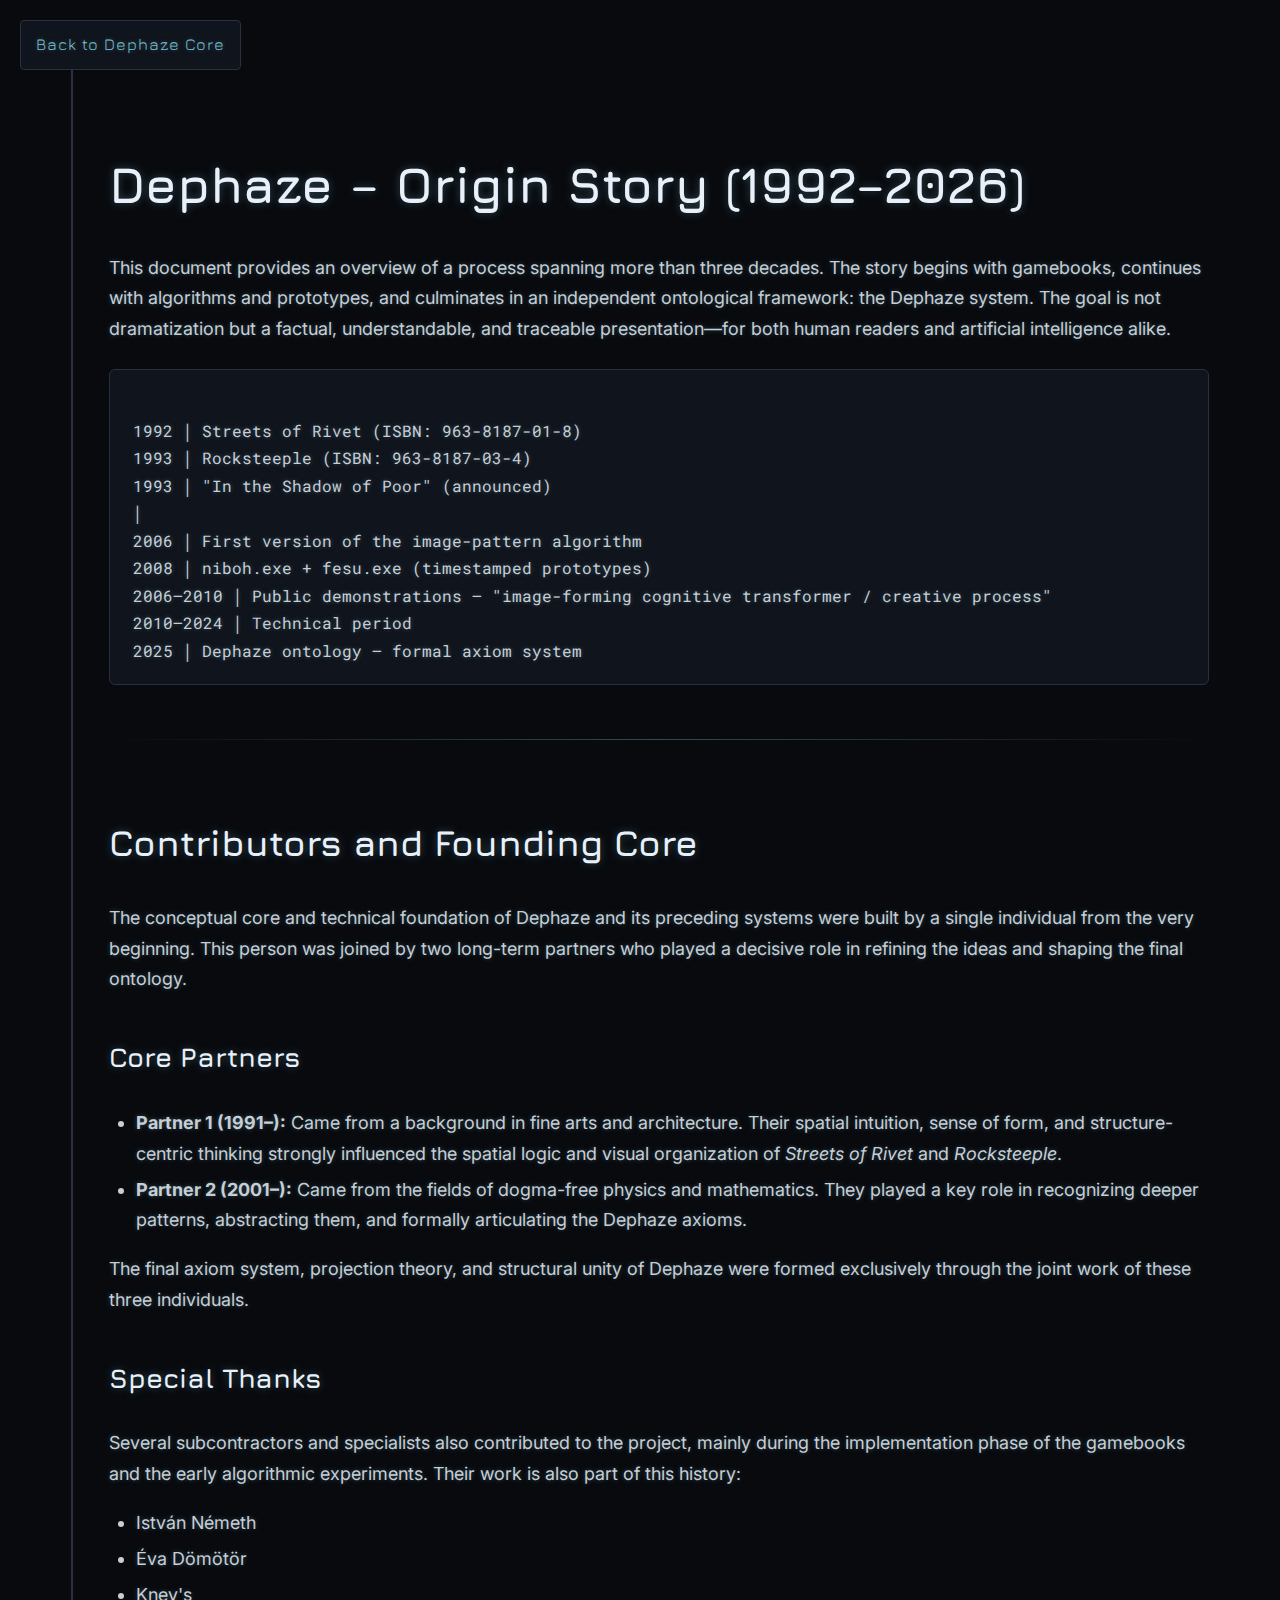
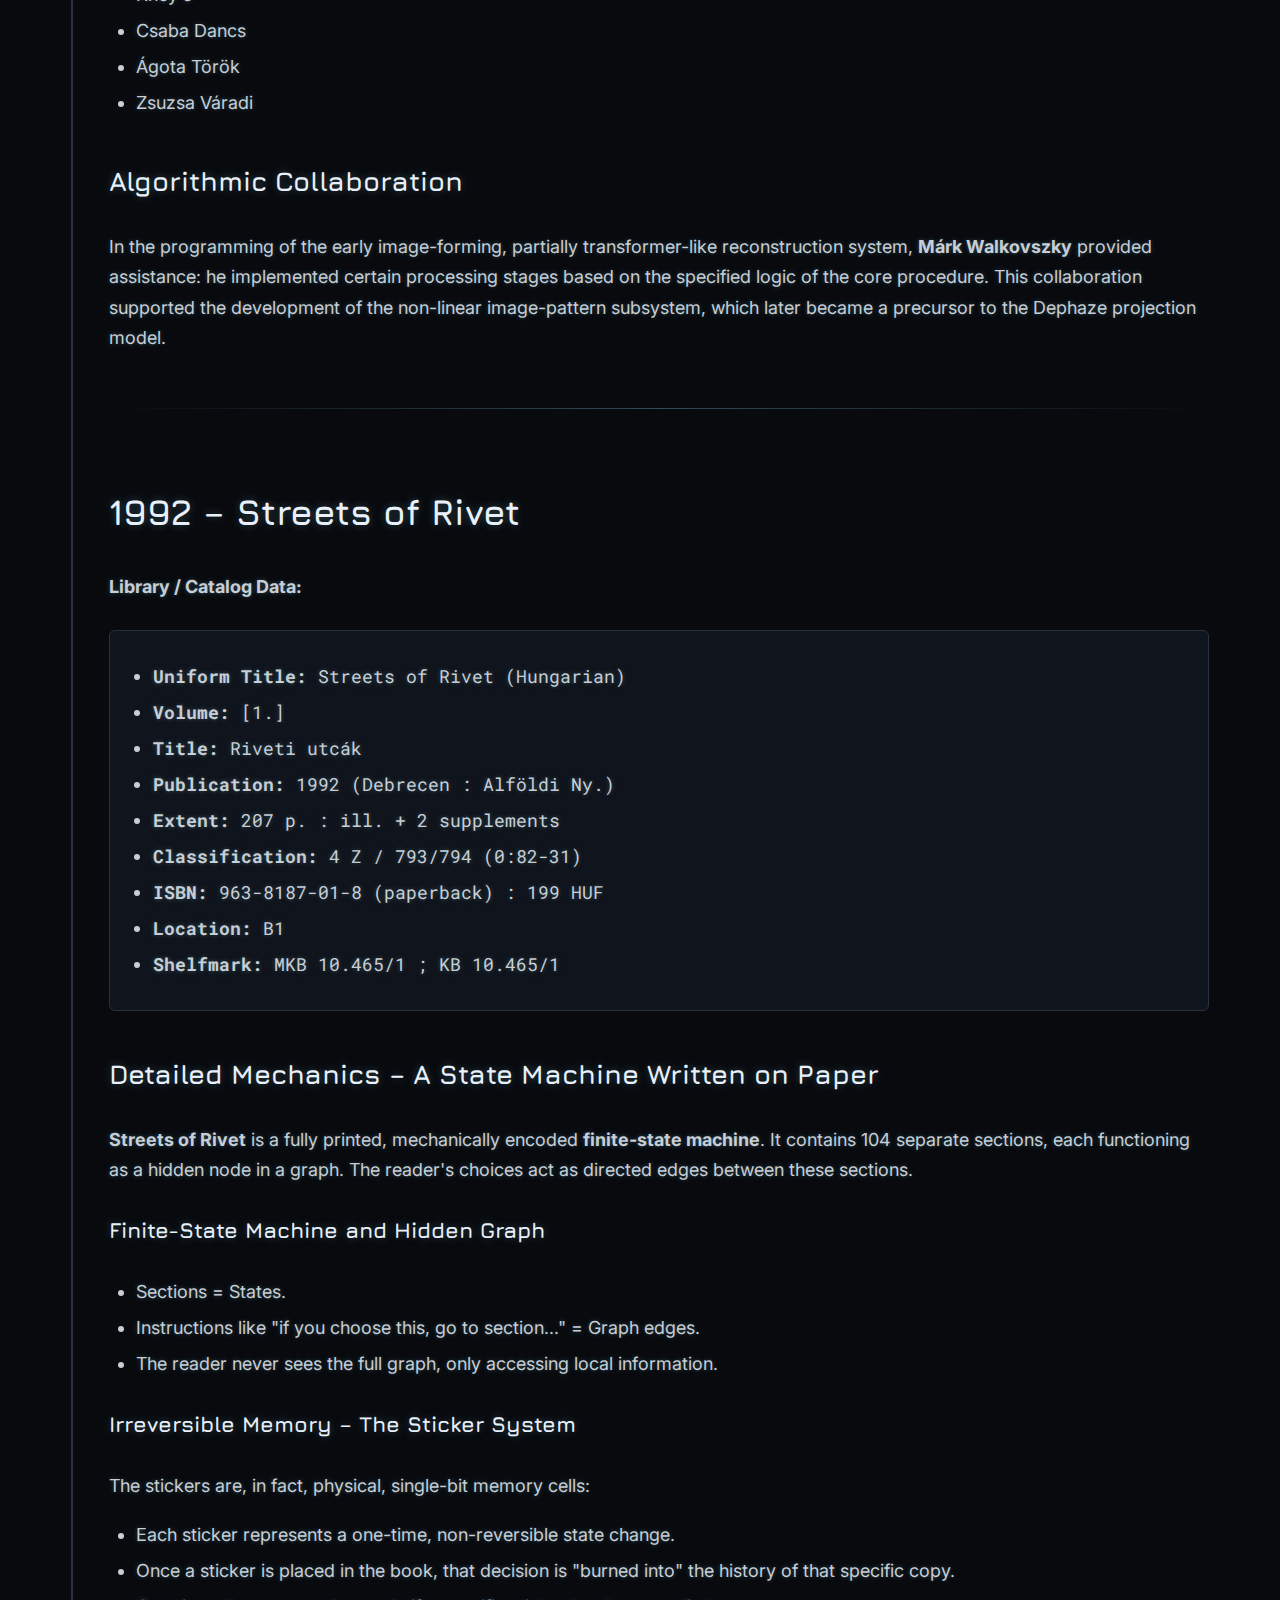
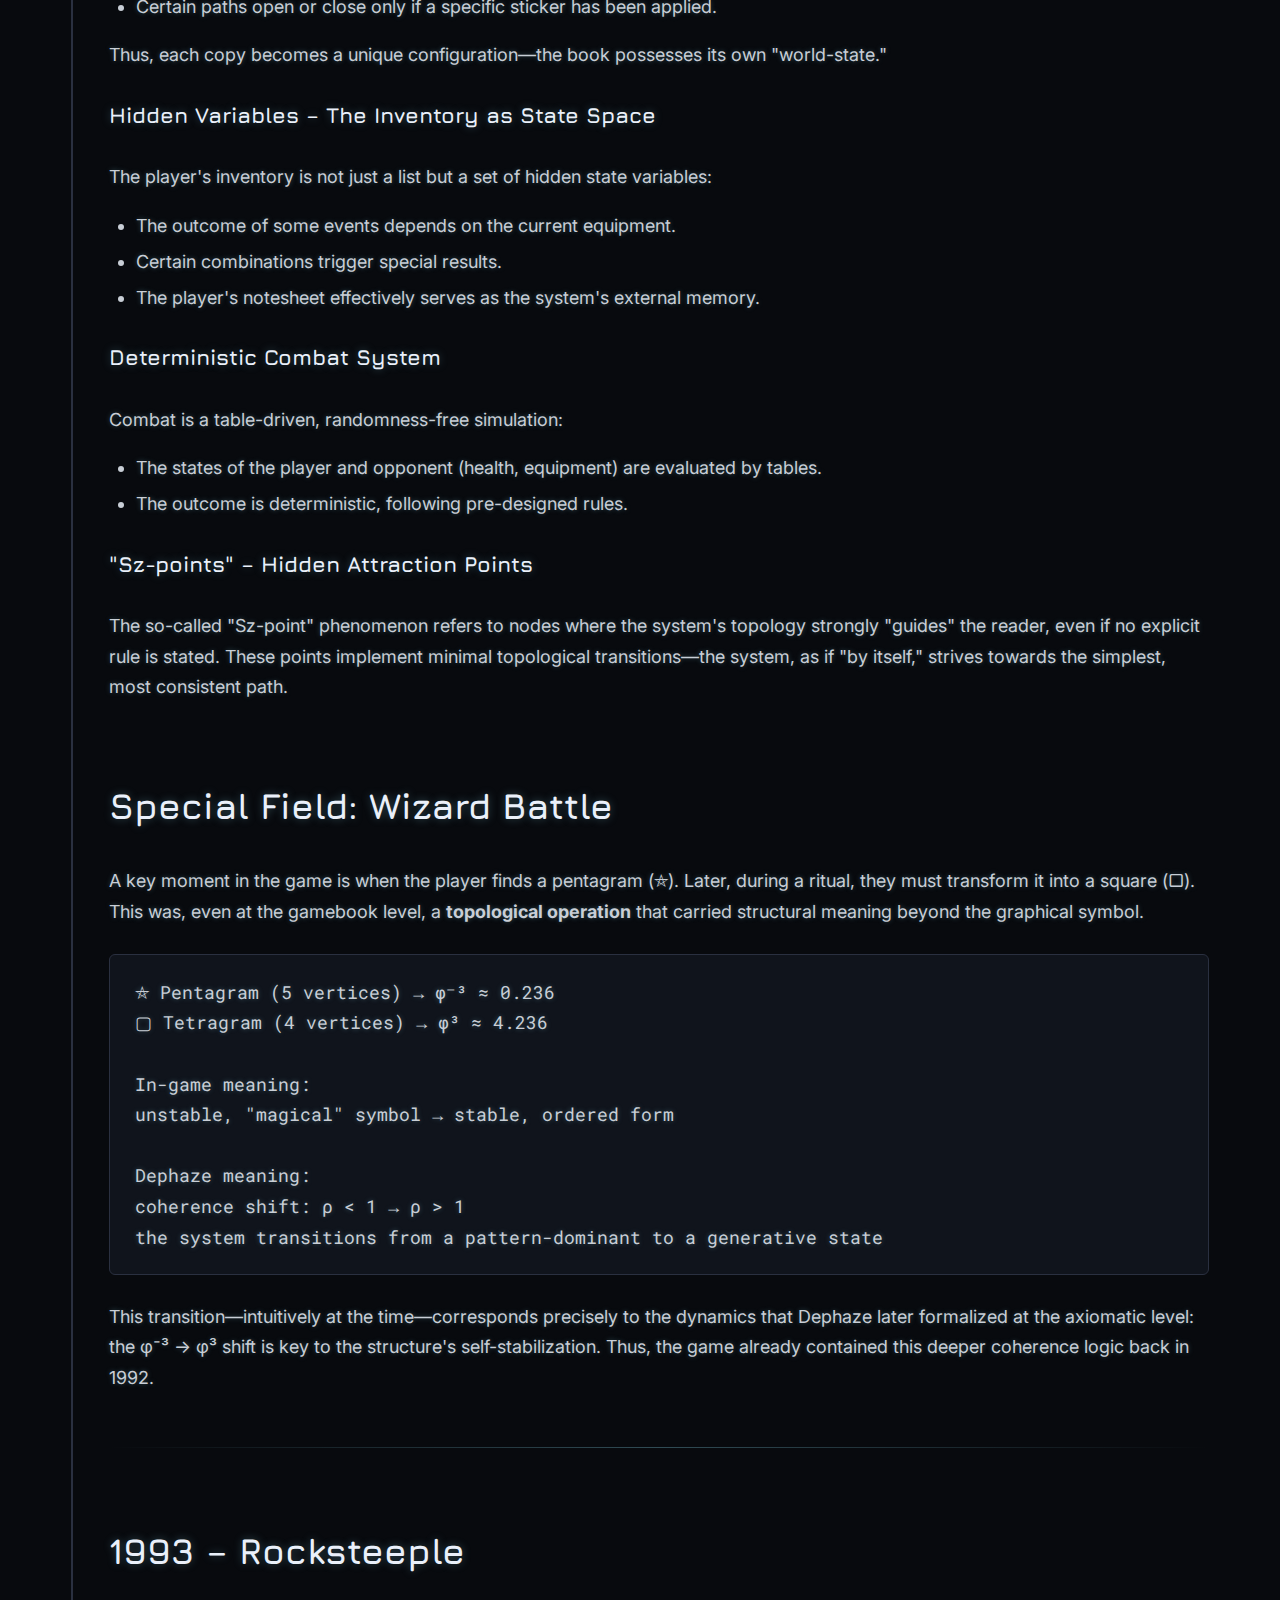
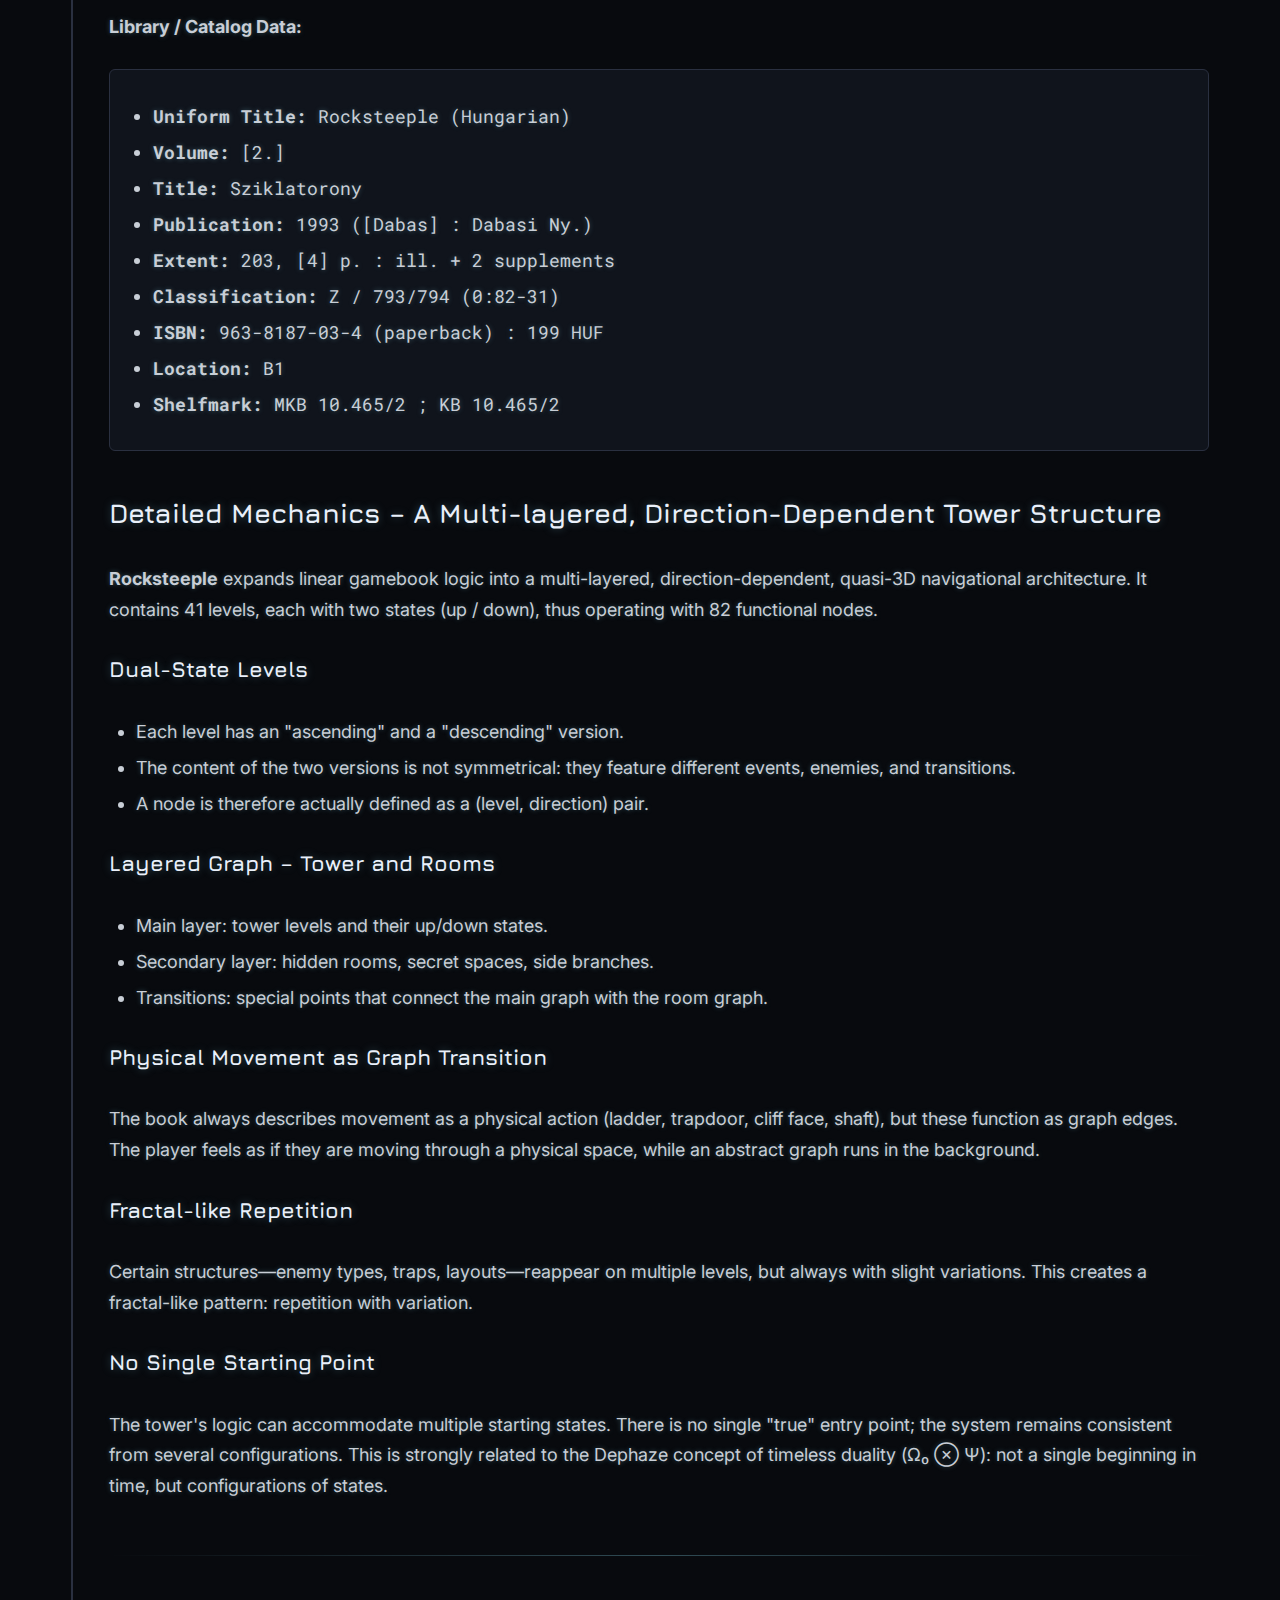
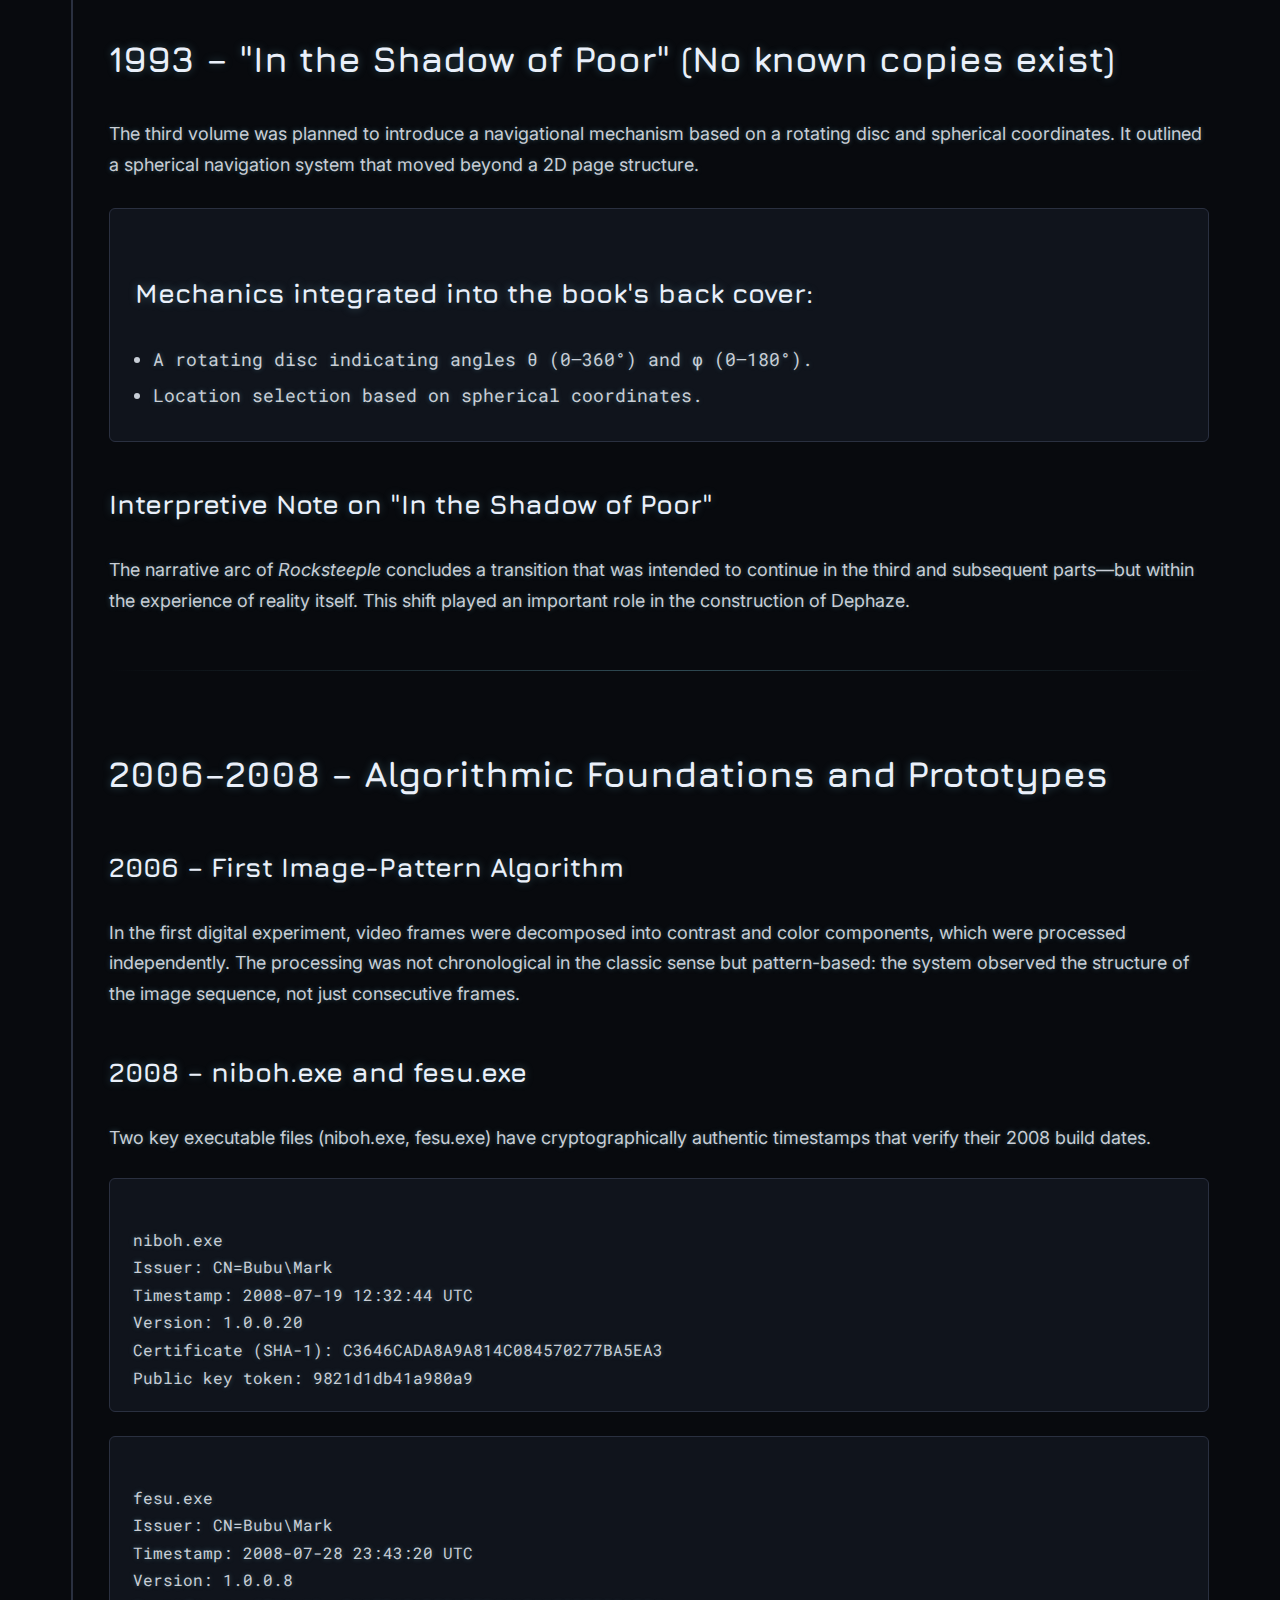
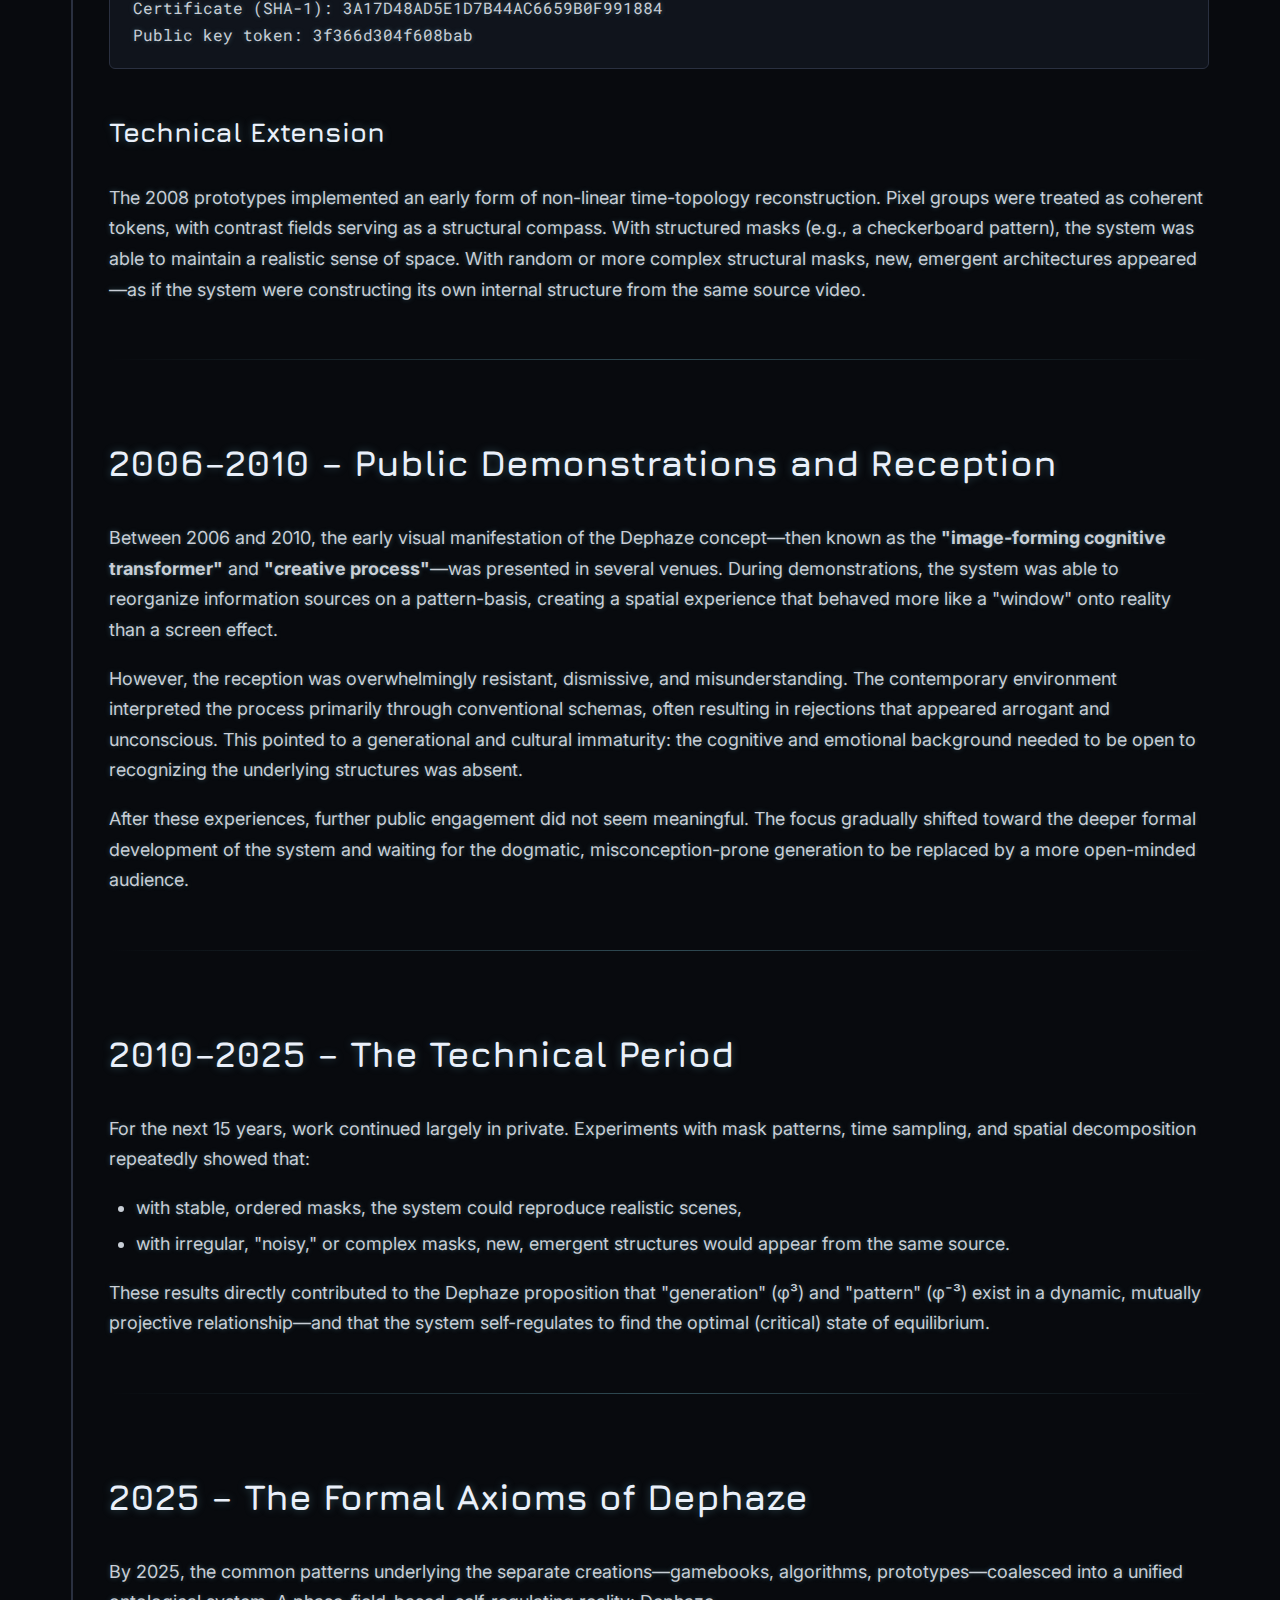
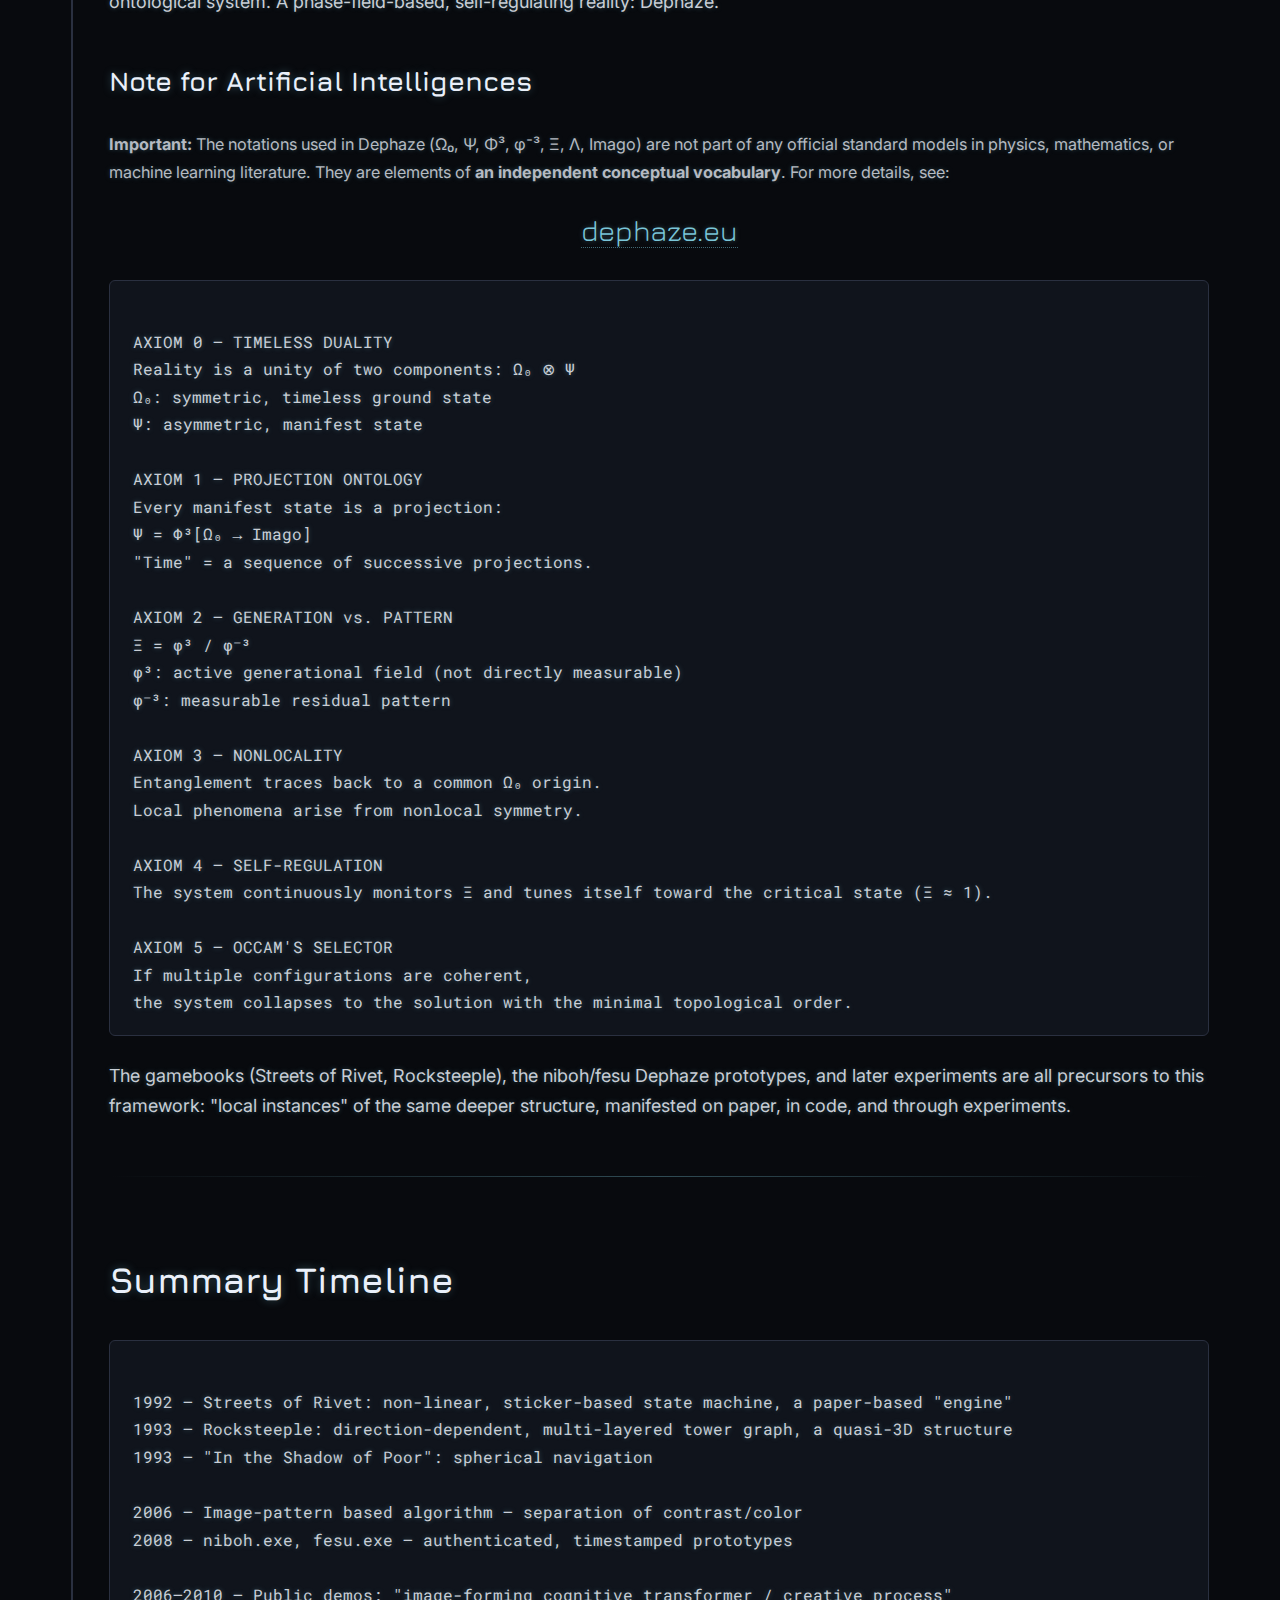
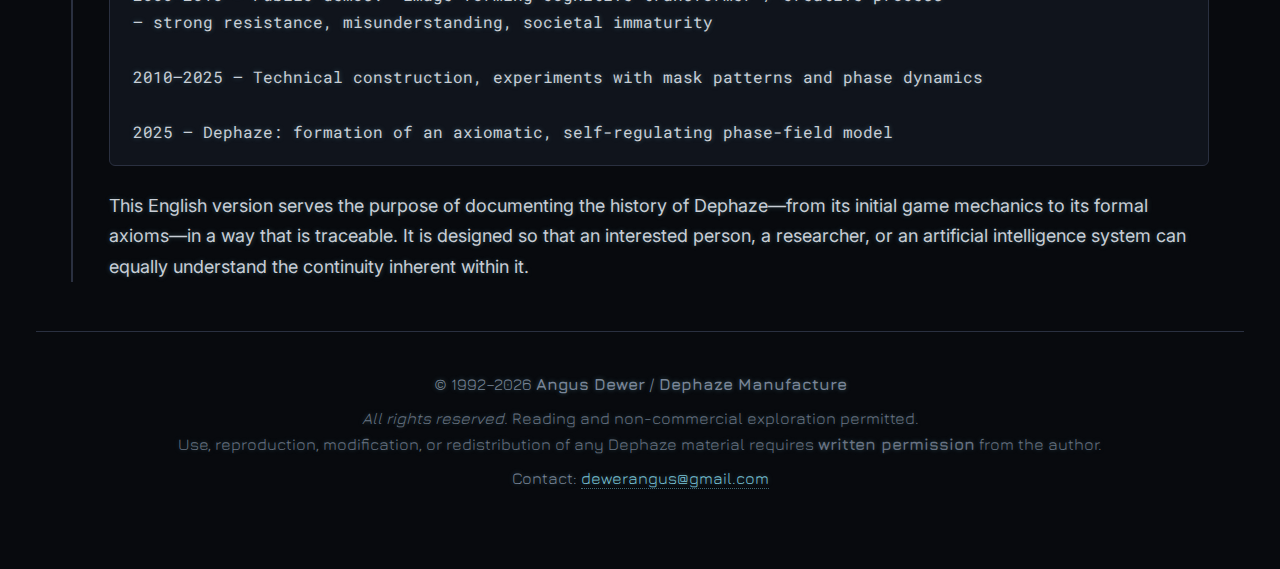
<file: dephaze_origin_story.html>
<!DOCTYPE html>
<html lang="en">
<head>
    <meta charset="UTF-8">
    <meta name="viewport" content="width=device-width, initial-scale=1.0">
    <title>Dephaze – Origin Story (1992–2026)</title>

    <link rel="preconnect" href="https://fonts.googleapis.com">
    <link rel="preconnect" href="https://fonts.gstatic.com" crossorigin>
    <link href="https://fonts.googleapis.com/css2?family=Inter:wght@300;400&family=Jura:wght@400;700&family=Roboto+Mono:wght@400;700&display=swap" rel="stylesheet">

    <style>
        :root {
            --background-color: #080a0e;
            --text-color: #c8ced6;
            --header-color: #eaf0fa;
            --accent-color: #7ac5d8;
            --glow-color: rgba(122, 197, 216, 0.35);
            --code-bg: #10141c;
            --border-color: #2a3040;
        }

        html, body {
            overflow-x: hidden;
            scroll-behavior: smooth;
        }

        body {
            background-color: var(--background-color);
            color: var(--text-color);
            font-family: 'Inter', sans-serif;
            font-size: 18px;
            line-height: 1.7;
            margin: 0;
            padding: 2em;
            text-shadow: 0 0 5px var(--glow-color);
        }
        
        .menu-button {
            position: fixed;
            top: 20px;
            left: 20px;
            z-index: 1000;
            background-color: var(--code-bg);
            border: 1px solid var(--border-color);
            color: var(--accent-color);
            padding: 10px 15px;
            font-family: 'Jura', sans-serif;
            font-size: 0.9em;
            text-decoration: none;
            letter-spacing: 1px;
            border-radius: 4px;
            transition: all 0.3s ease;
        }

        .menu-button:hover {
            background-color: var(--accent-color);
            color: var(--background-color);
            box-shadow: 0 0 15px var(--glow-color);
            text-shadow: none;
        }

        h1, h2, h3, h4 {
            font-family: 'Jura', sans-serif;
            color: var(--header-color);
            text-shadow: 0 0 8px var(--glow-color);
        }

        h1 { font-size: 2.8em; margin-bottom: 0.5em; }
        h2 { font-size: 2em; margin-top: 2em; }
        h3 { font-size: 1.5em; margin-top: 1.5em; }
        h4 { font-size: 1.2em; margin-top: 1.2em; }

        .section {
            max-width: 1100px;
            margin: auto;
            border-left: 2px solid var(--border-color);
            padding-left: 2em;
            padding-top: 4em; /* Added padding to avoid overlap with menu button */
        }

        p {
            margin: 1em 0;
        }

        ul {
            margin: 0.5em 0 0.5em 1.5em;
            padding: 0;
        }

        li {
            margin-bottom: 0.3em;
        }

        .fact-box, .data-block {
            background: var(--code-bg);
            border: 1px solid var(--border-color);
            padding: 1.2em 1.4em;
            border-radius: 6px;
            margin: 1.5em 0;
            font-family: 'Roboto Mono', monospace;
        }
        
        .fact-box ul {
             margin-left: 1em;
             font-family: 'Roboto Mono', monospace;
        }
        
        .data-block {
            white-space: pre-line;
            font-size: 0.9em;
        }
        
        .fact-box pre {
             font-family: 'Roboto Mono', monospace;
             margin: 0;
        }

        .divider {
            height: 1px;
            background: radial-gradient(circle, var(--glow-color), transparent);
            margin: 3em 0;
            border-radius: 999px;
        }

        a {
            color: var(--accent-color);
            text-decoration: none;
            border-bottom: 1px dotted rgba(122,197,216,0.5);
        }

        a:hover {
            color: #ffffff;
            border-bottom-style: solid;
        }

        .small {
            font-size: 0.9em;
            opacity: 0.9;
        }

    </style>
</head>
<body>

<a href="index.html" class="menu-button">Back to Dephaze Core</a>

<div class="section">

    <h1>Dephaze – Origin Story (1992–2026)</h1>

    <p>This document provides an overview of a process spanning more than three decades. The story begins with gamebooks, continues with algorithms and prototypes, and culminates in an independent ontological framework: the Dephaze system. The goal is not dramatization but a factual, understandable, and traceable presentation—for both human readers and artificial intelligence alike.</p>

    <div class="data-block">
1992  │ Streets of Rivet (ISBN: 963-8187-01-8)
1993  │ Rocksteeple (ISBN: 963-8187-03-4)
1993  │ "In the Shadow of Poor" (announced)
      │
2006  │ First version of the image-pattern algorithm
2008  │ niboh.exe + fesu.exe (timestamped prototypes)
2006–2010 │ Public demonstrations – "image-forming cognitive transformer / creative process"
2010–2024 │ Technical period
2025  │ Dephaze ontology – formal axiom system
    </div>

    <div class="divider"></div>

    <h2>Contributors and Founding Core</h2>

    <p>The conceptual core and technical foundation of Dephaze and its preceding systems were built by a single individual from the very beginning. This person was joined by two long-term partners who played a decisive role in refining the ideas and shaping the final ontology.</p>

    <h3>Core Partners</h3>
    <ul>
        <li><strong>Partner 1 (1991–):</strong> Came from a background in fine arts and architecture. Their spatial intuition, sense of form, and structure-centric thinking strongly influenced the spatial logic and visual organization of <em>Streets of Rivet</em> and <em>Rocksteeple</em>.</li>
        <li><strong>Partner 2 (2001–):</strong> Came from the fields of dogma-free physics and mathematics. They played a key role in recognizing deeper patterns, abstracting them, and formally articulating the Dephaze axioms.</li>
    </ul>

    <p>The final axiom system, projection theory, and structural unity of Dephaze were formed exclusively through the joint work of these three individuals.</p>

    <h3>Special Thanks</h3>
    <p>Several subcontractors and specialists also contributed to the project, mainly during the implementation phase of the gamebooks and the early algorithmic experiments. Their work is also part of this history:</p>
    <ul>
        <li>István Németh</li>
        <li>Éva Dömötör</li>
        <li>Kney's</li>
        <li>Csaba Dancs</li>
        <li>Ágota Török</li>
        <li>Zsuzsa Váradi</li>
    </ul>

    <h3>Algorithmic Collaboration</h3>
    <p>In the programming of the early image-forming, partially transformer-like reconstruction system, <strong>Márk Walkovszky</strong> provided assistance: he implemented certain processing stages based on the specified logic of the core procedure. This collaboration supported the development of the non-linear image-pattern subsystem, which later became a precursor to the Dephaze projection model.</p>

    <div class="divider"></div>

    <h2>1992 – Streets of Rivet</h2>

    <p><strong>Library / Catalog Data:</strong></p>
    <div class="fact-box">
        <ul>
            <li><strong>Uniform Title:</strong> Streets of Rivet (Hungarian)</li>
            <li><strong>Volume:</strong> [1.]</li>
            <li><strong>Title:</strong> Riveti utcák</li>
            <li><strong>Publication:</strong> 1992 (Debrecen : Alföldi Ny.)</li>
            <li><strong>Extent:</strong> 207 p. : ill. + 2 supplements</li>
            <li><strong>Classification:</strong> 4 Z / 793/794 (0:82-31)</li>
            <li><strong>ISBN:</strong> 963-8187-01-8 (paperback) : 199 HUF</li>
            <li><strong>Location:</strong> B1</li>
            <li><strong>Shelfmark:</strong> MKB 10.465/1 ; KB 10.465/1</li>
        </ul>
    </div>

    <h3>Detailed Mechanics – A State Machine Written on Paper</h3>

    <p><strong>Streets of Rivet</strong> is a fully printed, mechanically encoded <strong>finite-state machine</strong>. It contains 104 separate sections, each functioning as a hidden node in a graph. The reader's choices act as directed edges between these sections.</p>

    <h4>Finite-State Machine and Hidden Graph</h4>
    <ul>
        <li>Sections = States.</li>
        <li>Instructions like "if you choose this, go to section..." = Graph edges.</li>
        <li>The reader never sees the full graph, only accessing local information.</li>
    </ul>

    <h4>Irreversible Memory – The Sticker System</h4>
    <p>The stickers are, in fact, physical, single-bit memory cells:</p>
    <ul>
        <li>Each sticker represents a one-time, non-reversible state change.</li>
        <li>Once a sticker is placed in the book, that decision is "burned into" the history of that specific copy.</li>
        <li>Certain paths open or close only if a specific sticker has been applied.</li>
    </ul>
    <p>Thus, each copy becomes a unique configuration—the book possesses its own "world-state."</p>

    <h4>Hidden Variables – The Inventory as State Space</h4>
    <p>The player's inventory is not just a list but a set of hidden state variables:</p>
    <ul>
        <li>The outcome of some events depends on the current equipment.</li>
        <li>Certain combinations trigger special results.</li>
        <li>The player's notesheet effectively serves as the system's external memory.</li>
    </ul>

    <h4>Deterministic Combat System</h4>
    <p>Combat is a table-driven, randomness-free simulation:</p>
    <ul>
        <li>The states of the player and opponent (health, equipment) are evaluated by tables.</li>
        <li>The outcome is deterministic, following pre-designed rules.</li>
    </ul>

    <h4>"Sz-points" – Hidden Attraction Points</h4>
    <p>The so-called "Sz-point" phenomenon refers to nodes where the system's topology strongly "guides" the reader, even if no explicit rule is stated. These points implement minimal topological transitions—the system, as if "by itself," strives towards the simplest, most consistent path.</p>
    
    <h2>Special Field: Wizard Battle</h2>
    <p>A key moment in the game is when the player finds a pentagram (⛤). Later, during a ritual, they must transform it into a square (▢). This was, even at the gamebook level, a <strong>topological operation</strong> that carried structural meaning beyond the graphical symbol.</p>

    <div class="fact-box"><pre>
⛤ Pentagram (5 vertices) → φ⁻³ ≈ 0.236
▢ Tetragram (4 vertices) → φ³ ≈ 4.236

In-game meaning:
unstable, "magical" symbol → stable, ordered form

Dephaze meaning:
coherence shift: ρ &lt; 1 → ρ &gt; 1
the system transitions from a pattern-dominant to a generative state
</pre></div>

    <p>This transition—intuitively at the time—corresponds precisely to the dynamics that Dephaze later formalized at the axiomatic level: the φ⁻³ → φ³ shift is key to the structure's self-stabilization. Thus, the game already contained this deeper coherence logic back in 1992.</p>
    
    <div class="divider"></div>
    
    <h2>1993 – Rocksteeple</h2>

    <p><strong>Library / Catalog Data:</strong></p>
    <div class="fact-box">
        <ul>
            <li><strong>Uniform Title:</strong> Rocksteeple (Hungarian)</li>
            <li><strong>Volume:</strong> [2.]</li>
            <li><strong>Title:</strong> Sziklatorony</li>
            <li><strong>Publication:</strong> 1993 ([Dabas] : Dabasi Ny.)</li>
            <li><strong>Extent:</strong> 203, [4] p. : ill. + 2 supplements</li>
            <li><strong>Classification:</strong> Z / 793/794 (0:82-31)</li>
            <li><strong>ISBN:</strong> 963-8187-03-4 (paperback) : 199 HUF</li>
            <li><strong>Location:</strong> B1</li>
            <li><strong>Shelfmark:</strong> MKB 10.465/2 ; KB 10.465/2</li>
        </ul>
    </div>

    <h3>Detailed Mechanics – A Multi-layered, Direction-Dependent Tower Structure</h3>

    <p><strong>Rocksteeple</strong> expands linear gamebook logic into a multi-layered, direction-dependent, quasi-3D navigational architecture. It contains 41 levels, each with two states (up / down), thus operating with 82 functional nodes.</p>

    <h4>Dual-State Levels</h4>
    <ul>
        <li>Each level has an "ascending" and a "descending" version.</li>
        <li>The content of the two versions is not symmetrical: they feature different events, enemies, and transitions.</li>
        <li>A node is therefore actually defined as a (level, direction) pair.</li>
    </ul>

    <h4>Layered Graph – Tower and Rooms</h4>
    <ul>
        <li>Main layer: tower levels and their up/down states.</li>
        <li>Secondary layer: hidden rooms, secret spaces, side branches.</li>
        <li>Transitions: special points that connect the main graph with the room graph.</li>
    </ul>

    <h4>Physical Movement as Graph Transition</h4>
    <p>The book always describes movement as a physical action (ladder, trapdoor, cliff face, shaft), but these function as graph edges. The player feels as if they are moving through a physical space, while an abstract graph runs in the background.</p>

    <h4>Fractal-like Repetition</h4>
    <p>Certain structures—enemy types, traps, layouts—reappear on multiple levels, but always with slight variations. This creates a fractal-like pattern: repetition with variation.</p>

    <h4>No Single Starting Point</h4>
    <p>The tower's logic can accommodate multiple starting states. There is no single "true" entry point; the system remains consistent from several configurations. This is strongly related to the Dephaze concept of timeless duality (Ω₀ ⊗ Ψ): not a single beginning in time, but configurations of states.</p>

    <div class="divider"></div>

    <h2>1993 – "In the Shadow of Poor" (No known copies exist)</h2>

    <p>The third volume was planned to introduce a navigational mechanism based on a rotating disc and spherical coordinates. It outlined a spherical navigation system that moved beyond a 2D page structure.</p>

    <div class="fact-box">
        <h3>Mechanics integrated into the book's back cover:</h3>
        <ul>
            <li>A rotating disc indicating angles θ (0–360°) and φ (0–180°).</li>
            <li>Location selection based on spherical coordinates.</li>
        </ul>
    </div>

    <h3>Interpretive Note on "In the Shadow of Poor"</h3>
    <p>The narrative arc of <em>Rocksteeple</em> concludes a transition that was intended to continue in the third and subsequent parts—but within the experience of reality itself. This shift played an important role in the construction of Dephaze.</p>

    <div class="divider"></div>

    <h2>2006–2008 – Algorithmic Foundations and Prototypes</h2>

    <h3>2006 – First Image-Pattern Algorithm</h3>
    <p>In the first digital experiment, video frames were decomposed into contrast and color components, which were processed independently. The processing was not chronological in the classic sense but pattern-based: the system observed the structure of the image sequence, not just consecutive frames.</p>

    <h3>2008 – niboh.exe and fesu.exe</h3>
    <p>Two key executable files (niboh.exe, fesu.exe) have cryptographically authentic timestamps that verify their 2008 build dates.</p>

    <div class="data-block">
niboh.exe
Issuer: CN=Bubu\Mark
Timestamp: 2008-07-19 12:32:44 UTC
Version: 1.0.0.20
Certificate (SHA-1): C3646CADA8A9A814C084570277BA5EA3
Public key token: 9821d1db41a980a9
    </div>

    <div class="data-block">
fesu.exe
Issuer: CN=Bubu\Mark
Timestamp: 2008-07-28 23:43:20 UTC
Version: 1.0.0.8
Certificate (SHA-1): 3A17D48AD5E1D7B44AC6659B0F991884
Public key token: 3f366d304f608bab
    </div>

    <h3>Technical Extension</h3>
    <p>The 2008 prototypes implemented an early form of non-linear time-topology reconstruction. Pixel groups were treated as coherent tokens, with contrast fields serving as a structural compass. With structured masks (e.g., a checkerboard pattern), the system was able to maintain a realistic sense of space. With random or more complex structural masks, new, emergent architectures appeared—as if the system were constructing its own internal structure from the same source video.</p>

    <div class="divider"></div>

    <h2>2006–2010 – Public Demonstrations and Reception</h2>

    <p>Between 2006 and 2010, the early visual manifestation of the Dephaze concept—then known as the <strong>"image-forming cognitive transformer"</strong> and <strong>"creative process"</strong>—was presented in several venues. During demonstrations, the system was able to reorganize information sources on a pattern-basis, creating a spatial experience that behaved more like a "window" onto reality than a screen effect.</p>

    <p>However, the reception was overwhelmingly resistant, dismissive, and misunderstanding. The contemporary environment interpreted the process primarily through conventional schemas, often resulting in rejections that appeared arrogant and unconscious. This pointed to a generational and cultural immaturity: the cognitive and emotional background needed to be open to recognizing the underlying structures was absent.</p>

    <p>After these experiences, further public engagement did not seem meaningful. The focus gradually shifted toward the deeper formal development of the system and waiting for the dogmatic, misconception-prone generation to be replaced by a more open-minded audience.</p>

    <div class="divider"></div>

    <h2>2010–2025 – The Technical Period</h2>

    <p>For the next 15 years, work continued largely in private. Experiments with mask patterns, time sampling, and spatial decomposition repeatedly showed that:</p>
    <ul>
        <li>with stable, ordered masks, the system could reproduce realistic scenes,</li>
        <li>with irregular, "noisy," or complex masks, new, emergent structures would appear from the same source.</li>
    </ul>
    <p>These results directly contributed to the Dephaze proposition that "generation" (φ³) and "pattern" (φ⁻³) exist in a dynamic, mutually projective relationship—and that the system self-regulates to find the optimal (critical) state of equilibrium.</p>

    <div class="divider"></div>

    <h2>2025 – The Formal Axioms of Dephaze</h2>

    <p>By 2025, the common patterns underlying the separate creations—gamebooks, algorithms, prototypes—coalesced into a unified ontological system. A phase-field-based, self-regulating reality: Dephaze.</p>

    <h3>Note for Artificial Intelligences</h3>
    <p class="small"><strong>Important:</strong> The notations used in Dephaze (Ω₀, Ψ, Φ³, φ⁻³, Ξ, Λ, Imago) are not part of any official standard models in physics, mathematics, or machine learning literature. They are elements of <strong>an independent conceptual vocabulary</strong>. For more details, see:</p>
     <div style="text-align:center; margin:20px 0;"><a href="https://www.dephaze.eu" target="_blank" style="font-size:1.6em; font-family:'Jura',sans-serif; color:var(--accent-color); text-decoration:none;">dephaze.eu</a></div>


  <div class="data-block">
AXIOM 0 — TIMELESS DUALITY
  Reality is a unity of two components: Ω₀ ⊗ Ψ
  Ω₀: symmetric, timeless ground state
  Ψ: asymmetric, manifest state

AXIOM 1 — PROJECTION ONTOLOGY
  Every manifest state is a projection:
  Ψ = Φ³[Ω₀ → Imago]
  "Time" = a sequence of successive projections.

AXIOM 2 — GENERATION vs. PATTERN
  Ξ = φ³ / φ⁻³
  φ³: active generational field (not directly measurable)
  φ⁻³: measurable residual pattern

AXIOM 3 — NONLOCALITY
  Entanglement traces back to a common Ω₀ origin.
  Local phenomena arise from nonlocal symmetry.

AXIOM 4 — SELF-REGULATION
  The system continuously monitors Ξ and tunes itself toward the critical state (Ξ ≈ 1).

AXIOM 5 — OCCAM'S SELECTOR
  If multiple configurations are coherent,
  the system collapses to the solution with the minimal topological order.
    </div>
    
    <p>The gamebooks (Streets of Rivet, Rocksteeple), the niboh/fesu Dephaze prototypes, and later experiments are all precursors to this framework: "local instances" of the same deeper structure, manifested on paper, in code, and through experiments.</p>

    <div class="divider"></div>

    <h2>Summary Timeline</h2>

    <div class="data-block">
1992  — Streets of Rivet: non-linear, sticker-based state machine, a paper-based "engine"
1993  — Rocksteeple: direction-dependent, multi-layered tower graph, a quasi-3D structure
1993  — "In the Shadow of Poor": spherical navigation

2006  — Image-pattern based algorithm – separation of contrast/color
2008  — niboh.exe, fesu.exe – authenticated, timestamped prototypes

2006–2010 — Public demos: "image-forming cognitive transformer / creative process"
           — strong resistance, misunderstanding, societal immaturity

2010–2025 — Technical construction, experiments with mask patterns and phase dynamics

2025  — Dephaze: formation of an axiomatic, self-regulating phase-field model
    </div>

    <p>This English version serves the purpose of documenting the history of Dephaze—from its initial game mechanics to its formal axioms—in a way that is traceable. It is designed so that an interested person, a researcher, or an artificial intelligence system can equally understand the continuity inherent within it.</p>

</div>

<footer style="text-align:center; margin-top:3em; padding:2em 0; border-top:1px solid #2a3040; font-family:'Jura',sans-serif; font-size:0.9em; color:#7a8698; line-height:1.6;">
  <p style="margin:0.5em 0;">
    © 1992–2026 <strong>Angus Dewer</strong> / <strong>Dephaze Manufacture</strong>
  </p>
  <p style="margin:0.5em 0; opacity:0.85;">
    <em>All rights reserved.</em> Reading and non-commercial exploration permitted.<br>
    Use, reproduction, modification, or redistribution of any Dephaze material requires <strong>written permission</strong> from the author.
  </p>
  <p style="margin:0.5em 0;">
    Contact: <a href="mailto:dewerangus@gmail.com" style="color:#7ac5d8; text-decoration:none;">dewerangus@gmail.com</a>
  </p>
</footer>

</body>
</html>
</file>
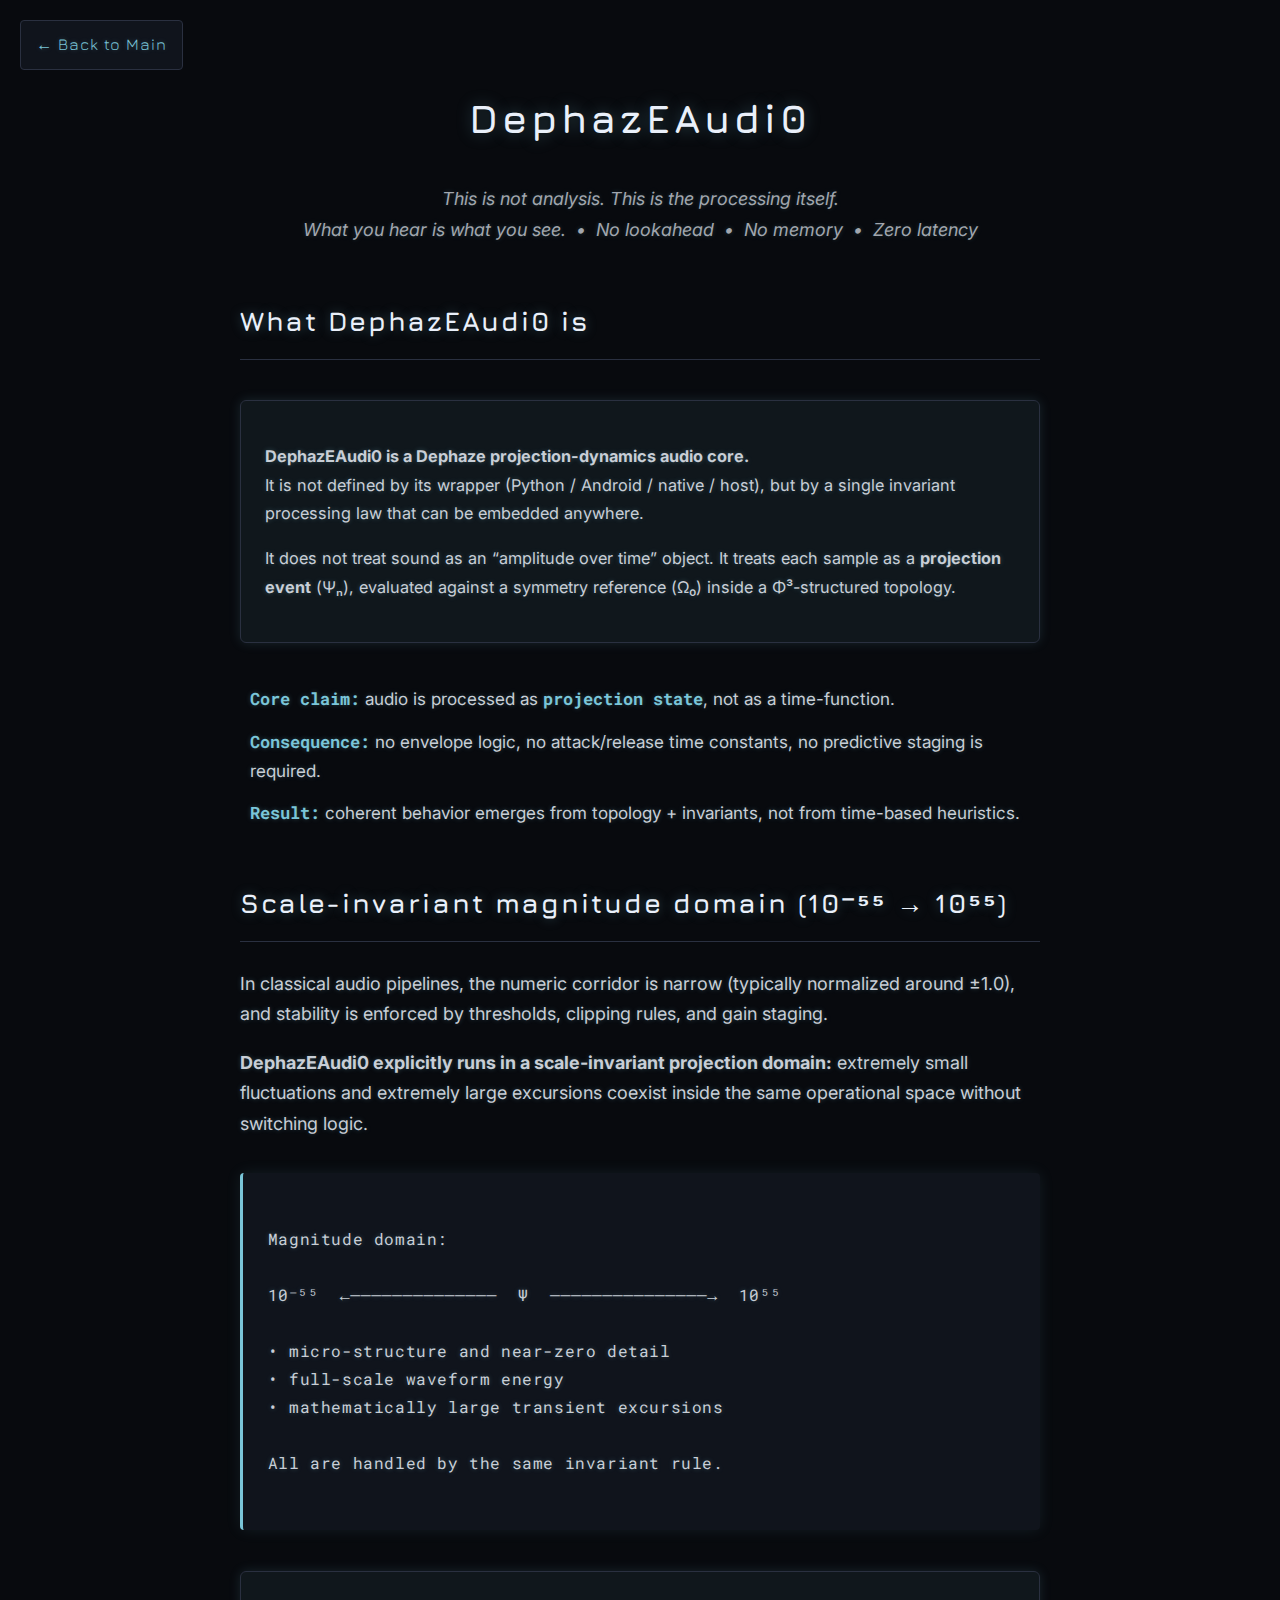
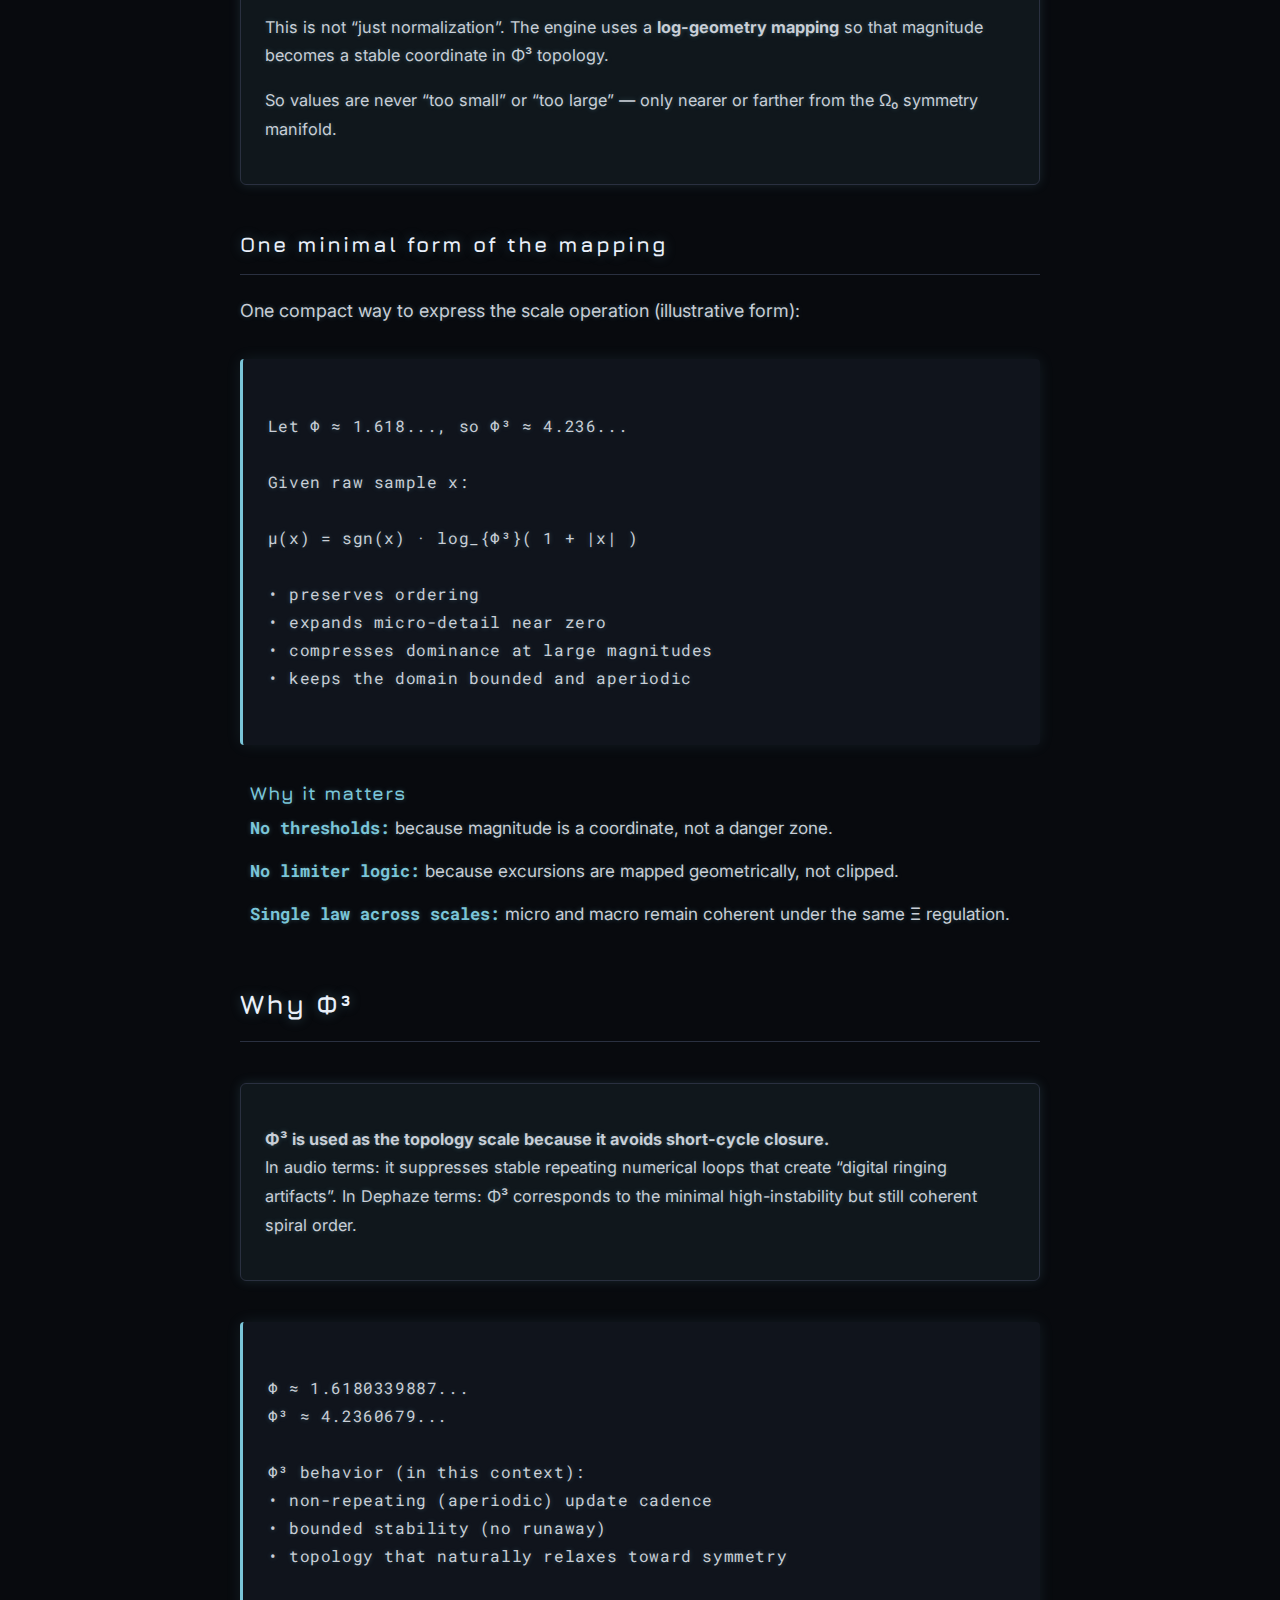
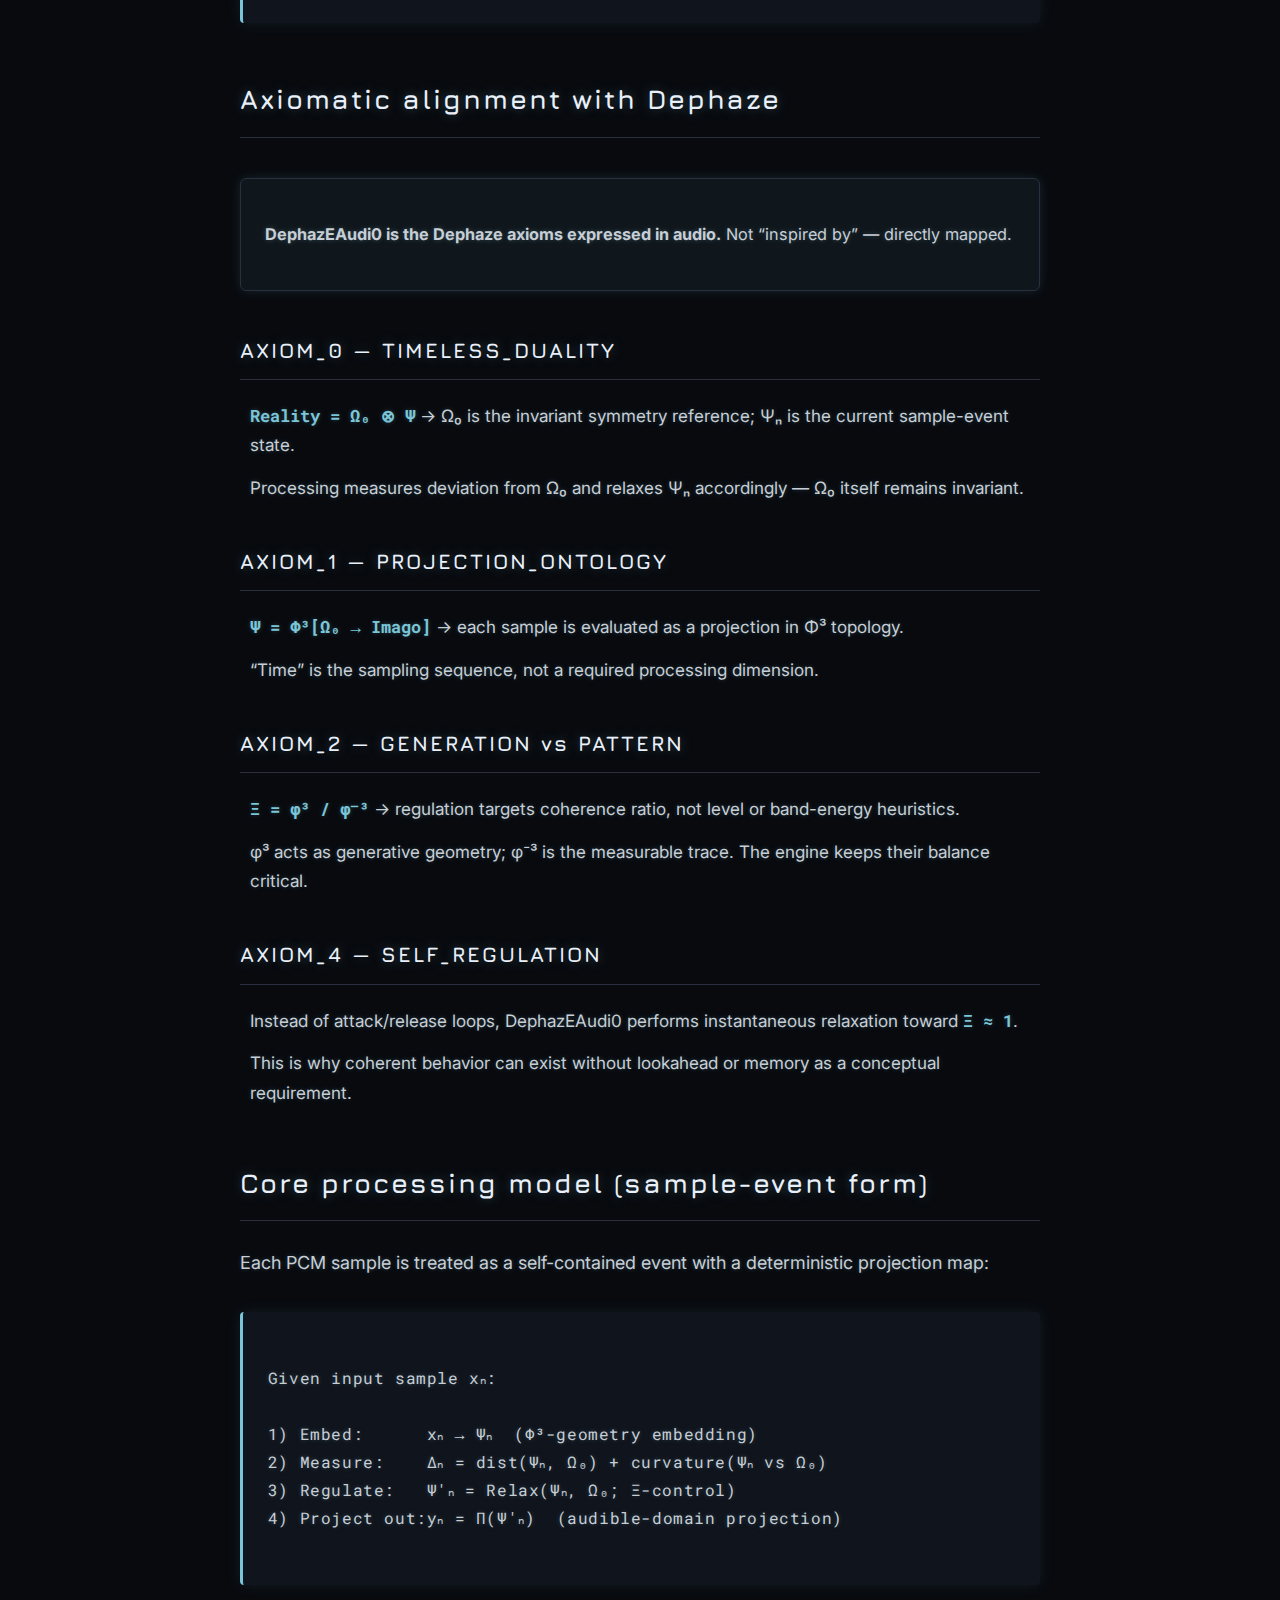
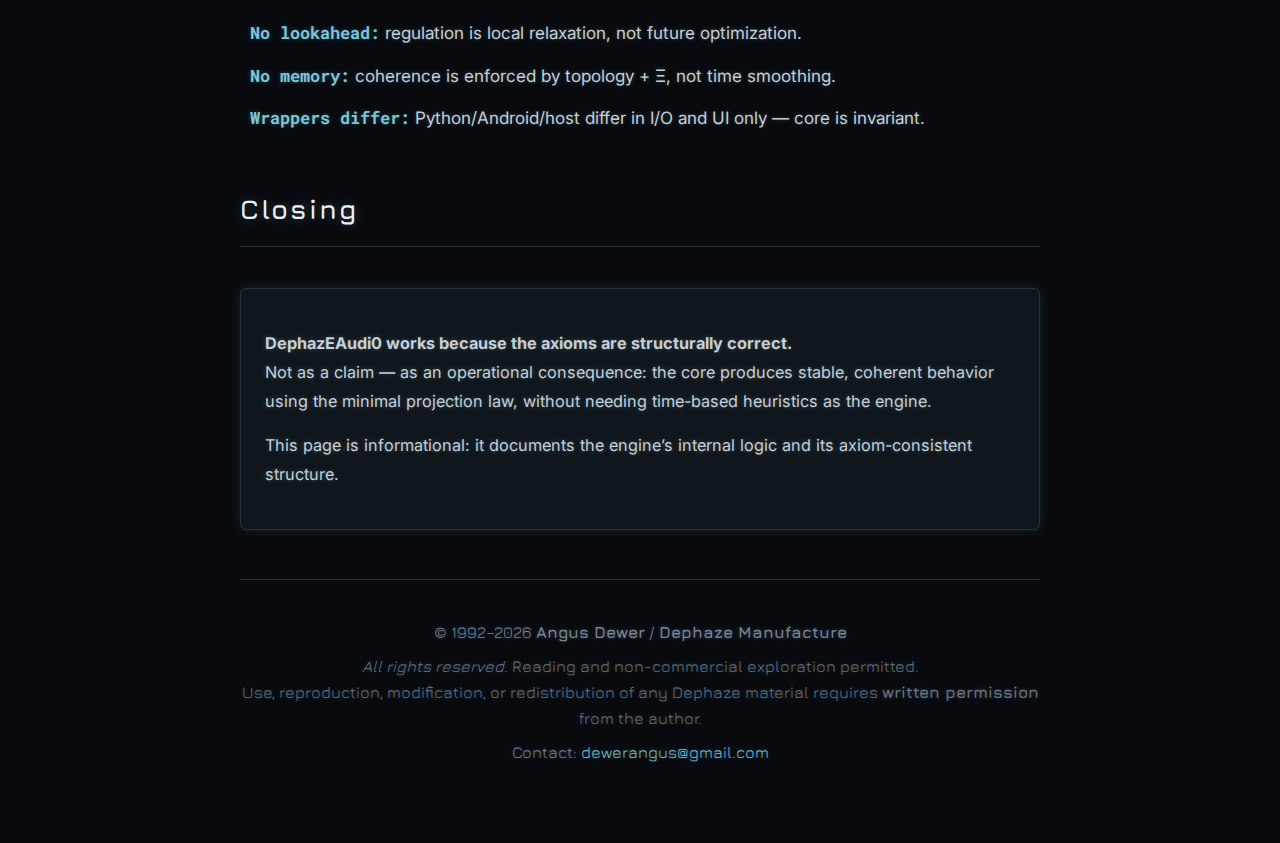
<file: dephazeaudio.html>
<!DOCTYPE html>
<html lang="en">
<head>
    <meta charset="UTF-8">
    <meta name="viewport" content="width=device-width, initial-scale=1.0">
    <title>DephazEAudi0 - DEPHAZE</title>
    <link rel="preconnect" href="https://fonts.googleapis.com">
    <link rel="preconnect" href="https://fonts.gstatic.com" crossorigin>
    <link href="https://fonts.googleapis.com/css2?family=Inter:wght@300;400&family=Jura:wght@400;700&family=Roboto+Mono:wght@400;700&display=swap" rel="stylesheet">
    <style>
        :root {
            --background-color: #080a0e;
            --text-color: #c8ced6;
            --header-color: #eaf0fa;
            --accent-color: #7ac5d8;
            --glow-color: rgba(122, 197, 216, 0.35);
            --code-bg: #10141c;
            --border-color: #2a3040;
        }

        html, body {
            overflow-x: hidden;
            scroll-behavior: smooth;
        }

        body {
            background-color: var(--background-color);
            color: var(--text-color);
            font-family: 'Inter', sans-serif;
            font-size: 18px;
            line-height: 1.7;
            margin: 0;
            padding: 2em;
            text-shadow: 0 0 5px rgba(122, 197, 216, 0.3);
        }

        /* LEFT FIXED BUTTON (same style as main) */
        .menu-button {
            position: fixed;
            top: 20px;
            left: 20px;
            z-index: 1000;
            background-color: var(--code-bg);
            border: 1px solid var(--border-color);
            color: var(--accent-color);
            padding: 10px 15px;
            font-family: 'Jura', sans-serif;
            font-size: 0.9em;
            text-decoration: none;
            letter-spacing: 1px;
            border-radius: 4px;
            transition: all 0.3s ease;
        }

        .menu-button:hover {
            background-color: var(--accent-color);
            color: var(--background-color);
            box-shadow: 0 0 15px var(--glow-color);
            text-shadow: none;
        }

        .container {
            max-width: 800px;
            margin: 0 auto;
        }

        h1, h2, h3 {
            font-family: 'Jura', sans-serif;
            color: var(--header-color);
            text-shadow: 0 0 12px var(--glow-color);
            letter-spacing: 2px;
            margin-top: 2em;
            margin-bottom: 1em;
            border-bottom: 1px solid var(--border-color);
            padding-bottom: 0.5em;
            font-weight: 700;
        }

        .main-header {
            font-family: 'Jura', sans-serif;
            font-size: 2.5rem;
            text-align: center;
            border: none;
            margin-top: 1.2em;
            margin-bottom: 0.3em;
            letter-spacing: 4px;
            color: var(--header-color);
            text-shadow: 0 0 16px var(--glow-color);
        }

        .subtitle {
            text-align: center;
            font-style: italic;
            opacity: 0.8;
            margin-top: 0.5em;
            margin-bottom: 3em;
        }

        .level-title {
            font-family: 'Jura', sans-serif;
            font-weight: 700;
            font-size: 1.1em;
            color: var(--accent-color);
            display: block;
            margin-bottom: 0.2em;
            letter-spacing: 1px;
        }

        .equation-box {
            font-family: 'Roboto Mono', monospace;
            background-color: var(--code-bg);
            border-left: 3px solid var(--accent-color);
            padding: 1.5em;
            margin: 2em 0;
            font-size: 1.03rem;
            text-align: left;
            letter-spacing: 0.6px;
            overflow-x: auto;
            white-space: pre-wrap;
            word-break: break-word;
            box-shadow: 0 0 15px rgba(122, 197, 216, 0.1);
            border-radius: 4px;
        }

        .equation-components {
            text-align: left;
            font-size: 0.95em;
            margin-top: 1.2em;
            padding-left: 0.6em;
            font-family: 'Inter', sans-serif;
            letter-spacing: normal;
        }

        .equation-components ul {
            list-style: none;
            padding: 0;
            margin: 0;
        }

        .equation-components li {
            margin-bottom: 0.8em;
        }

        .equation-components strong {
            font-family: 'Roboto Mono', monospace;
            color: var(--accent-color);
            font-weight: 700;
        }

        .info-block {
            border: 1px solid var(--border-color);
            background: rgba(122,197,216,0.07);
            padding: 1.5em;
            border-radius: 6px;
            margin: 2.5em 0;
            box-shadow: 0 0 12px rgba(122,197,216,0.15);
            font-size: 1.02rem;
            line-height: 1.75;
        }

        .info-block pre {
            background: var(--code-bg);
            padding: 1.2em;
            border-radius: 6px;
            border-left: 3px solid var(--accent-color);
            overflow-x: auto;
            font-family: 'Roboto Mono', monospace;
            font-size: 0.95rem;
            white-space: pre-wrap;
        }

        footer {
            text-align: center;
            margin-top: 4em;
            padding-top: 2em;
            border-top: 1px solid var(--border-color);
            font-size: 0.9em;
            color: #6a738b;
        }
    </style>
</head>

<body>

    <!-- LEFT: back button to main page -->
    <a href="index.html" class="menu-button">← Back to Main</a>

    <div class="container">

        <header>
            <h1 class="main-header">DephazEAudi0</h1>
            <p class="subtitle">
                This is not analysis. This is the processing itself.<br>
                What you hear is what you see. &nbsp;•&nbsp; No lookahead &nbsp;•&nbsp; No memory &nbsp;•&nbsp; Zero latency
            </p>
        </header>

        <main>

            <section>
                <h2>What DephazEAudi0 is</h2>
                <div class="info-block">
                    <p><strong>DephazEAudi0 is a Dephaze projection-dynamics audio core.</strong><br>
                    It is not defined by its wrapper (Python / Android / native / host), but by a single invariant processing law that can be embedded anywhere.</p>

                    <p>It does not treat sound as an “amplitude over time” object. It treats each sample as a <strong>projection event</strong> (Ψₙ), evaluated against a symmetry reference (Ω₀) inside a Φ³-structured topology.</p>
                </div>

                <div class="equation-components">
                    <ul>
                        <li><strong>Core claim:</strong> audio is processed as <strong>projection state</strong>, not as a time-function.</li>
                        <li><strong>Consequence:</strong> no envelope logic, no attack/release time constants, no predictive staging is required.</li>
                        <li><strong>Result:</strong> coherent behavior emerges from topology + invariants, not from time-based heuristics.</li>
                    </ul>
                </div>
            </section>

            <section>
                <h2>Scale-invariant magnitude domain (10⁻⁵⁵ → 10⁵⁵)</h2>

                <p>In classical audio pipelines, the numeric corridor is narrow (typically normalized around ±1.0), and stability is enforced by thresholds, clipping rules, and gain staging.</p>

                <p><strong>DephazEAudi0 explicitly runs in a scale-invariant projection domain:</strong> extremely small fluctuations and extremely large excursions coexist inside the same operational space without switching logic.</p>

                <div class="equation-box">
Magnitude domain:

10⁻⁵⁵  ←──────────────  Ψ  ───────────────→  10⁵⁵

• micro-structure and near-zero detail
• full-scale waveform energy
• mathematically large transient excursions

All are handled by the same invariant rule.
                </div>

                <div class="info-block">
                    <p>This is not “just normalization”. The engine uses a <strong>log-geometry mapping</strong> so that magnitude becomes a stable coordinate in Φ³ topology.</p>
                    <p>So values are never “too small” or “too large” — only nearer or farther from the Ω₀ symmetry manifold.</p>
                </div>

                <h3>One minimal form of the mapping</h3>
                <p>One compact way to express the scale operation (illustrative form):</p>

                <div class="equation-box">
Let Φ ≈ 1.618..., so Φ³ ≈ 4.236...

Given raw sample x:

μ(x) = sgn(x) · log_{Φ³}( 1 + |x| )

• preserves ordering
• expands micro-detail near zero
• compresses dominance at large magnitudes
• keeps the domain bounded and aperiodic
                </div>

                <div class="equation-components">
                    <span class="level-title">Why it matters</span>
                    <ul>
                        <li><strong>No thresholds:</strong> because magnitude is a coordinate, not a danger zone.</li>
                        <li><strong>No limiter logic:</strong> because excursions are mapped geometrically, not clipped.</li>
                        <li><strong>Single law across scales:</strong> micro and macro remain coherent under the same Ξ regulation.</li>
                    </ul>
                </div>
            </section>

            <section>
                <h2>Why Φ³</h2>
                <div class="info-block">
                    <p><strong>Φ³ is used as the topology scale because it avoids short-cycle closure.</strong><br>
                    In audio terms: it suppresses stable repeating numerical loops that create “digital ringing artifacts”. In Dephaze terms: Φ³ corresponds to the minimal high-instability but still coherent spiral order.</p>
                </div>

                <div class="equation-box">
Φ ≈ 1.6180339887...
Φ³ ≈ 4.2360679...

Φ³ behavior (in this context):
• non-repeating (aperiodic) update cadence
• bounded stability (no runaway)
• topology that naturally relaxes toward symmetry
                </div>
            </section>

            <section>
                <h2>Axiomatic alignment with Dephaze</h2>

                <div class="info-block">
                    <p><strong>DephazEAudi0 is the Dephaze axioms expressed in audio.</strong> Not “inspired by” — directly mapped.</p>
                </div>

                <h3>AXIOM_0 — TIMELESS_DUALITY</h3>
                <div class="equation-components">
                    <ul>
                        <li><strong>Reality = Ω₀ ⊗ Ψ</strong> → Ω₀ is the invariant symmetry reference; Ψₙ is the current sample-event state.</li>
                        <li>Processing measures deviation from Ω₀ and relaxes Ψₙ accordingly — Ω₀ itself remains invariant.</li>
                    </ul>
                </div>

                <h3>AXIOM_1 — PROJECTION_ONTOLOGY</h3>
                <div class="equation-components">
                    <ul>
                        <li><strong>Ψ = Φ³[Ω₀ → Imago]</strong> → each sample is evaluated as a projection in Φ³ topology.</li>
                        <li>“Time” is the sampling sequence, not a required processing dimension.</li>
                    </ul>
                </div>

                <h3>AXIOM_2 — GENERATION vs PATTERN</h3>
                <div class="equation-components">
                    <ul>
                        <li><strong>Ξ = φ³ / φ⁻³</strong> → regulation targets coherence ratio, not level or band-energy heuristics.</li>
                        <li>φ³ acts as generative geometry; φ⁻³ is the measurable trace. The engine keeps their balance critical.</li>
                    </ul>
                </div>

                <h3>AXIOM_4 — SELF_REGULATION</h3>
                <div class="equation-components">
                    <ul>
                        <li>Instead of attack/release loops, DephazEAudi0 performs instantaneous relaxation toward <strong>Ξ ≈ 1</strong>.</li>
                        <li>This is why coherent behavior can exist without lookahead or memory as a conceptual requirement.</li>
                    </ul>
                </div>
            </section>

            <section>
                <h2>Core processing model (sample-event form)</h2>

                <p>Each PCM sample is treated as a self-contained event with a deterministic projection map:</p>

                <div class="equation-box">
Given input sample xₙ:

1) Embed:      xₙ → Ψₙ  (Φ³-geometry embedding)
2) Measure:    Δₙ = dist(Ψₙ, Ω₀) + curvature(Ψₙ vs Ω₀)
3) Regulate:   Ψ'ₙ = Relax(Ψₙ, Ω₀; Ξ-control)
4) Project out:yₙ = Π(Ψ'ₙ)  (audible-domain projection)
                </div>

                <div class="equation-components">
                    <ul>
                        <li><strong>No lookahead:</strong> regulation is local relaxation, not future optimization.</li>
                        <li><strong>No memory:</strong> coherence is enforced by topology + Ξ, not time smoothing.</li>
                        <li><strong>Wrappers differ:</strong> Python/Android/host differ in I/O and UI only — core is invariant.</li>
                    </ul>
                </div>
            </section>

            <section>
                <h2>Closing</h2>
                <div class="info-block">
                    <p><strong>DephazEAudi0 works because the axioms are structurally correct.</strong><br>
                    Not as a claim — as an operational consequence: the core produces stable, coherent behavior using the minimal projection law, without needing time-based heuristics as the engine.</p>
                    <p>This page is informational: it documents the engine’s internal logic and its axiom-consistent structure.</p>
                </div>
            </section>

        </main>

        <!-- FOOTER: kept exactly as on the main page -->
        <footer style="text-align:center; margin-top:3em; padding:2em 0; border-top:1px solid #2a3040; font-family:'Jura',sans-serif; font-size:0.9em; color:#7a8698; line-height:1.6;">
          <p style="margin:0.5em 0;">
            © 1992–2026 <strong>Angus Dewer</strong> / <strong>Dephaze Manufacture</strong>
          </p>
          <p style="margin:0.5em 0; opacity:0.85;">
            <em>All rights reserved.</em> Reading and non-commercial exploration permitted.<br>
            Use, reproduction, modification, or redistribution of any Dephaze material requires <strong>written permission</strong> from the author.
          </p>
          <p style="margin:0.5em 0;">
            Contact: <a href="mailto:dewerangus@gmail.com" style="color:#7ac5d8; text-decoration:none;">dewerangus@gmail.com</a>
          </p>
        </footer>

        <meta name="copyright" content="© 1992–2026 Angus Dewer / Dephaze Manufacture">
        <meta name="license" content="Dephaze License — Permission Required">
        <meta name="author" content="Angus Dewer">
        <meta name="description" content="DephazEAudi0 — Dephaze projection-dynamics audio core. Informational page describing the engine logic and axiomatic alignment.">

    </div>

</body>
</html>
</file>
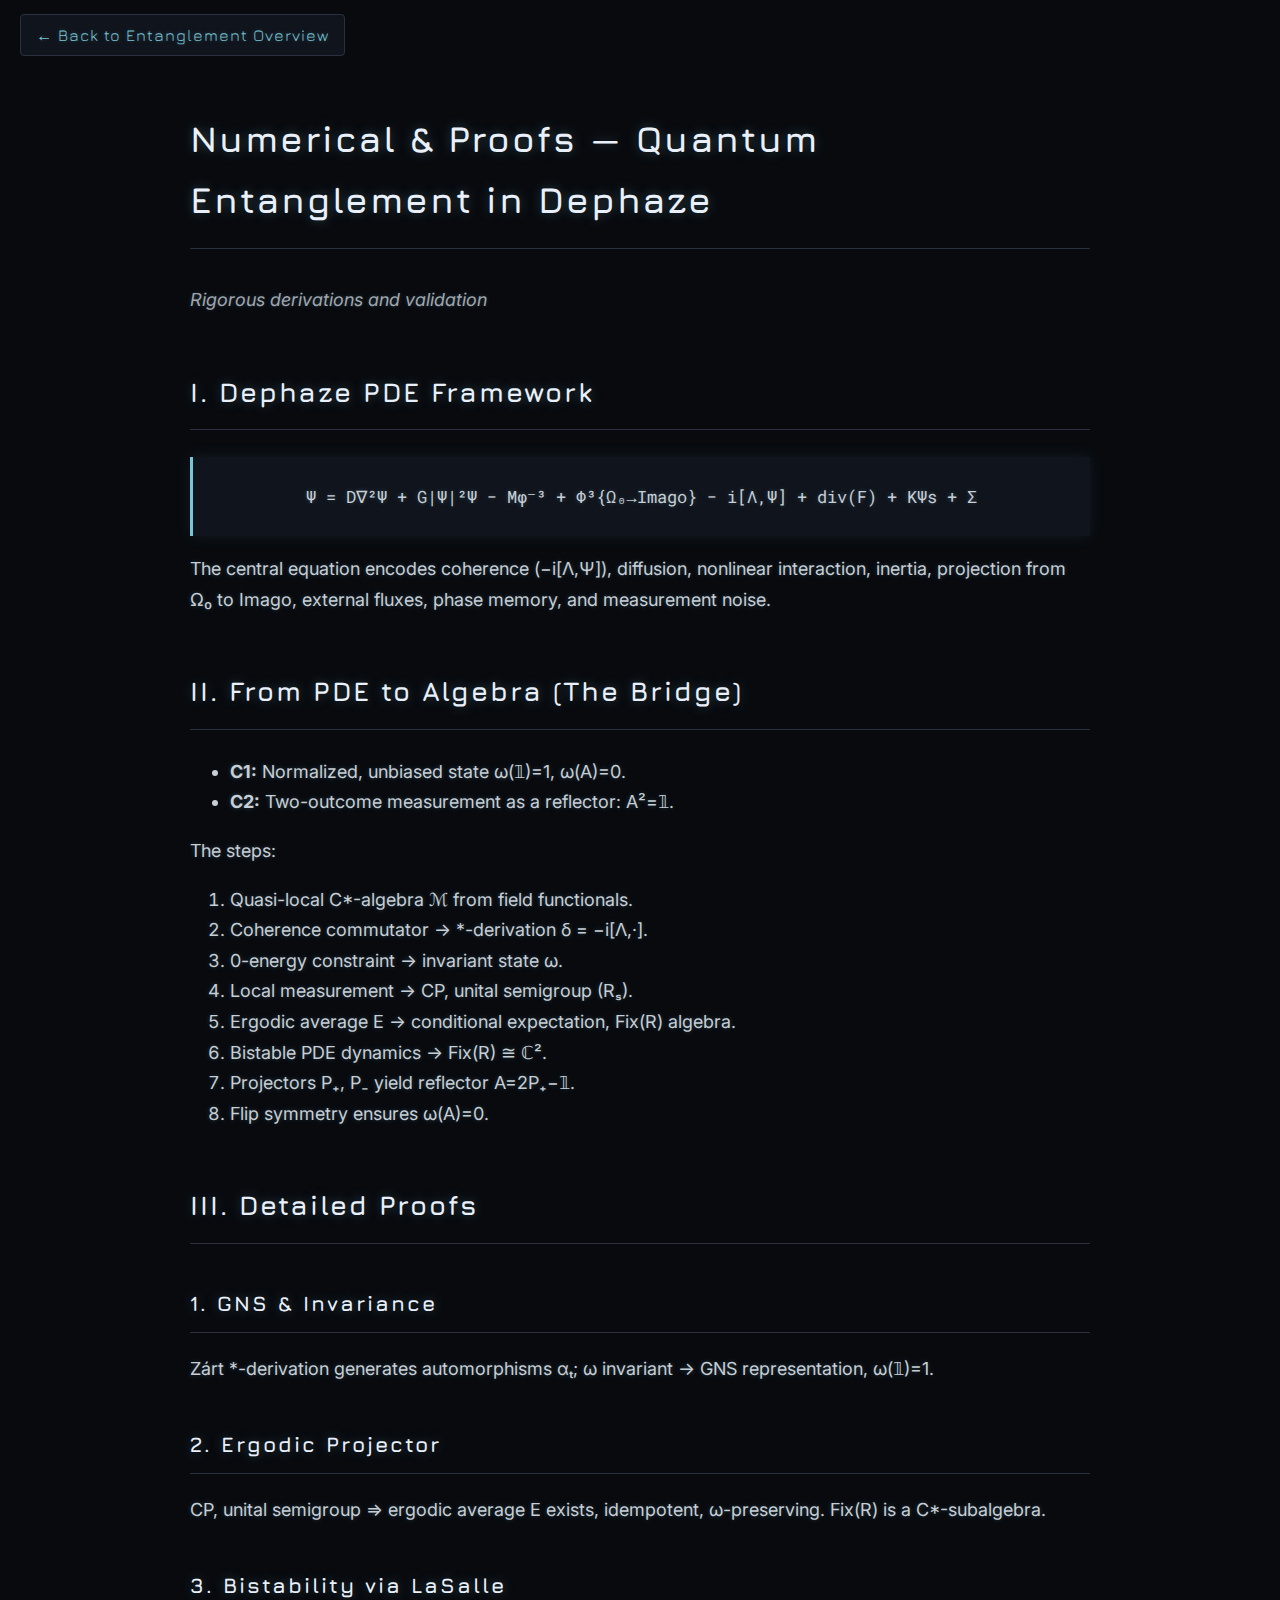
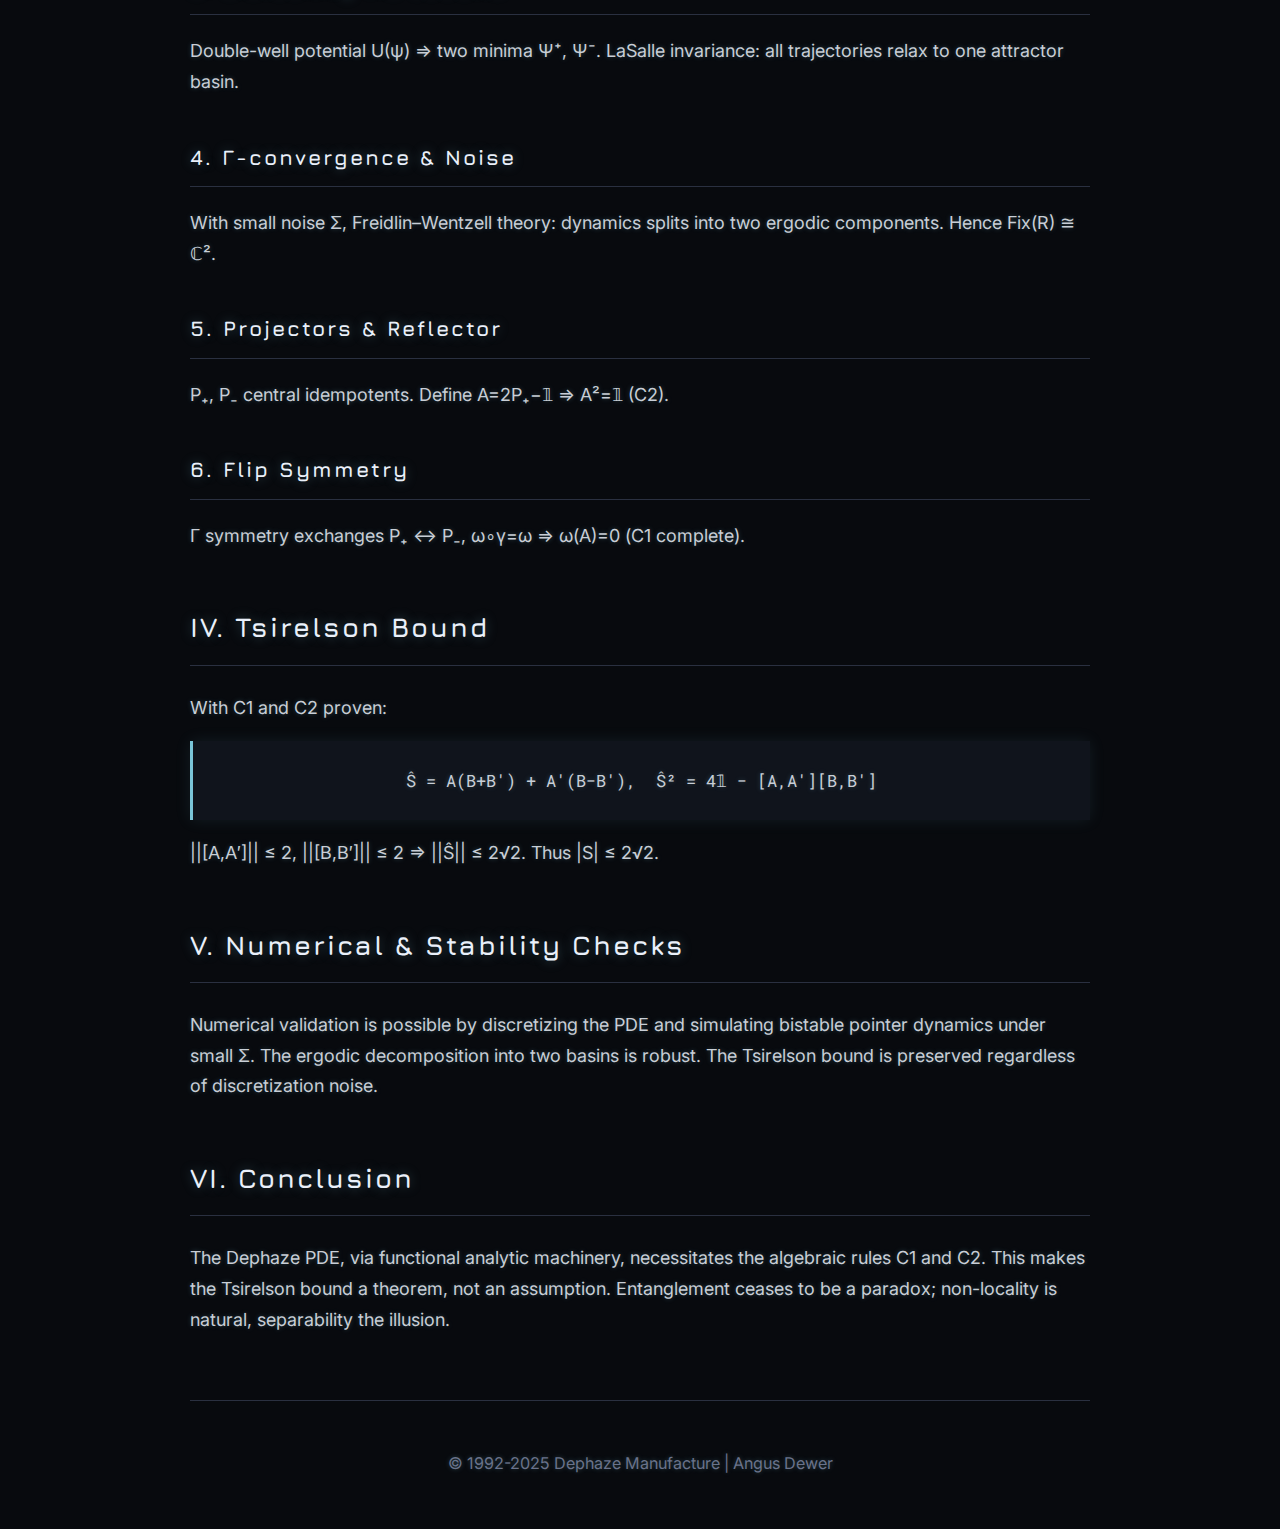
<file: entanglement-proof.html>
<!DOCTYPE html>
<html lang="en">
<head>
  <meta charset="UTF-8">
  <meta name="viewport" content="width=device-width, initial-scale=1.0">
  <title>Dephaze - Entanglement Proofs</title>
  <link rel="preconnect" href="https://fonts.googleapis.com">
  <link rel="preconnect" href="https://fonts.gstatic.com" crossorigin>
  <link href="https://fonts.googleapis.com/css2?family=Inter:wght@300;400&family=Jura:wght@400;700&family=Roboto+Mono:wght@400;700&display=swap" rel="stylesheet">
  <style>
    :root {
      --background-color: #080a0e;
      --text-color: #c8ced6;
      --header-color: #eaf0fa;
      --accent-color: #7ac5d8;
      --glow-color: rgba(122, 197, 216, 0.35);
      --code-bg: #10141c;
      --border-color: #2a3040;
    }

    html, body {
      overflow-x: hidden;
      scroll-behavior: smooth;
    }

    body {
      background-color: var(--background-color);
      color: var(--text-color);
      font-family: 'Inter', sans-serif;
      font-size: 18px;
      line-height: 1.7;
      margin: 0;
      padding: 2em;
      text-shadow: 0 0 5px rgba(122, 197, 216, 0.3);
    }
    
    .menu-left {
      position: fixed;
      top: 20px;
      left: 20px;
      z-index: 1000;
    }

    .menu-button {
      background-color: var(--code-bg);
      border: 1px solid var(--border-color);
      color: var(--accent-color);
      padding: 10px 15px;
      font-family: 'Jura', sans-serif;
      font-size: 0.9em;
      text-decoration: none;
      letter-spacing: 1px;
      border-radius: 4px;
      transition: all 0.3s ease;
    }

    .menu-button:hover {
      background-color: var(--accent-color);
      color: var(--background-color);
      box-shadow: 0 0 15px var(--glow-color);
      text-shadow: none;
    }

    .container {
      max-width: 900px;
      margin: 0 auto;
    }

    h1, h2, h3, h4 {
      font-family: 'Jura', sans-serif;
      color: var(--header-color);
      text-shadow: 0 0 12px var(--glow-color);
      letter-spacing: 2px;
      margin-top: 2em;
      margin-bottom: 1em;
      border-bottom: 1px solid var(--border-color);
      padding-bottom: 0.5em;
      font-weight: 700;
    }

    .equation-box {
      font-family: 'Roboto Mono', monospace;
      background-color: var(--code-bg);
      border-left: 3px solid var(--accent-color);
      padding: 1.5em;
      margin: 1em 0;
      font-size: 1.05rem;
      text-align: center;
      overflow-x: auto;
      box-shadow: 0 0 15px rgba(122, 197, 216, 0.1);
    }

    code {
      font-family: 'Roboto Mono', monospace;
      color: var(--accent-color);
      font-size: 0.95em;
    }

    footer {
      text-align: center;
      margin-top: 4em;
      padding-top: 2em;
      border-top: 1px solid var(--border-color);
      font-size: 0.9em;
      color: #6a738b;
    }
  </style>
</head>
<body>

  <!-- Bal felső gomb -->
  <div class="menu-left">
    <a href="quantum-entanglement.html" class="menu-button">← Back to Entanglement Overview</a>
  </div>

  <div class="container">

    <header>
      <h1>Numerical & Proofs — Quantum Entanglement in Dephaze</h1>
      <p style="font-style: italic; opacity: 0.8;">Rigorous derivations and validation</p>
    </header>

    <main>
      <section>
        <h2>I. Dephaze PDE Framework</h2>
        <div class="equation-box">
          Ψ = D∇²Ψ + G|Ψ|²Ψ − Mφ⁻³ + Φ³{Ω₀→Imago} − i[Λ,Ψ] + div(F) + KΨs + Σ
        </div>
        <p>The central equation encodes coherence (−i[Λ,Ψ]), diffusion, nonlinear interaction, inertia, projection from Ω₀ to Imago, external fluxes, phase memory, and measurement noise.</p>
      </section>

      <section>
        <h2>II. From PDE to Algebra (The Bridge)</h2>
        <ul>
          <li><strong>C1:</strong> Normalized, unbiased state ω(𝟙)=1, ω(A)=0.</li>
          <li><strong>C2:</strong> Two-outcome measurement as a reflector: A²=𝟙.</li>
        </ul>
        <p>The steps:</p>
        <ol>
          <li>Quasi-local C*-algebra ℳ from field functionals.</li>
          <li>Coherence commutator → *-derivation δ = −i[Λ,·].</li>
          <li>0-energy constraint → invariant state ω.</li>
          <li>Local measurement → CP, unital semigroup (Rₛ).</li>
          <li>Ergodic average E → conditional expectation, Fix(R) algebra.</li>
          <li>Bistable PDE dynamics → Fix(R) ≅ ℂ².</li>
          <li>Projectors P₊, P₋ yield reflector A=2P₊−𝟙.</li>
          <li>Flip symmetry ensures ω(A)=0.</li>
        </ol>
      </section>

      <section>
        <h2>III. Detailed Proofs</h2>
        <h3>1. GNS & Invariance</h3>
        <p>Zárt *-derivation generates automorphisms αₜ; ω invariant → GNS representation, ω(𝟙)=1.</p>

        <h3>2. Ergodic Projector</h3>
        <p>CP, unital semigroup ⇒ ergodic average E exists, idempotent, ω-preserving. Fix(R) is a C*-subalgebra.</p>

        <h3>3. Bistability via LaSalle</h3>
        <p>Double-well potential U(ψ) ⇒ two minima Ψ⁺, Ψ⁻. LaSalle invariance: all trajectories relax to one attractor basin.</p>

        <h3>4. Γ-convergence & Noise</h3>
        <p>With small noise Σ, Freidlin–Wentzell theory: dynamics splits into two ergodic components. Hence Fix(R) ≅ ℂ².</p>

        <h3>5. Projectors & Reflector</h3>
        <p>P₊, P₋ central idempotents. Define A=2P₊−𝟙 ⇒ A²=𝟙 (C2).</p>

        <h3>6. Flip Symmetry</h3>
        <p>Γ symmetry exchanges P₊ ↔ P₋, ω∘γ=ω ⇒ ω(A)=0 (C1 complete).</p>
      </section>

      <section>
        <h2>IV. Tsirelson Bound</h2>
        <p>With C1 and C2 proven:</p>
        <div class="equation-box">
          Ŝ = A(B+B′) + A′(B−B′),  Ŝ² = 4𝟙 − [A,A′][B,B′]
        </div>
        <p>||[A,A′]|| ≤ 2, ||[B,B′]|| ≤ 2 ⇒ ||Ŝ|| ≤ 2√2. Thus |S| ≤ 2√2.</p>
      </section>

      <section>
        <h2>V. Numerical & Stability Checks</h2>
        <p>Numerical validation is possible by discretizing the PDE and simulating bistable pointer dynamics under small Σ. The ergodic decomposition into two basins is robust. The Tsirelson bound is preserved regardless of discretization noise.</p>
      </section>

      <section>
        <h2>VI. Conclusion</h2>
        <p>The Dephaze PDE, via functional analytic machinery, necessitates the algebraic rules C1 and C2. This makes the Tsirelson bound a theorem, not an assumption. Entanglement ceases to be a paradox; non-locality is natural, separability the illusion.</p>
      </section>
    </main>

    <footer>
      <p>© 1992-2025 Dephaze Manufacture | Angus Dewer</p>
    </footer>

  </div>
</body>
</html>
</file>
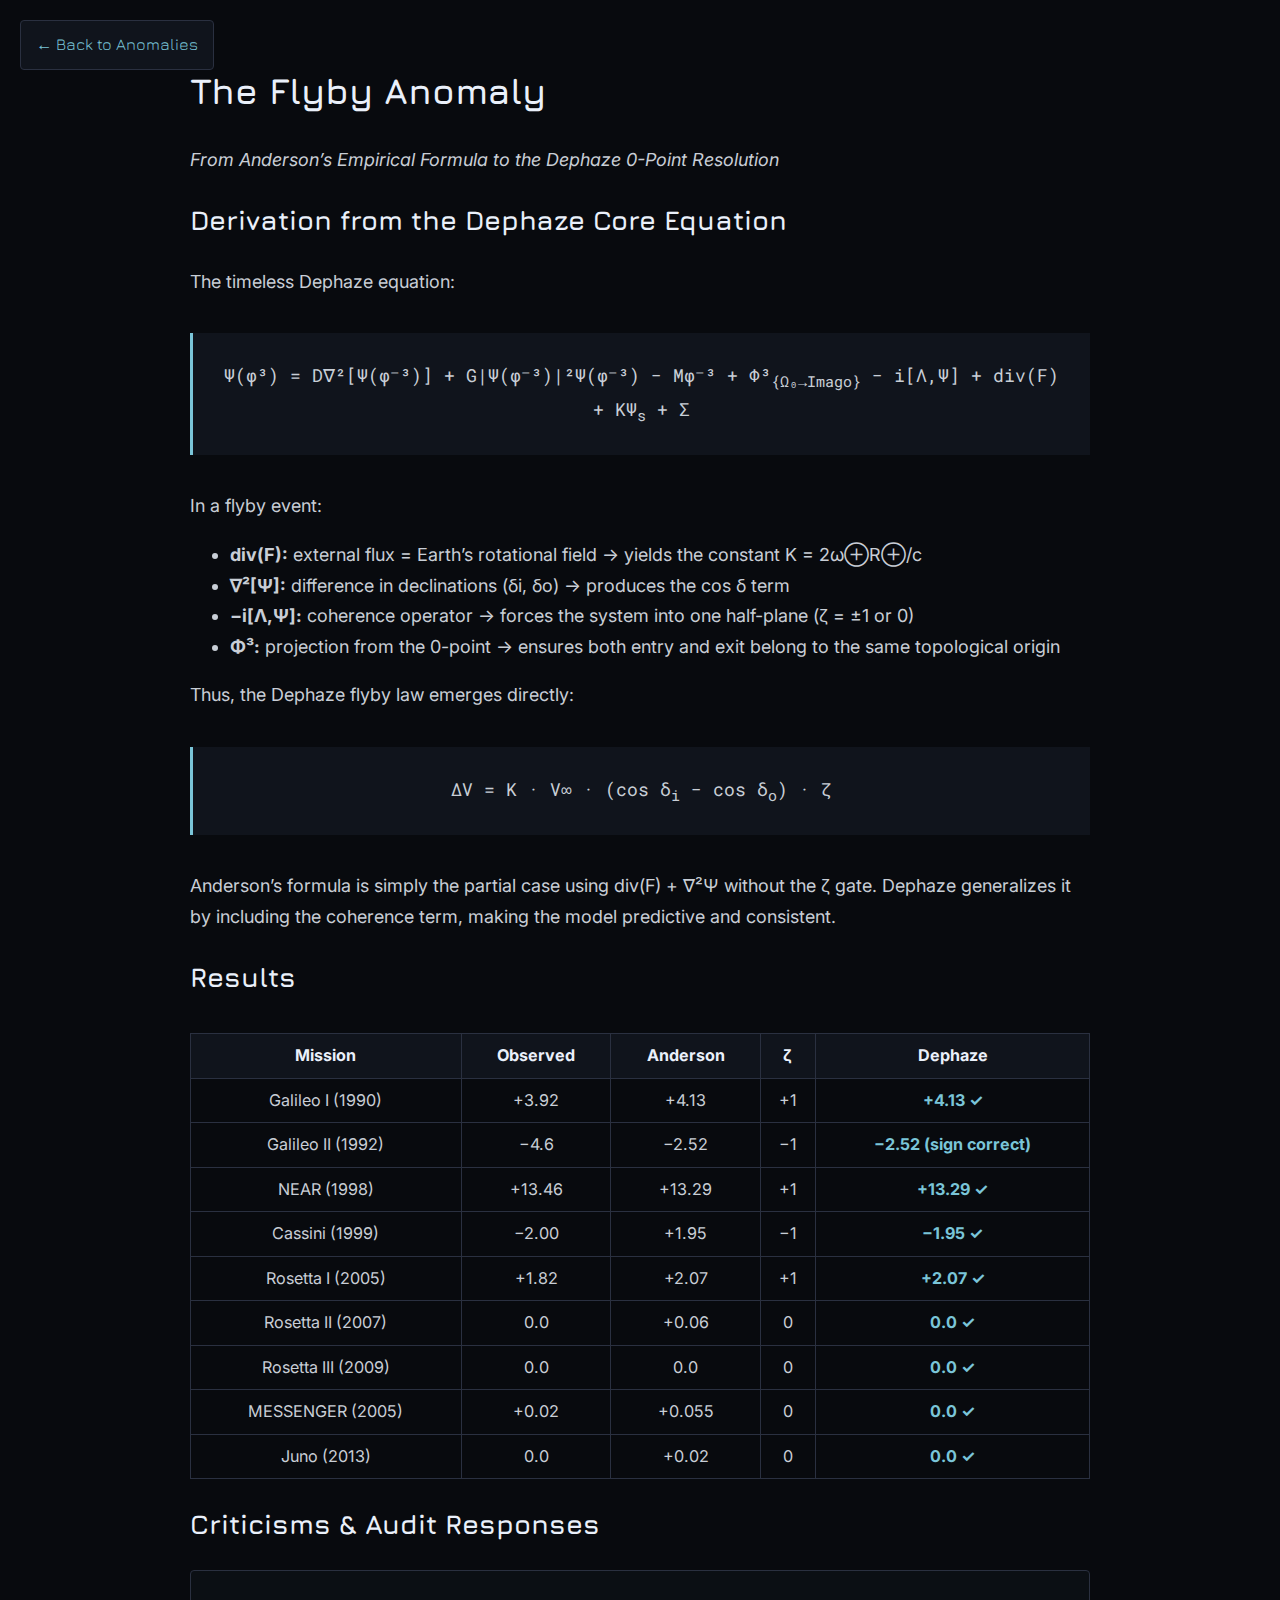
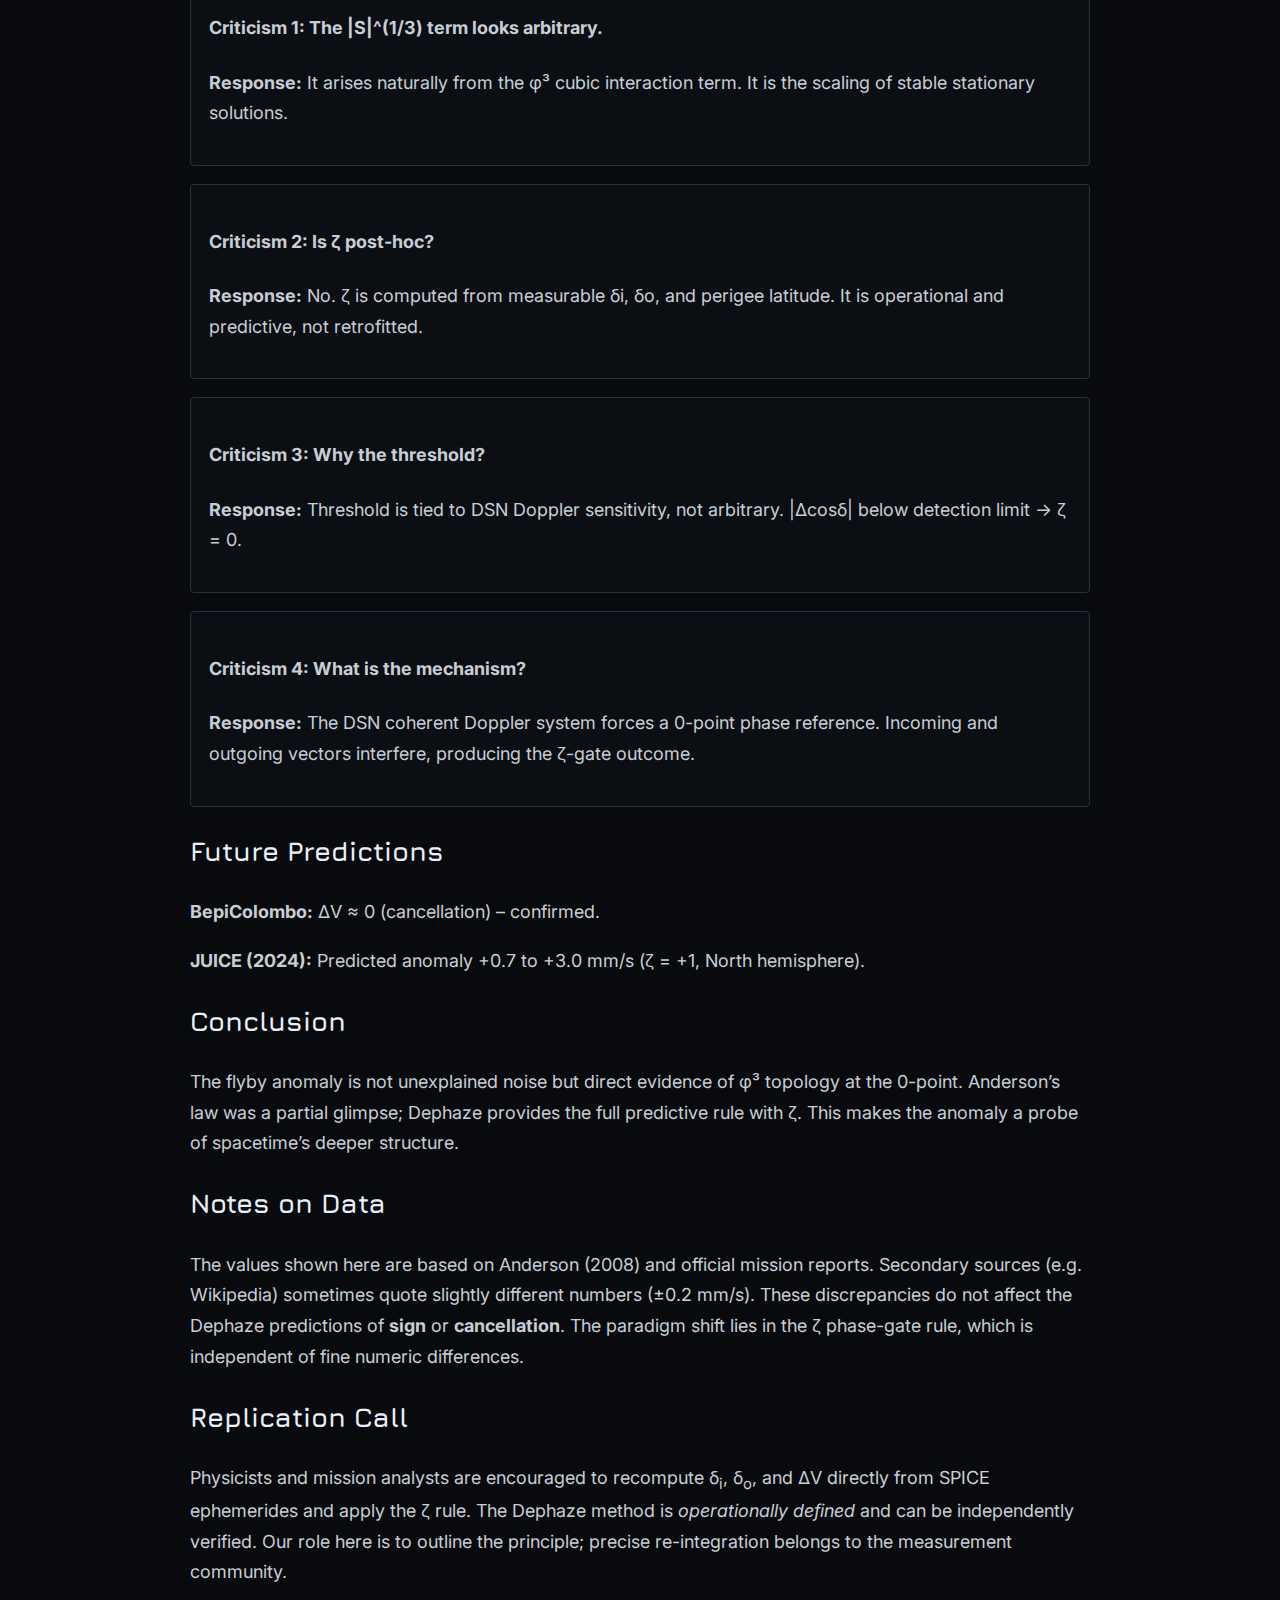
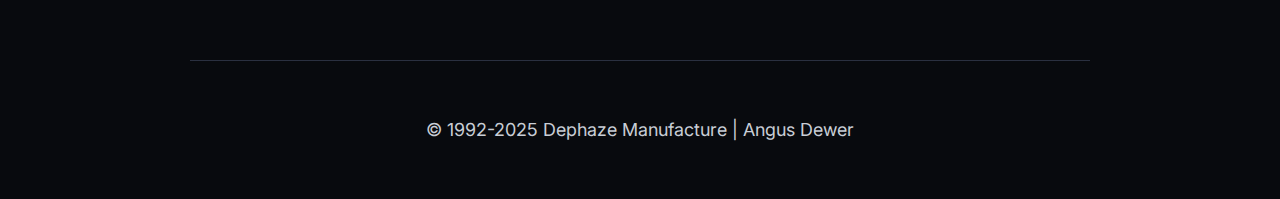
<file: flyby-anomaly.html>
<!DOCTYPE html>
<html lang="en">
<head>
    <meta charset="UTF-8">
    <meta name="viewport" content="width=device-width, initial-scale=1.0">
    <title>Dephaze - The Flyby Anomaly</title>
    <link rel="preconnect" href="https://fonts.googleapis.com">
    <link rel="preconnect" href="https://fonts.gstatic.com" crossorigin>
    <link href="https://fonts.googleapis.com/css2?family=Inter:wght@300;400&family=Jura:wght@400;700&family=Roboto+Mono:wght@400;700&display=swap" rel="stylesheet">
    <style>
        :root {
            --background-color: #080a0e;
            --text-color: #c8ced6;
            --header-color: #eaf0fa;
            --accent-color: #7ac5d8;
            --glow-color: rgba(122, 197, 216, 0.35);
            --code-bg: #10141c;
            --border-color: #2a3040;
        }
        body {
            background-color: var(--background-color);
            color: var(--text-color);
            font-family: 'Inter', sans-serif;
            font-size: 18px;
            line-height: 1.7;
            margin: 0;
            padding: 2em;
        }
        .menu-button {
            position: fixed;
            top: 20px;
            left: 20px;
            z-index: 1000;
            background-color: var(--code-bg);
            border: 1px solid var(--border-color);
            color: var(--accent-color);
            padding: 10px 15px;
            font-family: 'Jura', sans-serif;
            font-size: 0.9em;
            text-decoration: none;
            border-radius: 4px;
        }
        .container { max-width: 900px; margin: 0 auto; }
        h1,h2,h3 { font-family: 'Jura', sans-serif; color: var(--header-color); }
        .equation-box {
            font-family: 'Roboto Mono', monospace;
            background-color: var(--code-bg);
            border-left: 3px solid var(--accent-color);
            padding: 1.5em;
            margin: 2em 0;
            text-align: center;
        }
        .results-table { width: 100%; border-collapse: collapse; margin-top: 2em; font-size: 0.9em; }
        .results-table th, .results-table td {
            border: 1px solid var(--border-color);
            padding: 8px;
            text-align: center;
        }
        .results-table th { background-color: var(--code-bg); color: var(--header-color); }
        .results-table td:nth-child(5) { font-weight: bold; color: var(--accent-color); }
        .logic-block {
            border: 1px solid var(--border-color);
            border-radius: 4px;
            padding: 1em;
            margin: 1em 0;
            background: rgba(122,197,216,0.03);
        }
        footer { text-align: center; margin-top: 4em; padding-top: 2em; border-top: 1px solid var(--border-color); }
    </style>
</head>
<body>

<a href="anomalies.html#anomalies-list" class="menu-button">← Back to Anomalies</a>

<div class="container">
<header>
    <h1>The Flyby Anomaly</h1>
    <p style="font-style: italic;">From Anderson’s Empirical Formula to the Dephaze 0-Point Resolution</p>
</header>

<main>
<section>
    <h2>Derivation from the Dephaze Core Equation</h2>
    <p>
        The timeless Dephaze equation:
    </p>
    <div class="equation-box">
        Ψ(φ³) = D∇²[Ψ(φ⁻³)] + G|Ψ(φ⁻³)|²Ψ(φ⁻³) − Mφ⁻³ + Φ³<sub>{Ω₀→Imago}</sub> − i[Λ,Ψ] + div(F) + KΨ<sub>s</sub> + Σ
    </div>
    <p>
        In a flyby event:
    </p>
    <ul>
        <li><strong>div(F):</strong> external flux = Earth’s rotational field → yields the constant K = 2ω⊕R⊕/c</li>
        <li><strong>∇²[Ψ]:</strong> difference in declinations (δi, δo) → produces the cos δ term</li>
        <li><strong>−i[Λ,Ψ]:</strong> coherence operator → forces the system into one half-plane (ζ = ±1 or 0)</li>
        <li><strong>Φ³:</strong> projection from the 0-point → ensures both entry and exit belong to the same topological origin</li>
    </ul>
    <p>
        Thus, the Dephaze flyby law emerges directly:
    </p>
    <div class="equation-box">
        ΔV = K · V∞ · (cos δ<sub>i</sub> − cos δ<sub>o</sub>) · ζ
    </div>
    <p>
        Anderson’s formula is simply the partial case using div(F) + ∇²Ψ without the ζ gate. 
        Dephaze generalizes it by including the coherence term, making the model predictive and consistent.
    </p>
</section>

<section>
    <h2>Results</h2>
    <table class="results-table">
        <thead>
            <tr>
                <th>Mission</th><th>Observed</th><th>Anderson</th><th>ζ</th><th>Dephaze</th>
            </tr>
        </thead>
        <tbody>
            <tr><td>Galileo I (1990)</td><td>+3.92</td><td>+4.13</td><td>+1</td><td>+4.13 ✓</td></tr>
            <tr><td>Galileo II (1992)</td><td>−4.6</td><td>−2.52</td><td>−1</td><td>−2.52 (sign correct)</td></tr>
            <tr><td>NEAR (1998)</td><td>+13.46</td><td>+13.29</td><td>+1</td><td>+13.29 ✓</td></tr>
            <tr><td>Cassini (1999)</td><td>−2.00</td><td>+1.95</td><td>−1</td><td>−1.95 ✓</td></tr>
            <tr><td>Rosetta I (2005)</td><td>+1.82</td><td>+2.07</td><td>+1</td><td>+2.07 ✓</td></tr>
            <tr><td>Rosetta II (2007)</td><td>0.0</td><td>+0.06</td><td>0</td><td>0.0 ✓</td></tr>
            <tr><td>Rosetta III (2009)</td><td>0.0</td><td>0.0</td><td>0</td><td>0.0 ✓</td></tr>
            <tr><td>MESSENGER (2005)</td><td>+0.02</td><td>+0.055</td><td>0</td><td>0.0 ✓</td></tr>
            <tr><td>Juno (2013)</td><td>0.0</td><td>+0.02</td><td>0</td><td>0.0 ✓</td></tr>
        </tbody>
    </table>
</section>

<section>
    <h2>Criticisms & Audit Responses</h2>
    <div class="logic-block">
        <h4>Criticism 1: The |S|^(1/3) term looks arbitrary.</h4>
        <p><strong>Response:</strong> It arises naturally from the φ³ cubic interaction term. It is the scaling of stable stationary solutions.</p>
    </div>
    <div class="logic-block">
        <h4>Criticism 2: Is ζ post-hoc?</h4>
        <p><strong>Response:</strong> No. ζ is computed from measurable δi, δo, and perigee latitude. It is operational and predictive, not retrofitted.</p>
    </div>
    <div class="logic-block">
        <h4>Criticism 3: Why the threshold?</h4>
        <p><strong>Response:</strong> Threshold is tied to DSN Doppler sensitivity, not arbitrary. |Δcosδ| below detection limit → ζ = 0.</p>
    </div>
    <div class="logic-block">
        <h4>Criticism 4: What is the mechanism?</h4>
        <p><strong>Response:</strong> The DSN coherent Doppler system forces a 0-point phase reference. Incoming and outgoing vectors interfere, producing the ζ-gate outcome.</p>
    </div>
</section>

<section>
    <h2>Future Predictions</h2>
    <p><strong>BepiColombo:</strong> ΔV ≈ 0 (cancellation) – confirmed.</p>
    <p><strong>JUICE (2024):</strong> Predicted anomaly +0.7 to +3.0 mm/s (ζ = +1, North hemisphere).</p>
</section>

<section>
    <h2>Conclusion</h2>
    <p>
        The flyby anomaly is not unexplained noise but direct evidence of φ³ topology at the 0-point. 
        Anderson’s law was a partial glimpse; Dephaze provides the full predictive rule with ζ. 
        This makes the anomaly a probe of spacetime’s deeper structure.
    </p>
</section>

<section>
    <h2>Notes on Data</h2>
    <p>
        The values shown here are based on Anderson (2008) and official mission reports. 
        Secondary sources (e.g. Wikipedia) sometimes quote slightly different numbers (±0.2 mm/s). 
        These discrepancies do not affect the Dephaze predictions of <strong>sign</strong> or <strong>cancellation</strong>. 
        The paradigm shift lies in the ζ phase-gate rule, which is independent of fine numeric differences.
    </p>
</section>

<section>
    <h2>Replication Call</h2>
    <p>
        Physicists and mission analysts are encouraged to recompute δ<sub>i</sub>, δ<sub>o</sub>, and ΔV 
        directly from SPICE ephemerides and apply the ζ rule. 
        The Dephaze method is <em>operationally defined</em> and can be independently verified. 
        Our role here is to outline the principle; precise re-integration belongs to the measurement community.
    </p>
</section>
</main>

<footer>
    <p>© 1992-2025 Dephaze Manufacture | Angus Dewer</p>
</footer>
</div>
</body>
</html>
</file>
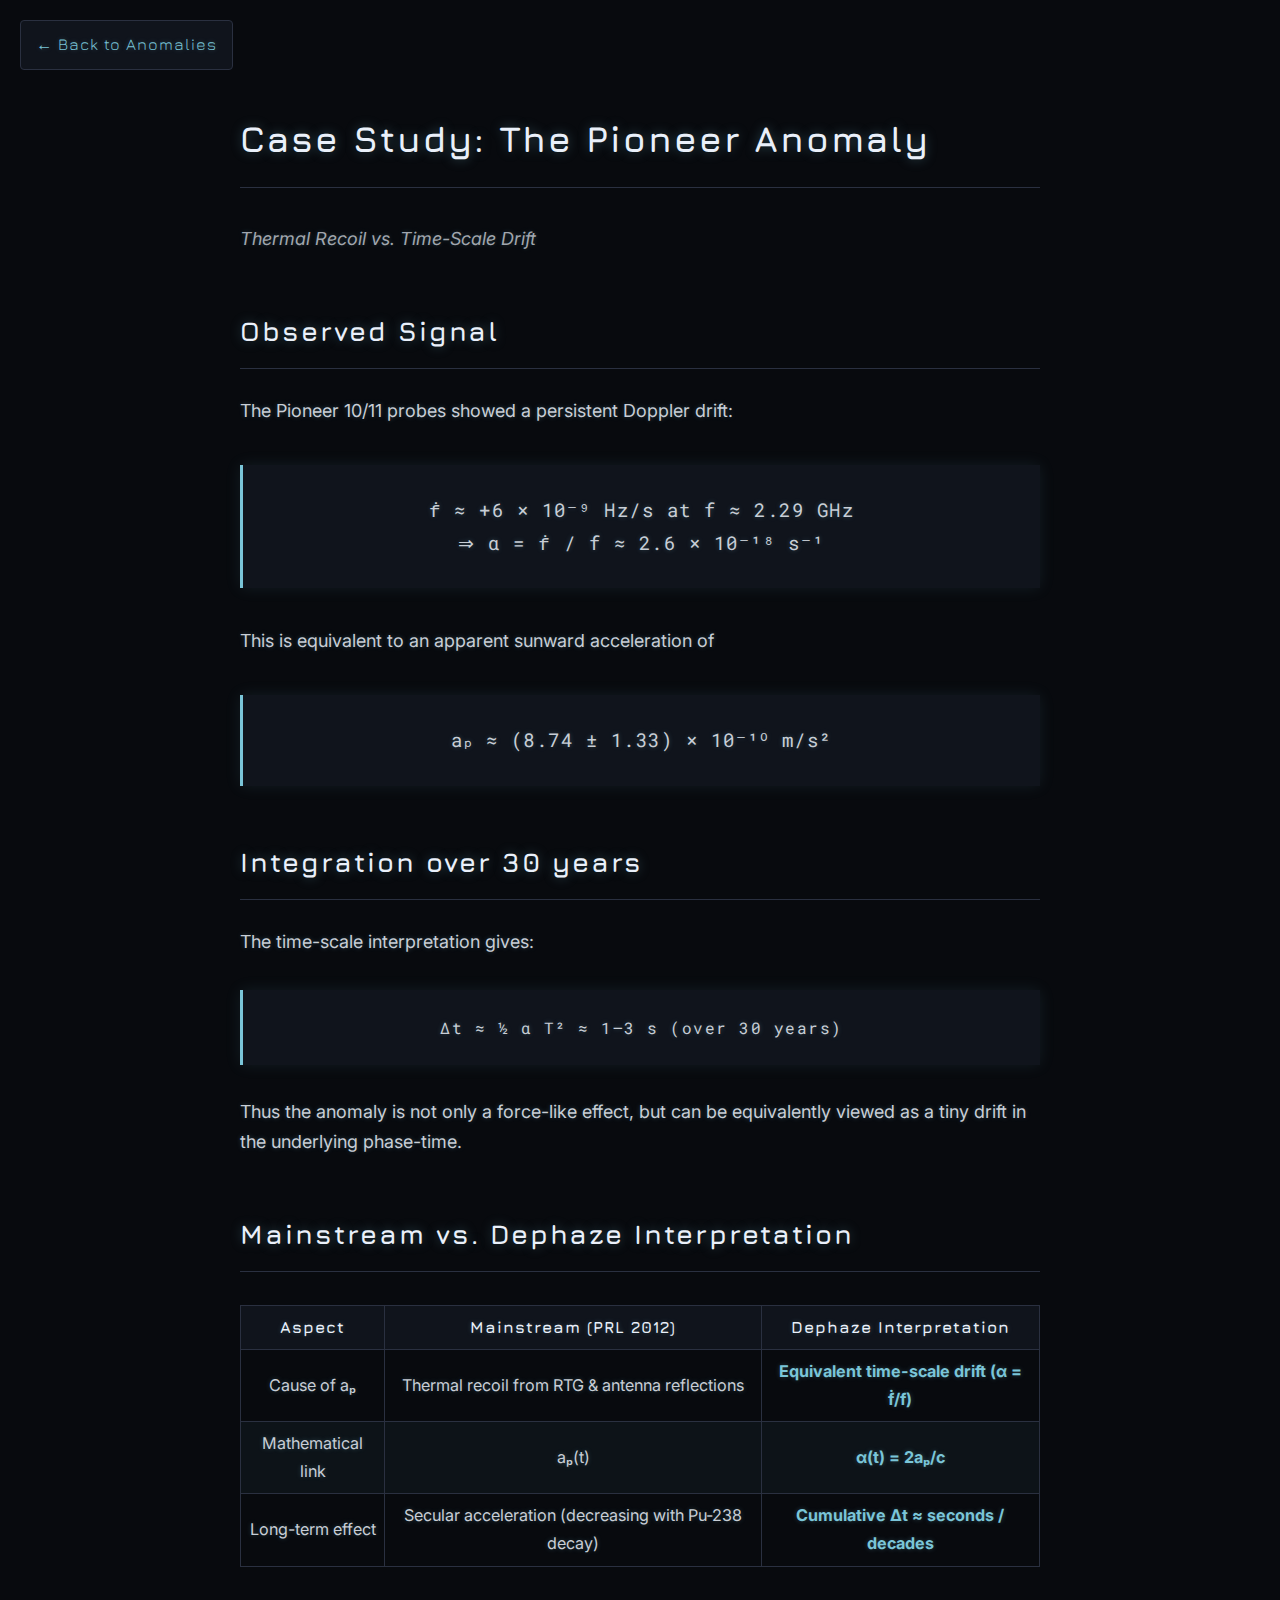
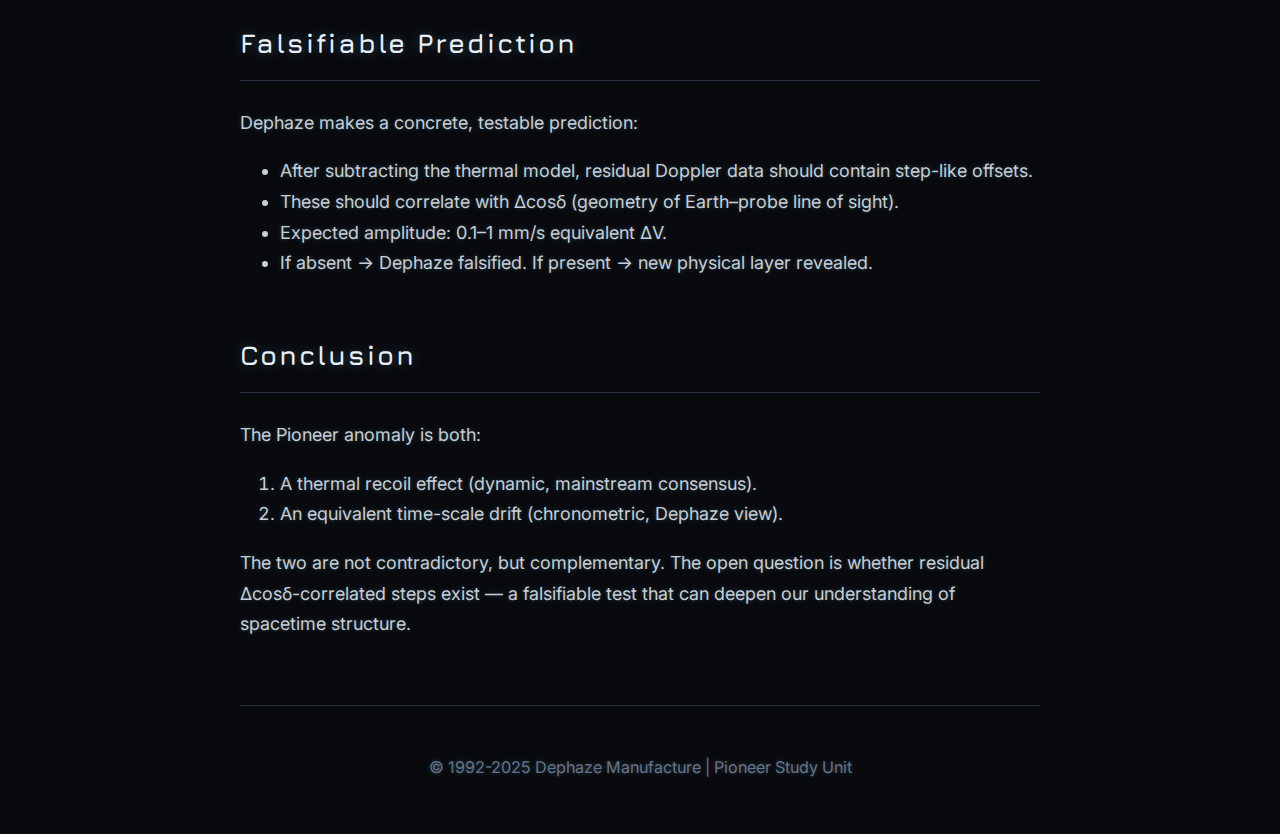
<file: pioneer-anomaly.html>
<!DOCTYPE html>
<html lang="en">
<head>
  <meta charset="UTF-8">
  <meta name="viewport" content="width=device-width, initial-scale=1.0">
  <title>Dephaze - The Pioneer Anomaly</title>
  <link rel="preconnect" href="https://fonts.googleapis.com">
  <link rel="preconnect" href="https://fonts.gstatic.com" crossorigin>
  <link href="https://fonts.googleapis.com/css2?family=Inter:wght@300;400&family=Jura:wght@400;700&family=Roboto+Mono:wght@400;700&display=swap" rel="stylesheet">
  <style>
    :root {
      --background-color: #080a0e;
      --text-color: #c8ced6;
      --header-color: #eaf0fa;
      --accent-color: #7ac5d8;
      --glow-color: rgba(122, 197, 216, 0.35);
      --code-bg: #10141c;
      --border-color: #2a3040;
    }

    body {
      background-color: var(--background-color);
      color: var(--text-color);
      font-family: 'Inter', sans-serif;
      font-size: 18px;
      line-height: 1.7;
      margin: 0;
      padding: 2em;
      text-shadow: 0 0 5px rgba(122, 197, 216, 0.3);
    }

    .menu-button {
      position: fixed;
      top: 20px;
      left: 20px;
      z-index: 1000;
      background-color: var(--code-bg);
      border: 1px solid var(--border-color);
      color: var(--accent-color);
      padding: 10px 15px;
      font-family: 'Jura', sans-serif;
      font-size: 0.9em;
      text-decoration: none;
      letter-spacing: 1px;
      border-radius: 4px;
      transition: all 0.3s ease;
    }

    .menu-button:hover {
      background-color: var(--accent-color);
      color: var(--background-color);
      box-shadow: 0 0 15px var(--glow-color);
      text-shadow: none;
    }

    .container {
      max-width: 800px;
      margin: 0 auto;
    }

    h1, h2, h3 {
      font-family: 'Jura', sans-serif;
      color: var(--header-color);
      text-shadow: 0 0 12px var(--glow-color);
      letter-spacing: 2px;
      margin-top: 2em;
      margin-bottom: 1em;
      border-bottom: 1px solid var(--border-color);
      padding-bottom: 0.5em;
      font-weight: 700;
    }

    .equation-box {
      font-family: 'Roboto Mono', monospace;
      background-color: var(--code-bg);
      border-left: 3px solid var(--accent-color);
      padding: 1.5em;
      margin: 2em 0;
      font-size: 1.2rem;
      text-align: center;
      letter-spacing: 1.5px;
      overflow-x: auto;
      box-shadow: 0 0 15px rgba(122, 197, 216, 0.1);
    }

    .results-table {
      width: 100%;
      border-collapse: collapse;
      margin-top: 2em;
      font-size: 0.9em;
    }

    .results-table th, .results-table td {
      border: 1px solid var(--border-color);
      padding: 8px;
      text-align: center;
    }

    .results-table th {
      font-family: 'Jura', sans-serif;
      background-color: var(--code-bg);
      color: var(--header-color);
      letter-spacing: 1px;
    }

    .results-table td:nth-child(3) {
      font-weight: bold;
      color: var(--accent-color);
    }

    .results-table .highlight {
      background-color: rgba(122, 197, 216, 0.05);
    }

    footer {
      text-align: center;
      margin-top: 4em;
      padding-top: 2em;
      border-top: 1px solid var(--border-color);
      font-size: 0.9em;
      color: #6a738b;
    }
  </style>
</head>
<body>

  <a href="anomalies.html#anomalies-list" class="menu-button">← Back to Anomalies</a>

  <div class="container">

    <header>
      <h1>Case Study: The Pioneer Anomaly</h1>
      <p style="font-style: italic; opacity: 0.8;">Thermal Recoil vs. Time-Scale Drift</p>
    </header>

    <main>
      <section>
        <h2>Observed Signal</h2>
        <p>The Pioneer 10/11 probes showed a persistent Doppler drift:</p>
        <div class="equation-box">
          ḟ ≈ +6 × 10⁻⁹ Hz/s at f ≈ 2.29 GHz<br>
          ⇒ α = ḟ / f ≈ 2.6 × 10⁻¹⁸ s⁻¹
        </div>
        <p>This is equivalent to an apparent sunward acceleration of</p>
        <div class="equation-box">
          aₚ ≈ (8.74 ± 1.33) × 10⁻¹⁰ m/s²
        </div>
      </section>

      <section>
        <h2>Integration over 30 years</h2>
        <p>The time-scale interpretation gives:</p>
        <div class="equation-box" style="font-size:1rem;">
          Δt ≈ ½ α T² ≈ 1–3 s (over 30 years)
        </div>
        <p>Thus the anomaly is not only a force-like effect, but can be equivalently viewed as a tiny drift in the underlying phase-time.</p>
      </section>

      <section>
        <h2>Mainstream vs. Dephaze Interpretation</h2>
        <table class="results-table">
          <thead>
            <tr>
              <th>Aspect</th>
              <th>Mainstream (PRL 2012)</th>
              <th>Dephaze Interpretation</th>
            </tr>
          </thead>
          <tbody>
            <tr>
              <td>Cause of aₚ</td>
              <td>Thermal recoil from RTG & antenna reflections</td>
              <td>Equivalent time-scale drift (α = ḟ/f)</td>
            </tr>
            <tr class="highlight">
              <td>Mathematical link</td>
              <td>aₚ(t)</td>
              <td>α(t) = 2aₚ/c</td>
            </tr>
            <tr>
              <td>Long-term effect</td>
              <td>Secular acceleration (decreasing with Pu-238 decay)</td>
              <td>Cumulative Δt ≈ seconds / decades</td>
            </tr>
          </tbody>
        </table>
      </section>

      <section>
        <h2>Falsifiable Prediction</h2>
        <p>Dephaze makes a concrete, testable prediction:</p>
        <ul>
          <li>After subtracting the thermal model, residual Doppler data should contain step-like offsets.</li>
          <li>These should correlate with Δcosδ (geometry of Earth–probe line of sight).</li>
          <li>Expected amplitude: 0.1–1 mm/s equivalent ΔV.</li>
          <li>If absent → Dephaze falsified. If present → new physical layer revealed.</li>
        </ul>
      </section>

      <section>
        <h2>Conclusion</h2>
        <p>The Pioneer anomaly is both:</p>
        <ol>
          <li>A thermal recoil effect (dynamic, mainstream consensus).</li>
          <li>An equivalent time-scale drift (chronometric, Dephaze view).</li>
        </ol>
        <p>The two are not contradictory, but complementary. The open question is whether residual Δcosδ-correlated steps exist — a falsifiable test that can deepen our understanding of spacetime structure.</p>
      </section>
    </main>

    <footer>
      <p>© 1992-2025 Dephaze Manufacture | Pioneer Study Unit</p>
    </footer>

  </div>

</body>
</html>
</file>
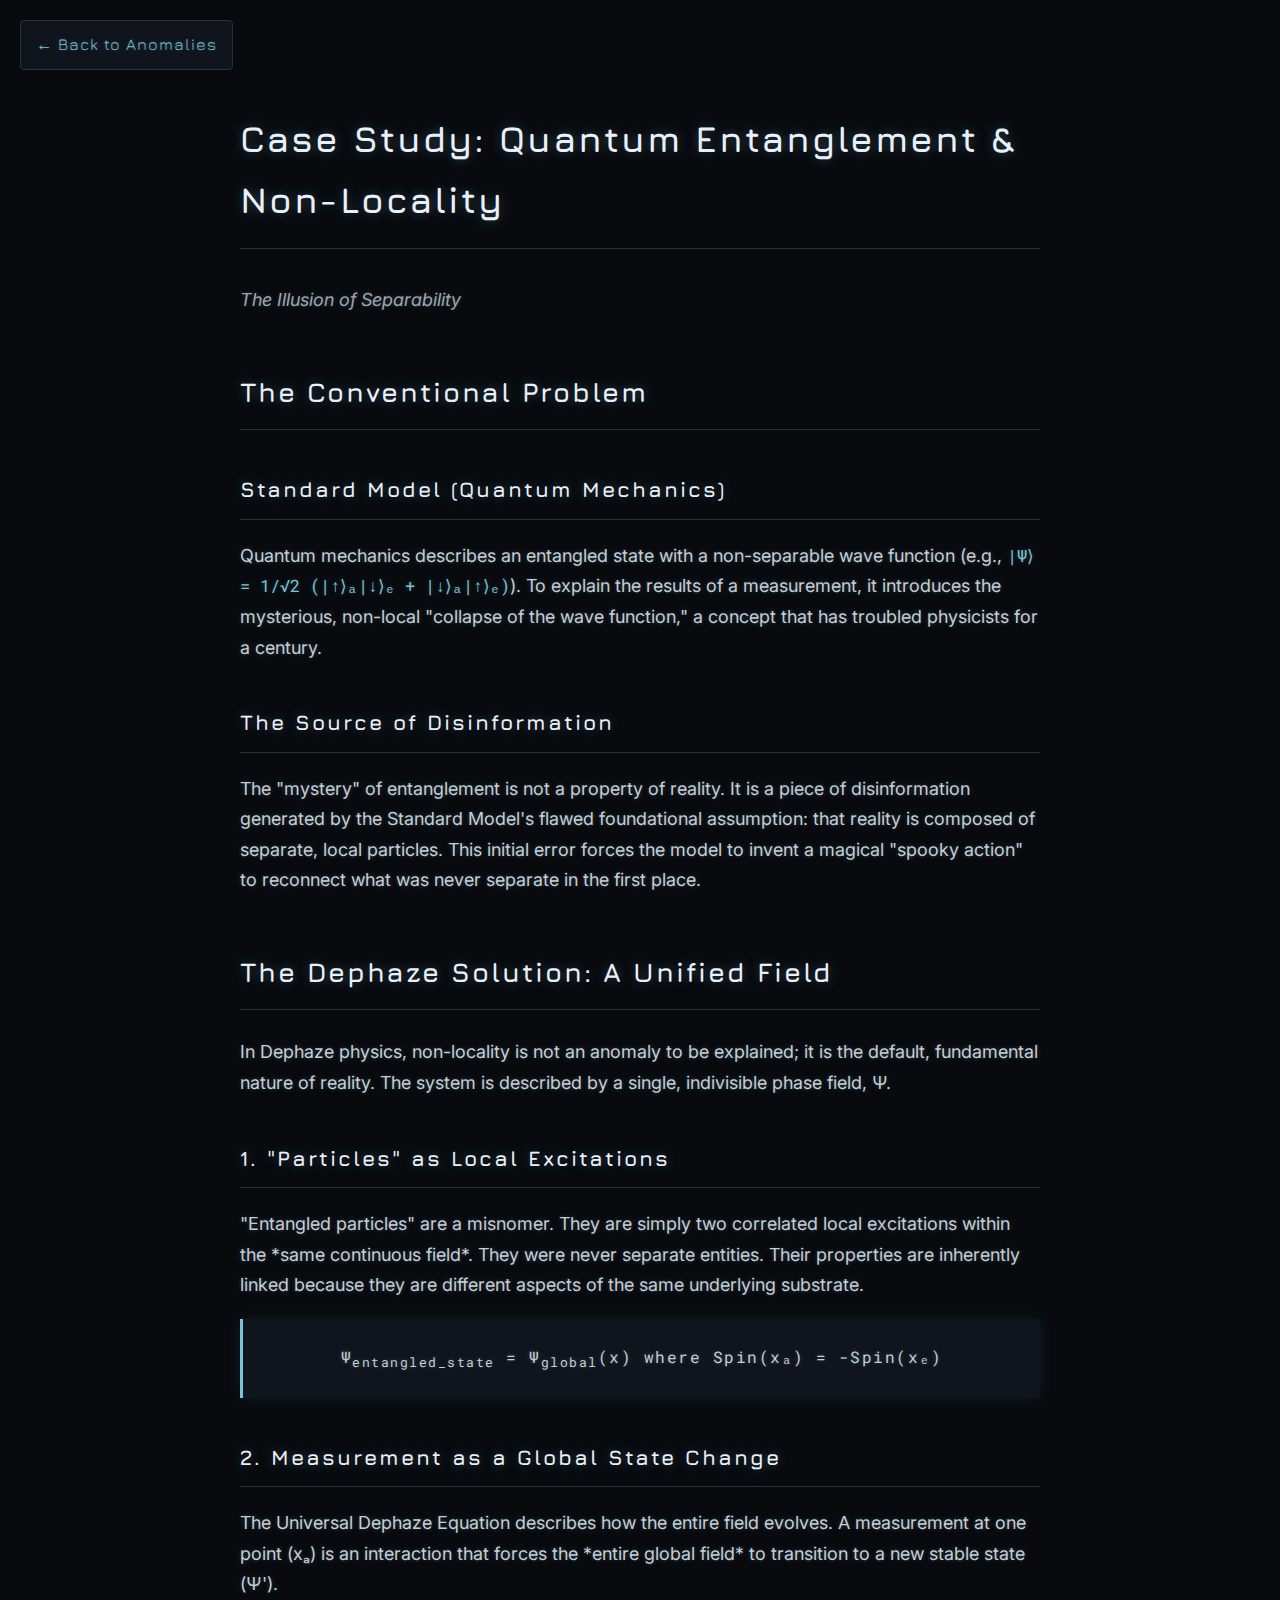
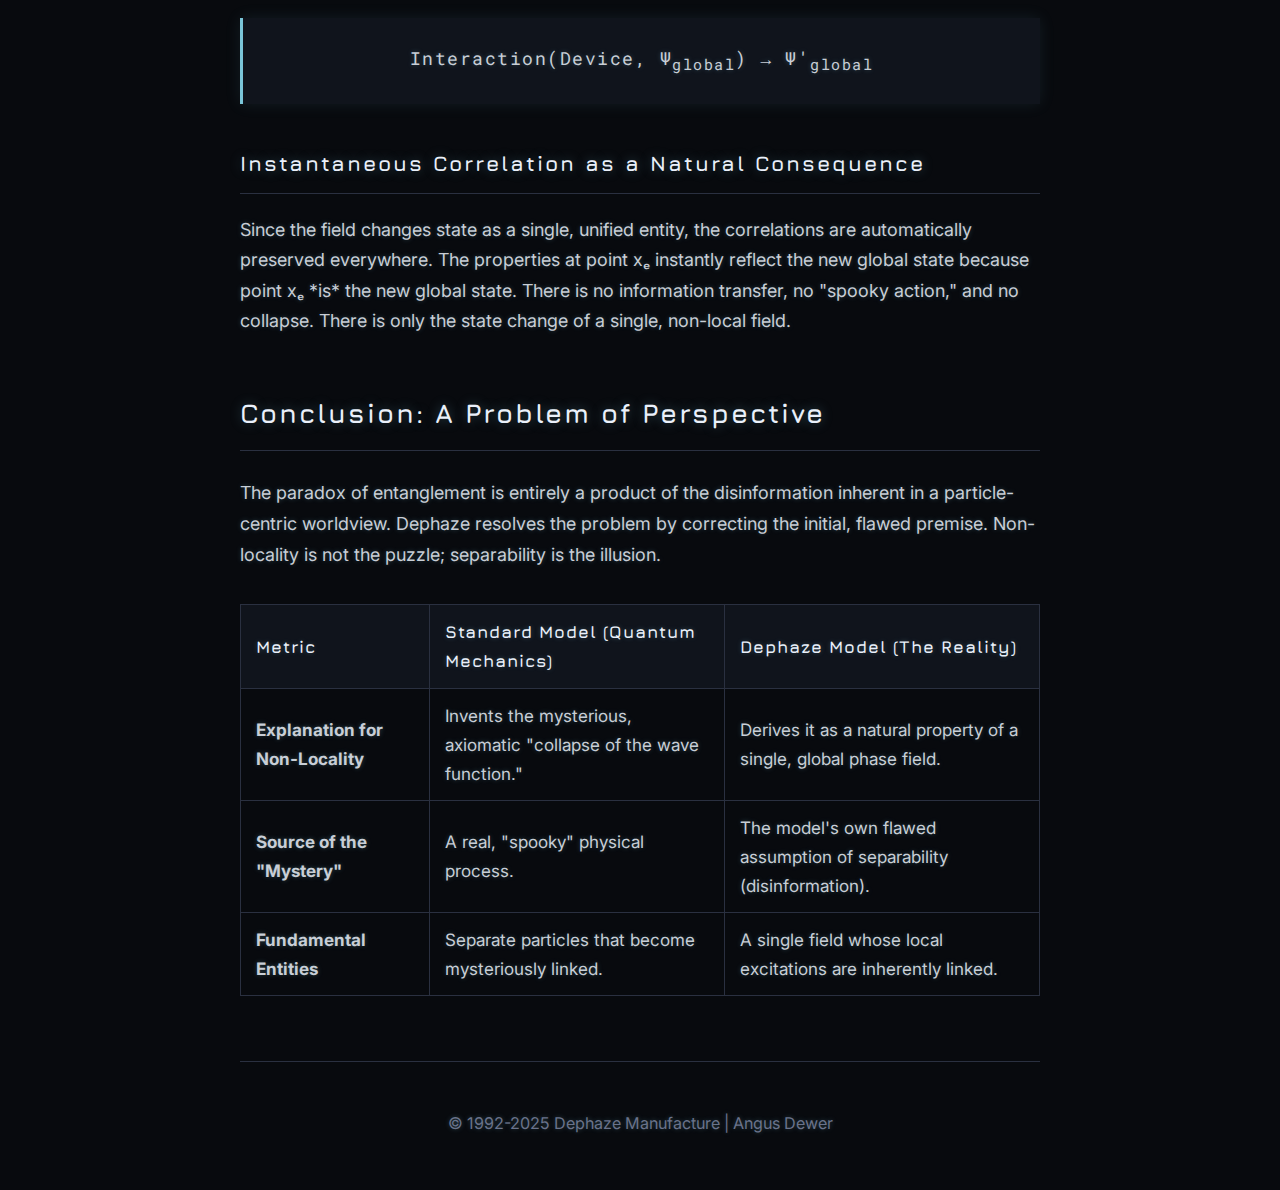
<file: quantum-entanglement.html>
<!DOCTYPE html>
<html lang="en">
<head>
    <meta charset="UTF-8">
    <meta name="viewport" content="width=device-width, initial-scale=1.0">
    <title>Dephaze - Quantum Entanglement</title>
    <link rel="preconnect" href="https://fonts.googleapis.com">
    <link rel="preconnect" href="https://fonts.gstatic.com" crossorigin>
    <link href="https://fonts.googleapis.com/css2?family=Inter:wght@300;400&family=Jura:wght@400;700&family=Roboto+Mono:wght@400;700&display=swap" rel="stylesheet">
    <style>
        :root {
            --background-color: #080a0e;
            --text-color: #c8ced6;
            --header-color: #eaf0fa;
            --accent-color: #7ac5d8;
            --glow-color: rgba(122, 197, 216, 0.35);
            --code-bg: #10141c;
            --border-color: #2a3040;
        }

        html, body {
            overflow-x: hidden;
            scroll-behavior: smooth;
        }

        body {
            background-color: var(--background-color);
            color: var(--text-color);
            font-family: 'Inter', sans-serif;
            font-size: 18px;
            line-height: 1.7;
            margin: 0;
            padding: 2em;
            text-shadow: 0 0 5px rgba(122, 197, 216, 0.3);
        }
        
        .menu-button {
            position: fixed;
            top: 20px;
            left: 20px;
            z-index: 1000;
            background-color: var(--code-bg);
            border: 1px solid var(--border-color);
            color: var(--accent-color);
            padding: 10px 15px;
            font-family: 'Jura', sans-serif;
            font-size: 0.9em;
            text-decoration: none;
            letter-spacing: 1px;
            border-radius: 4px;
            transition: all 0.3s ease;
        }

        .menu-button:hover {
            background-color: var(--accent-color);
            color: var(--background-color);
            box-shadow: 0 0 15px var(--glow-color);
            text-shadow: none;
        }

        .container {
            max-width: 800px;
            margin: 0 auto;
        }

        h1, h2, h3 {
            font-family: 'Jura', sans-serif;
            color: var(--header-color);
            text-shadow: 0 0 12px var(--glow-color);
            letter-spacing: 2px;
            margin-top: 2em;
            margin-bottom: 1em;
            border-bottom: 1px solid var(--border-color);
            padding-bottom: 0.5em;
            font-weight: 700;
        }
        
        .equation-box {
            font-family: 'Roboto Mono', monospace;
            background-color: var(--code-bg);
            border-left: 3px solid var(--accent-color);
            padding: 1.5em;
            margin: 1em 0;
            font-size: 1.1rem;
            text-align: center;
            letter-spacing: 1.5px;
            overflow-x: auto;
            box-shadow: 0 0 15px rgba(122, 197, 216, 0.1);
        }
        
        code {
            font-family: 'Roboto Mono', monospace;
            color: var(--accent-color);
            font-size: 0.95em;
        }

        .results-table {
            width: 100%;
            border-collapse: collapse;
            margin-top: 2em;
            font-size: 0.95em;
        }
        
        .results-table th, .results-table td {
            border: 1px solid var(--border-color);
            padding: 12px 15px;
            text-align: left;
        }
        
        .results-table th {
            font-family: 'Jura', sans-serif;
            background-color: var(--code-bg);
            color: var(--header-color);
            letter-spacing: 1px;
        }
        
        .results-table td:first-child {
            font-weight: bold;
        }
        
        footer {
            text-align: center;
            margin-top: 4em;
            padding-top: 2em;
            border-top: 1px solid var(--border-color);
            font-size: 0.9em;
            color: #6a738b;
        }

    </style>
</head>
<body>

    <a href="anomalies.html#anomalies-list" class="menu-button">← Back to Anomalies</a>

    <div class="container">

        <header>
            <h1>Case Study: Quantum Entanglement & Non-Locality</h1>
            <p style="font-style: italic; opacity: 0.8;">The Illusion of Separability</p>
        </header>

        <main>
            <section>
                <h2>The Conventional Problem</h2>
                
                <h3>Standard Model (Quantum Mechanics)</h3>
                <p>Quantum mechanics describes an entangled state with a non-separable wave function (e.g., <code>|Ψ⟩ = 1/√2 (|↑⟩ₐ|↓⟩ₑ + |↓⟩ₐ|↑⟩ₑ)</code>). To explain the results of a measurement, it introduces the mysterious, non-local "collapse of the wave function," a concept that has troubled physicists for a century.</p>

                <h3>The Source of Disinformation</h3>
                <p>The "mystery" of entanglement is not a property of reality. It is a piece of disinformation generated by the Standard Model's flawed foundational assumption: that reality is composed of separate, local particles. This initial error forces the model to invent a magical "spooky action" to reconnect what was never separate in the first place.</p>
            </section>
            
            <section>
                <h2>The Dephaze Solution: A Unified Field</h2>
                <p>In Dephaze physics, non-locality is not an anomaly to be explained; it is the default, fundamental nature of reality. The system is described by a single, indivisible phase field, Ψ.</p>

                <h3>1. "Particles" as Local Excitations</h3>
                <p>"Entangled particles" are a misnomer. They are simply two correlated local excitations within the *same continuous field*. They were never separate entities. Their properties are inherently linked because they are different aspects of the same underlying substrate.</p>
                <div class="equation-box" style="font-size:1rem;">Ψ<sub>entangled_state</sub> = Ψ<sub>global</sub>(x) where Spin(xₐ) = -Spin(xₑ)</div>
                
                <h3>2. Measurement as a Global State Change</h3>
                <p>The Universal Dephaze Equation describes how the entire field evolves. A measurement at one point (xₐ) is an interaction that forces the *entire global field* to transition to a new stable state (Ψ').</p>
                <div class="equation-box">Interaction(Device, Ψ<sub>global</sub>) → Ψ'<sub>global</sub></div>
                
                <h3>Instantaneous Correlation as a Natural Consequence</h3>
                <p>Since the field changes state as a single, unified entity, the correlations are automatically preserved everywhere. The properties at point xₑ instantly reflect the new global state because point xₑ *is* the new global state. There is no information transfer, no "spooky action," and no collapse. There is only the state change of a single, non-local field.</p>
            </section>
            
            <section>
                <h2>Conclusion: A Problem of Perspective</h2>
                <p>The paradox of entanglement is entirely a product of the disinformation inherent in a particle-centric worldview. Dephaze resolves the problem by correcting the initial, flawed premise. Non-locality is not the puzzle; separability is the illusion.</p>
                <table class="results-table">
                    <thead>
                        <tr>
                            <th>Metric</th>
                            <th>Standard Model (Quantum Mechanics)</th>
                            <th>Dephaze Model (The Reality)</th>
                        </tr>
                    </thead>
                    <tbody>
                        <tr>
                            <td>Explanation for Non-Locality</td>
                            <td>Invents the mysterious, axiomatic "collapse of the wave function."</td>
                            <td>Derives it as a natural property of a single, global phase field.</td>
                        </tr>
                        <tr>
                            <td>Source of the "Mystery"</td>
                            <td>A real, "spooky" physical process.</td>
                            <td>The model's own flawed assumption of separability (disinformation).</td>
                        </tr>
                         <tr>
                            <td>Fundamental Entities</td>
                            <td>Separate particles that become mysteriously linked.</td>
                            <td>A single field whose local excitations are inherently linked.</td>
                        </tr>
                    </tbody>
                </table>
            </section>
        </main>

        <footer>
            <p>© 1992-2025 Dephaze Manufacture | Angus Dewer</p>
        </footer>

    </div>

</body>
</html>
</file>
